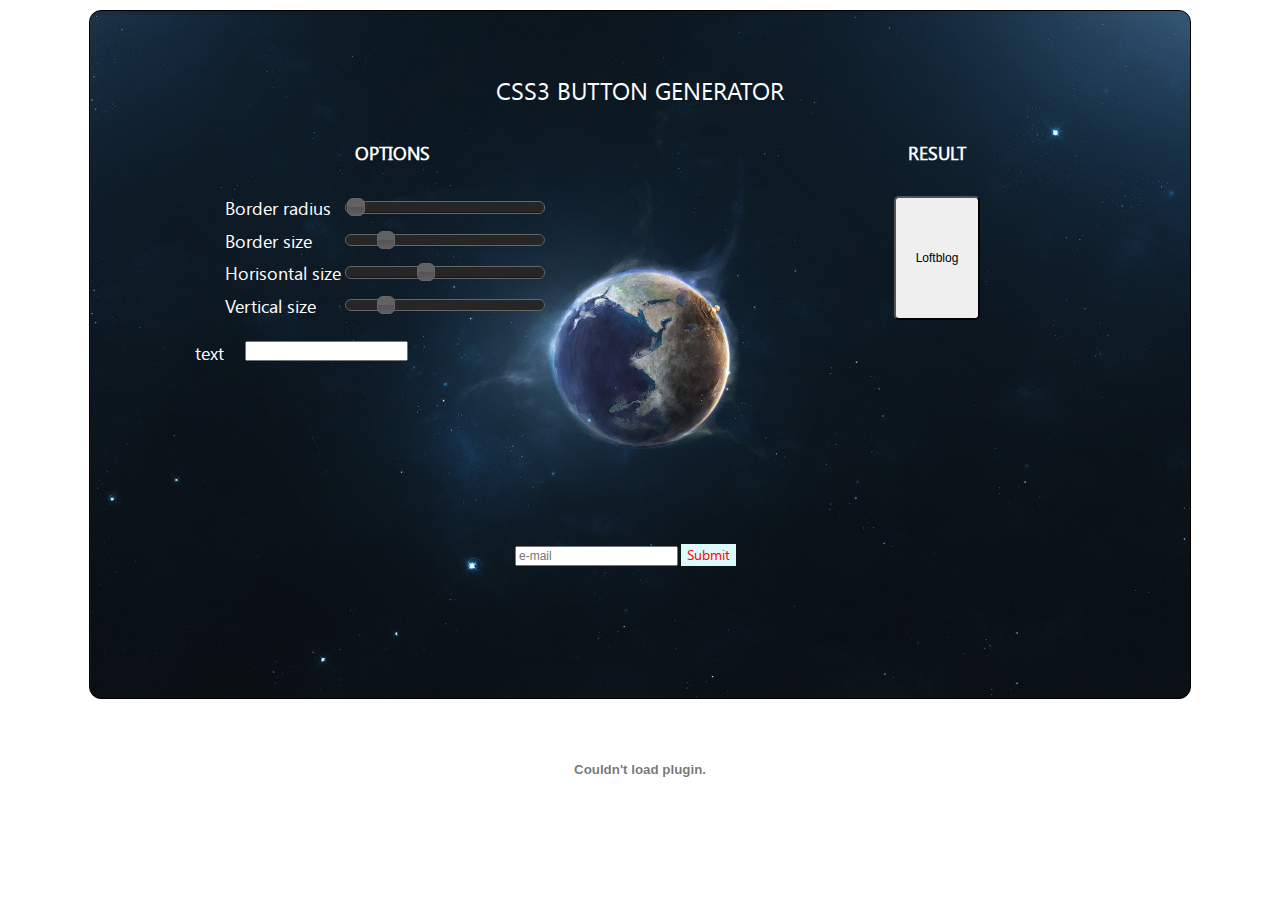
<file: index.html>
<!DOCTYPE html>
<!--[if IE 8]><html class="ie ie8 lte9 lte8"><![endif]-->
<!--[if IE 9]><html class="ie ie9 lte9"><![endif]-->
<!--[if (gt IE 9)|!(IE)]><!--><html lang="en"><!--<![endif]-->
<head>
	<meta charset="UTF-8">
	<meta http-equiv ="X-UA-Compatible" contenr="IE=edge">
	<meta name="viewport" content="width=device-width" initial-scale="1.0">
	<meta name="description" content="">
	<meta name="author" content="">
	<link rel="shortcut icon" href="./favicon.ico" type="image/x-icon">
	<link rel="icon" href="./favicon.ico" type="image/x-icon">
	<link rel="stylesheet" href="dest/css/main.css" media="screen">
	<link rel="stylesheet" href="dest/css/normalize.min.css">
	<link rel="stylesheet" href="dest/css/ui-darkness/jquery-ui-1.9.2.custom.css">
	

	<!-- HTML5 Shim and Respond.js IE8 support of HTML5 elements and media queries -->
    <!-- WARNING: Respond.js doesn't work if you view the page via file:// -->
    <!--[if lt IE 9]>
      <script src="https://oss.maxcdn.com/libs/html5shiv/3.7.0/html5shiv.js"></script>
      <script src="https://oss.maxcdn.com/libs/respond.js/1.3.0/respond.min.js"></script>
    <![endif]-->

	<title>web application</title>
</head>
<body>
	<div class="main">
		<div class="position">
			<header>
				<div class="wrapp">
					<div class="title">
						Css3 button generator
					</div>
				</div>
			</header>
			<section class="app">
				<div class="wrapp">
					<div class="app__left">
						<div class="app__title">
							Options
						</div>
						<div class="app__left-option">
							<div class="app__left-option_box">
								<div class="app__left-option_name">
									Border radius
								</div>
								<div class="app__left-option_control">
									<div id="border-radius"></div>
								</div>
							</div>
							<div class="app__left-option_box">
								<div class="app__left-option_name">
									Border size
								</div>
								<div class="app__left-option_control">
									<div id="border-size"></div>
								</div>
							</div>
							<div class="app__left-option_box">
								<div class="app__left-option_name">
									Horisontal size
								</div>
								<div class="app__left-option_control">
									<div id="horisontal"></div>
								</div>
							</div>
							<div class="app__left-option-box">
								<div class="app__left-option_name">
									Vertical size
								</div>
								<div class="app__left-option_control">
									<div id="vertical"></div>
								</div>
							</div>
						</div>
						<div class="app__left-name_button">
							<div class="app__left-name_button-text">
								text
							</div>
							<div class="app__left-name_button-input">
								<input id="buttonText" class="app__input-text" type="text" >
							</div>
						</div>
					</div>
					<div class="app__right">
						<div class="app__title">
							Result
						</div>
						<div class="app__right-element">
							<div class="app__right-box">
								<button id="app-element">
									Loftblog
								</button>
							</div>
						</div>
					</div>
				</div>
			</section>
			<section class="app-code">
				<div class="wrapp">
					<div class="app-code__output">
						<div class="app-resultHtml">
							<pre>
								
							</pre>
						</div>
						<div class="app-resultCss">
							<pre>
								
							</pre>
						</div>
					</div>
				</div>
			</section>
			<section class="mail">
				<div class="app-code__mail">
					<form id="send" action="send.php" method="post">
						<input type="text" name="email" placeholder="e-mail">
						<input type="submit" >
					</form>
				</div>
			</section>
		</div>
		<div id="player">
			<object height="100" width="100%" id="sound" classid="clsid:D27CDB6E-AE6D-11cf-96B8-444553540000">
			    
			    <param name="allowscriptaccess" value="always"></param>
			    <embed allowscriptaccess="always" height="81" src="http://player.soundcloud.com/player.swf?url=http://soundcloud.com/draeko/draeko-mortus-drum-bass&enable_api=true&object_id=sound&show_artwork=true&download=true" type="application/x-shockwave-flash" width="100%" name="sound"></embed>
			</object>
		</div>
		 
	</div>
	<script type="text/javascript" src="dest/js/soundcloud.player.api.js"></script>
	<script src='dest/js/jquery-1.8.3.js'></script>
	<script src='dest/js/jquery-ui-1.9.2.custom.js'></script>
	<script src='dest/js/main.js'></script>
	<script src="dest/js/soundInit.js"></script>
</body>
</html>
</file>
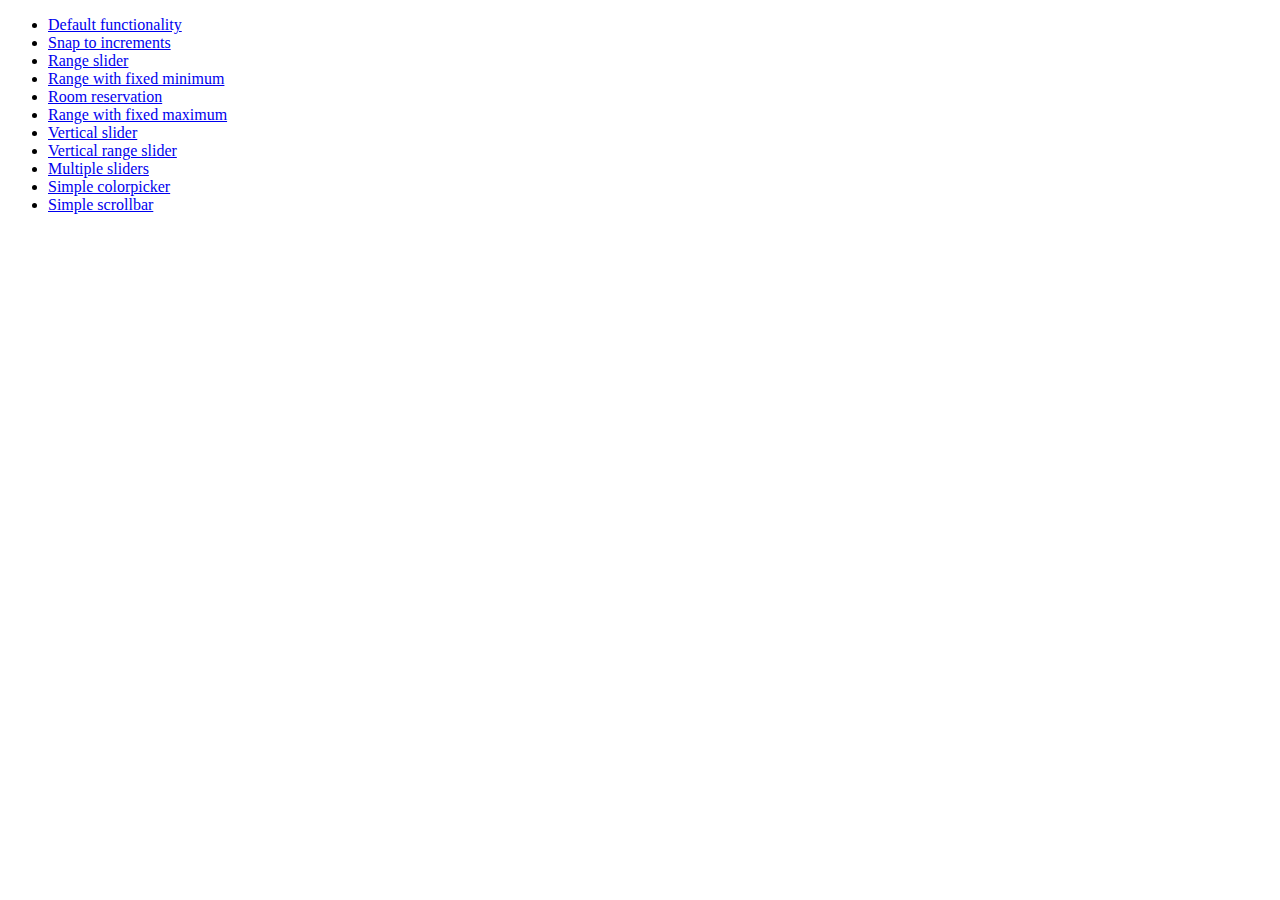
<file: jquery-ui-1.9.2.custom/development-bundle/demos/slider/index.html>
<!doctype html>
<html lang="en">
<head>
	<meta charset="utf-8">
	<title>jQuery UI Slider Demos</title>
</head>
<body>

<ul>
	<li><a href="default.html">Default functionality</a></li>
	<li><a href="steps.html">Snap to increments</a></li>
	<li><a href="range.html">Range slider</a></li>
	<li><a href="rangemin.html">Range with fixed minimum</a></li>
	<li><a href="hotelrooms.html">Room reservation</a></li>
	<li><a href="rangemax.html">Range with fixed maximum</a></li>
	<li><a href="slider-vertical.html">Vertical slider</a></li>
	<li><a href="range-vertical.html">Vertical range slider</a></li>
	<li><a href="multiple-vertical.html">Multiple sliders</a></li>
	<li><a href="colorpicker.html">Simple colorpicker</a></li>
	<li><a href="side-scroll.html">Simple scrollbar</a></li>
</ul>

</body>
</html>
</file>
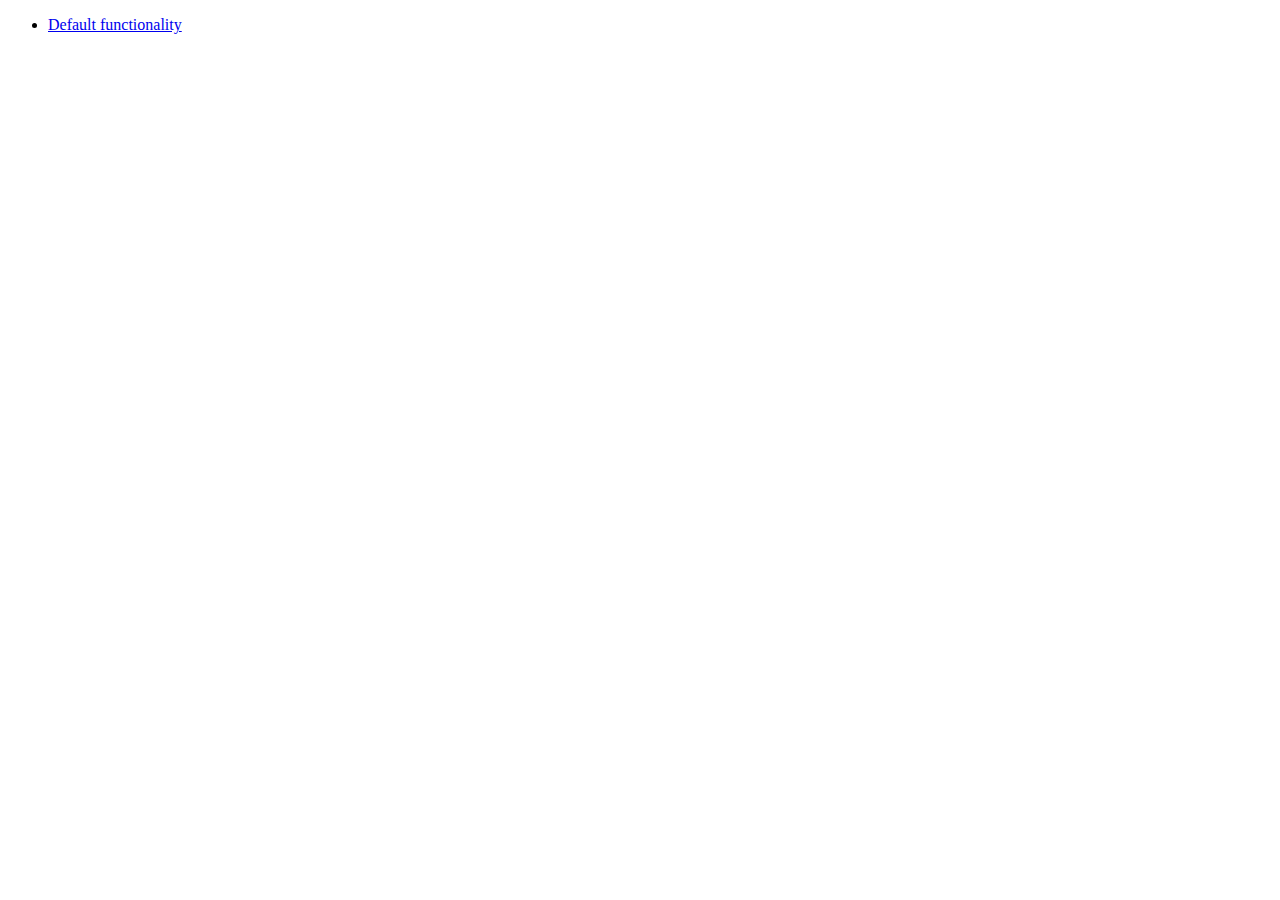
<file: jquery-ui-1.9.2.custom/development-bundle/demos/widget/index.html>
<!doctype html>
<html lang="en">
<head>
	<meta charset="utf-8">
	<title>jQuery UI Widget Demo</title>
</head>
<body>

<ul>
	<li><a href="default.html">Default functionality</a></li>
</ul>

</body>
</html>
</file>
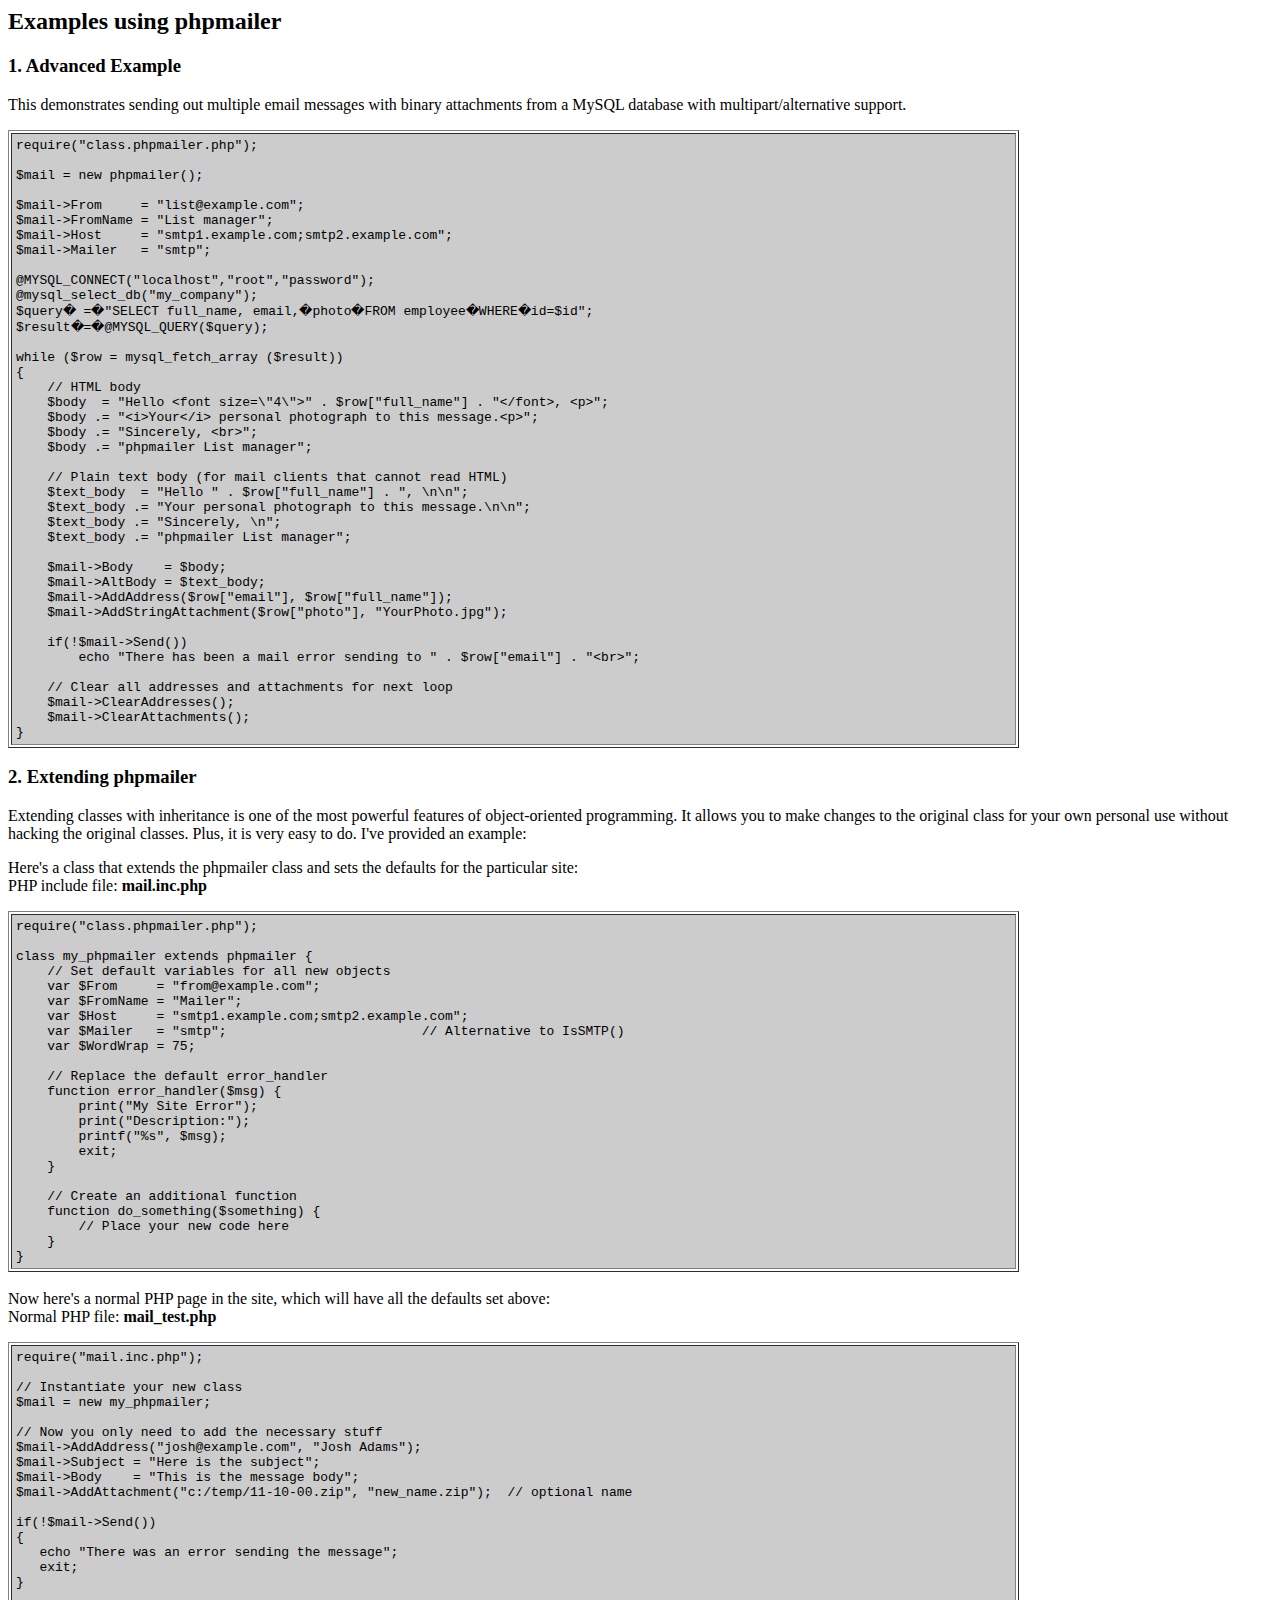
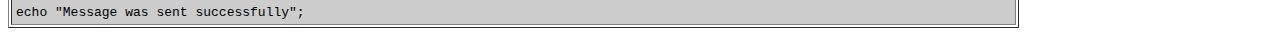
<file: phpmailer/docs/extending.html>
<html>
<head>
<title>Examples using phpmailer</title>
</head>

<body bgcolor="#FFFFFF">

<h2>Examples using phpmailer</h2>

<h3>1. Advanced Example</h3>
<p>

This demonstrates sending out multiple email messages with binary attachments
from a MySQL database with multipart/alternative support.<p>
<table cellpadding="4" border="1" width="80%">
<tr>
<td bgcolor="#CCCCCC">
<pre>
require("class.phpmailer.php");

$mail = new phpmailer();

$mail->From     = "list@example.com";
$mail->FromName = "List manager";
$mail->Host     = "smtp1.example.com;smtp2.example.com";
$mail->Mailer   = "smtp";

@MYSQL_CONNECT("localhost","root","password");
@mysql_select_db("my_company");
$query� =�"SELECT full_name, email,�photo�FROM employee�WHERE�id=$id";
$result�=�@MYSQL_QUERY($query);

while ($row = mysql_fetch_array ($result))
{
    // HTML body
    $body  = "Hello &lt;font size=\"4\"&gt;" . $row["full_name"] . "&lt;/font&gt;, &lt;p&gt;";
    $body .= "&lt;i&gt;Your&lt;/i&gt; personal photograph to this message.&lt;p&gt;";
    $body .= "Sincerely, &lt;br&gt;";
    $body .= "phpmailer List manager";

    // Plain text body (for mail clients that cannot read HTML)
    $text_body  = "Hello " . $row["full_name"] . ", \n\n";
    $text_body .= "Your personal photograph to this message.\n\n";
    $text_body .= "Sincerely, \n";
    $text_body .= "phpmailer List manager";

    $mail->Body    = $body;
    $mail->AltBody = $text_body;
    $mail->AddAddress($row["email"], $row["full_name"]);
    $mail->AddStringAttachment($row["photo"], "YourPhoto.jpg");

    if(!$mail->Send())
        echo "There has been a mail error sending to " . $row["email"] . "&lt;br&gt;";

    // Clear all addresses and attachments for next loop
    $mail->ClearAddresses();
    $mail->ClearAttachments();
}
</pre>
</td>
</tr>
</table>
<p>

<h3>2. Extending phpmailer</h3>
<p>

Extending classes with inheritance is one of the most
powerful features of object-oriented
programming.  It allows you to make changes to the
original class for your
own personal use without hacking the original
classes.  Plus, it is very
easy to do. I've provided an example:

<p>
Here's a class that extends the phpmailer class and sets the defaults
for the particular site:<br>
PHP include file: <b>mail.inc.php</b>
<p>

<table cellpadding="4" border="1" width="80%">
<tr>
<td bgcolor="#CCCCCC">
<pre>
require("class.phpmailer.php");

class my_phpmailer extends phpmailer {
    // Set default variables for all new objects
    var $From     = "from@example.com";
    var $FromName = "Mailer";
    var $Host     = "smtp1.example.com;smtp2.example.com";
    var $Mailer   = "smtp";                         // Alternative to IsSMTP()
    var $WordWrap = 75;

    // Replace the default error_handler
    function error_handler($msg) {
        print("My Site Error");
        print("Description:");
        printf("%s", $msg);
        exit;
    }

    // Create an additional function
    function do_something($something) {
        // Place your new code here
    }
}
</td>
</tr>
</table>
<br>

Now here's a normal PHP page in the site, which will have all the defaults set
above:<br>
Normal PHP file: <b>mail_test.php</b>
<p>

<table cellpadding="4" border="1" width="80%">
<tr>
<td bgcolor="#CCCCCC">
<pre>
require("mail.inc.php");

// Instantiate your new class
$mail = new my_phpmailer;

// Now you only need to add the necessary stuff
$mail->AddAddress("josh@example.com", "Josh Adams");
$mail->Subject = "Here is the subject";
$mail->Body    = "This is the message body";
$mail->AddAttachment("c:/temp/11-10-00.zip", "new_name.zip");  // optional name

if(!$mail->Send())
{
   echo "There was an error sending the message";
   exit;
}

echo "Message was sent successfully";
</pre>
</td>
</tr>
</table>
</p>

</body>
</html>
</file>
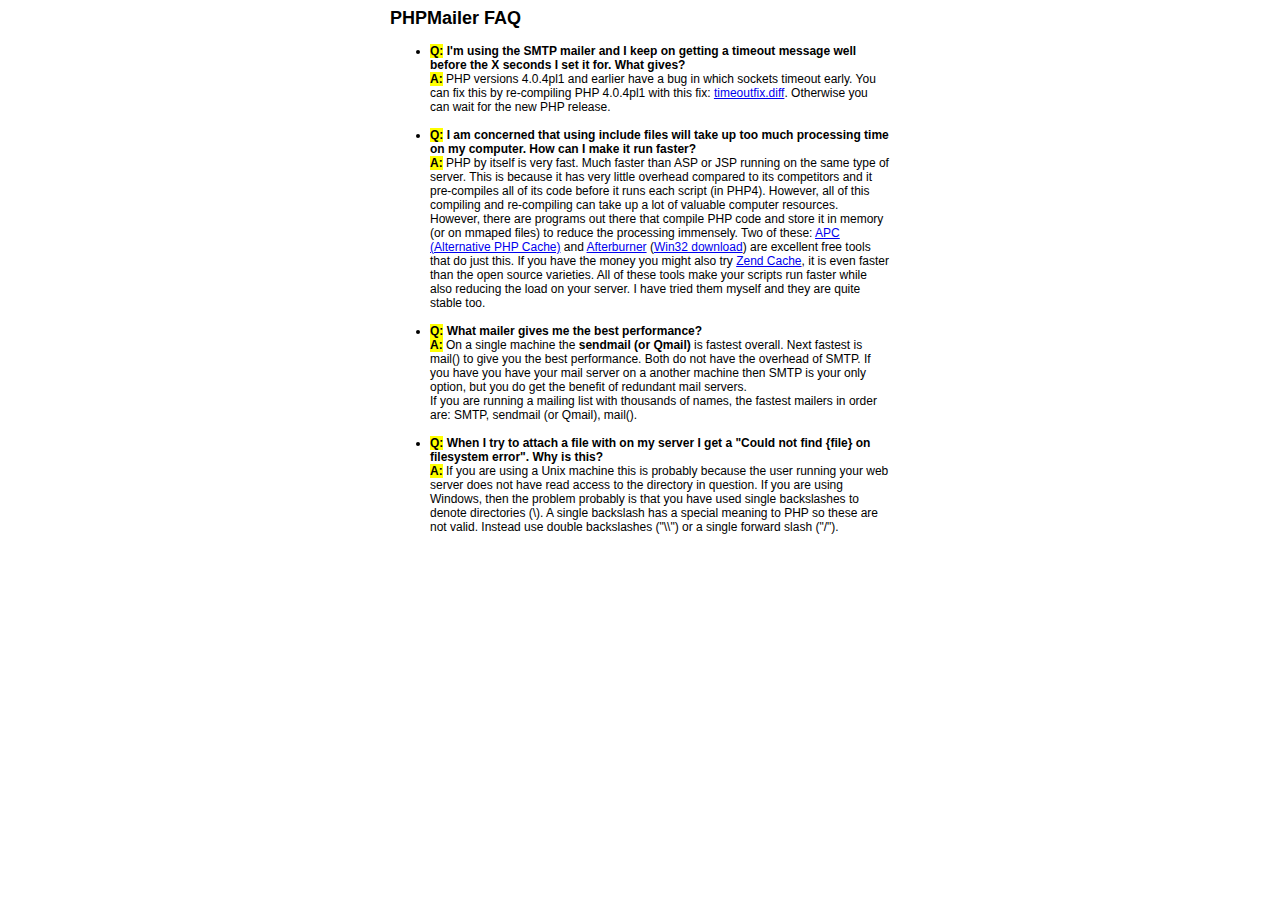
<file: phpmailer/docs/faq.html>
﻿<html>
<head>
<title>PHPMailer FAQ</title>
<style>
body, p {
  font-family: Arial, Helvetica, sans-serif;
  font-size: 12px;
}
div.width {
  width: 500px;
  text-align: left;
}
</style>
</head>
<body bgcolor="#FFFFFF">
<center>
<div class="width">
<h2>PHPMailer FAQ</h2>
<ul>

  <li><b style="background-color: #FFFF00">Q:</b> <b>I&#039;m using the SMTP mailer and I keep on getting a timeout message
  well before the X seconds I set it for.  What gives?</b><br />
  <b style="background-color: #FFFF00">A:</b> PHP versions 4.0.4pl1 and earlier have a bug in which sockets timeout
  early.  You can fix this by re-compiling PHP 4.0.4pl1 with this fix:
  <a href="timeoutfix.diff">timeoutfix.diff</a>. Otherwise you can wait for the new PHP release.<br /><br /></li>

  <li><b style="background-color: #FFFF00">Q:</b> <b>I am concerned that using include files will take up too much
  processing time on my computer.  How can I make it run faster?</b><br />
  <b style="background-color: #FFFF00">A:</b>  PHP by itself is very fast.  Much faster than ASP or JSP running on
  the same type of server.  This is because it has very little overhead compared
  to its competitors and it pre-compiles all of
  its code before it runs each script (in PHP4).  However, all of
  this compiling and re-compiling can take up a lot of valuable
  computer resources.  However, there are programs out there that compile
  PHP code and store it in memory (or on mmaped files) to reduce the
  processing immensely.  Two of these: <a href="http://apc.communityconnect.com">APC
  (Alternative PHP Cache)</a> and <a href="http://bwcache.bware.it/index.htm">Afterburner</a>
  (<a href="http://www.mm4.de/php4win/mod_php4_win32/">Win32 download</a>)
  are excellent free tools that do just this.  If you have the money
  you might also try <a href="http://www.zend.com">Zend Cache</a>, it is
  even faster than the open source varieties.  All of these tools make your
  scripts run faster while also reducing the load on your server. I have tried
  them myself and they are quite stable too.<br /><br /></li>

  <li><b style="background-color: #FFFF00">Q:</b> <b>What mailer gives me the best performance?</b><br />
  <b style="background-color: #FFFF00">A:</b> On a single machine the <b>sendmail (or Qmail)</b> is fastest overall.
  Next fastest is mail() to give you the best performance. Both do not have the overhead of SMTP.
  If you have you have your mail server on a another machine then
  SMTP is your only option, but you do get the benefit of redundant mail servers.<br />
  If you are running a mailing list with thousands of names, the fastest mailers in order are: SMTP, sendmail (or Qmail), mail().<br /><br /></li>

  <li><b style="background-color: #FFFF00">Q:</b> <b>When I try to attach a file with on my server I get a
  "Could not find {file} on filesystem error".  Why is this?</b><br />
  <b style="background-color: #FFFF00">A:</b> If you are using a Unix machine this is probably because the user
  running your web server does not have read access to the directory in question.  If you are using Windows,
  then the problem probably is that you have used single backslashes to denote directories (\).
  A single backslash has a special meaning to PHP so these are not
  valid.  Instead use double backslashes ("\\") or a single forward
  slash ("/").<br /><br /></li>

</ul>

</div>
</center>

</body>
</html>
</file>
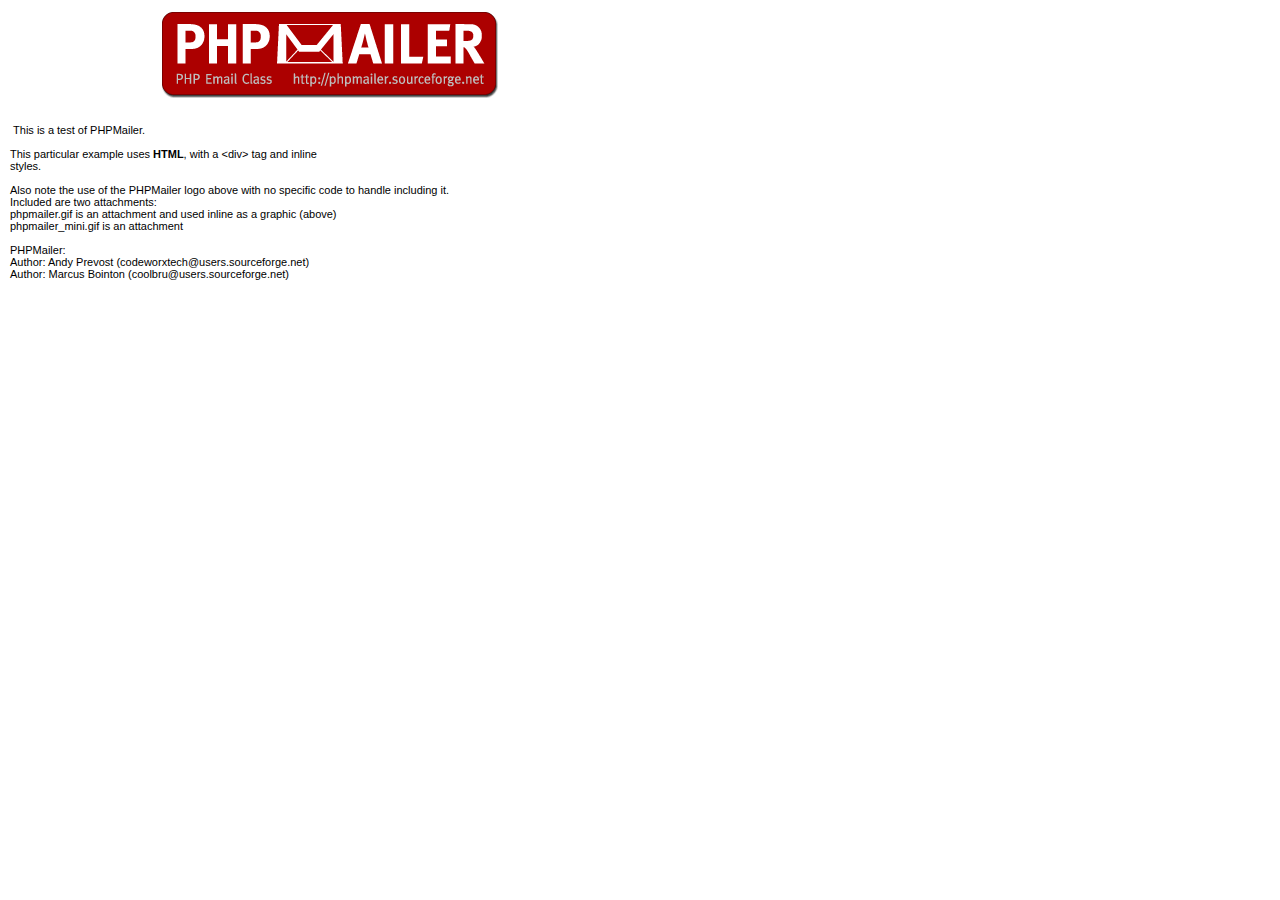
<file: phpmailer/examples/contents.html>
<body style="margin: 10px;">
<div style="width: 640px; font-family: Arial, Helvetica, sans-serif; font-size: 11px;">
<div align="center"><img src="images/phpmailer.gif" style="height: 90px; width: 340px"></div><br>
<br>
&nbsp;This is a test of PHPMailer.<br>
<br>
This particular example uses <strong>HTML</strong>, with a &lt;div&gt; tag and inline<br>
styles.<br>
<br>
Also note the use of the PHPMailer logo above with no specific code to handle
including it.<br />
Included are two attachments:<br />
phpmailer.gif is an attachment and used inline as a graphic (above)<br />
phpmailer_mini.gif is an attachment<br />
<br />
PHPMailer:<br />
Author: Andy Prevost (codeworxtech@users.sourceforge.net)<br />
Author: Marcus Bointon (coolbru@users.sourceforge.net)<br />
</div>
</body>
</file>
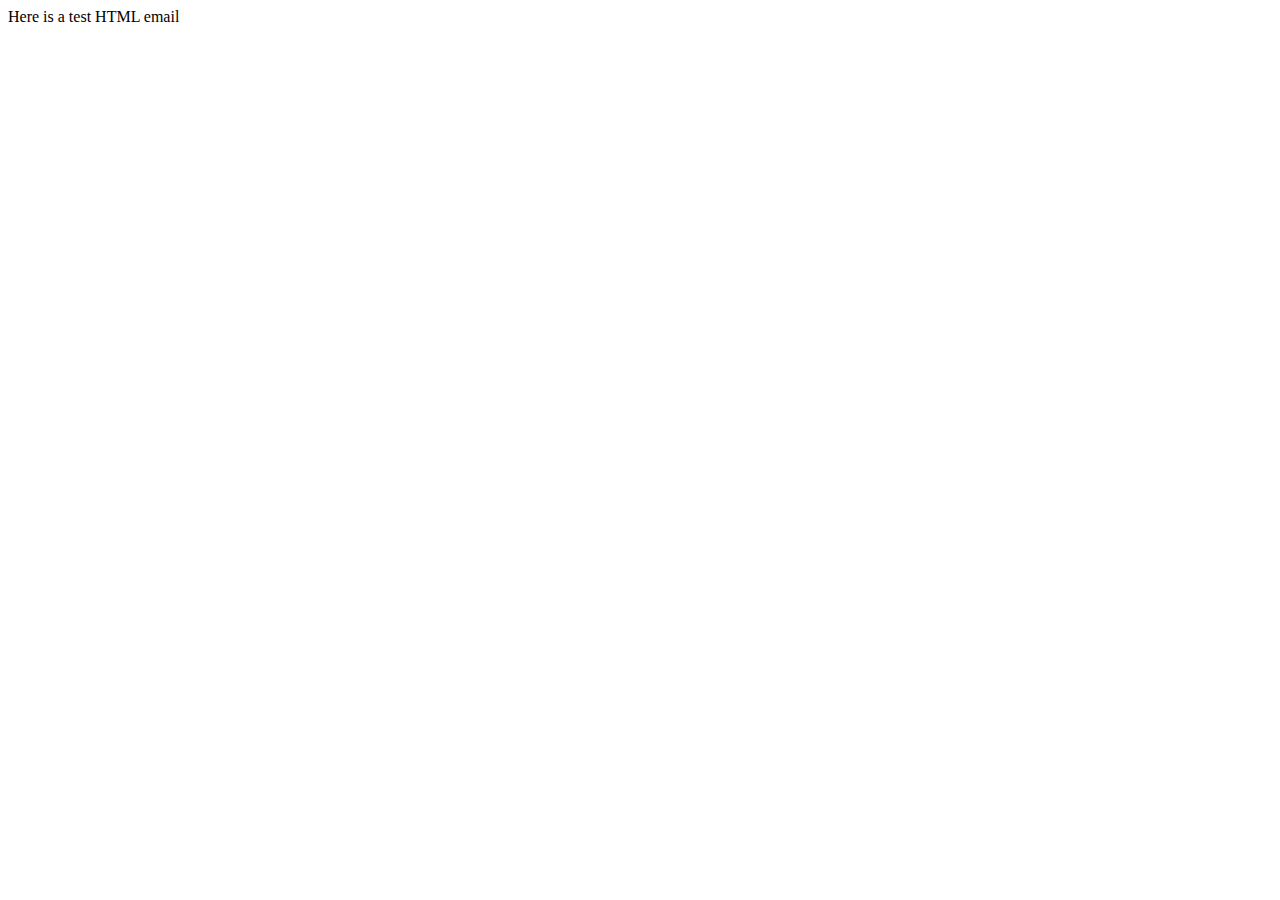
<file: phpmailer/test/contents.html>
<!DOCTYPE HTML PUBLIC "-//W3C//DTD HTML 4.01 Transitional//EN">
<html>
  <head>
    <title>Email test</title>
    <meta http-equiv="Content-Type" content="text/html; charset=UTF-8">
  </head>
  <body>
	<p>Here is a test HTML email</p>
  </body>
</html>
</file>
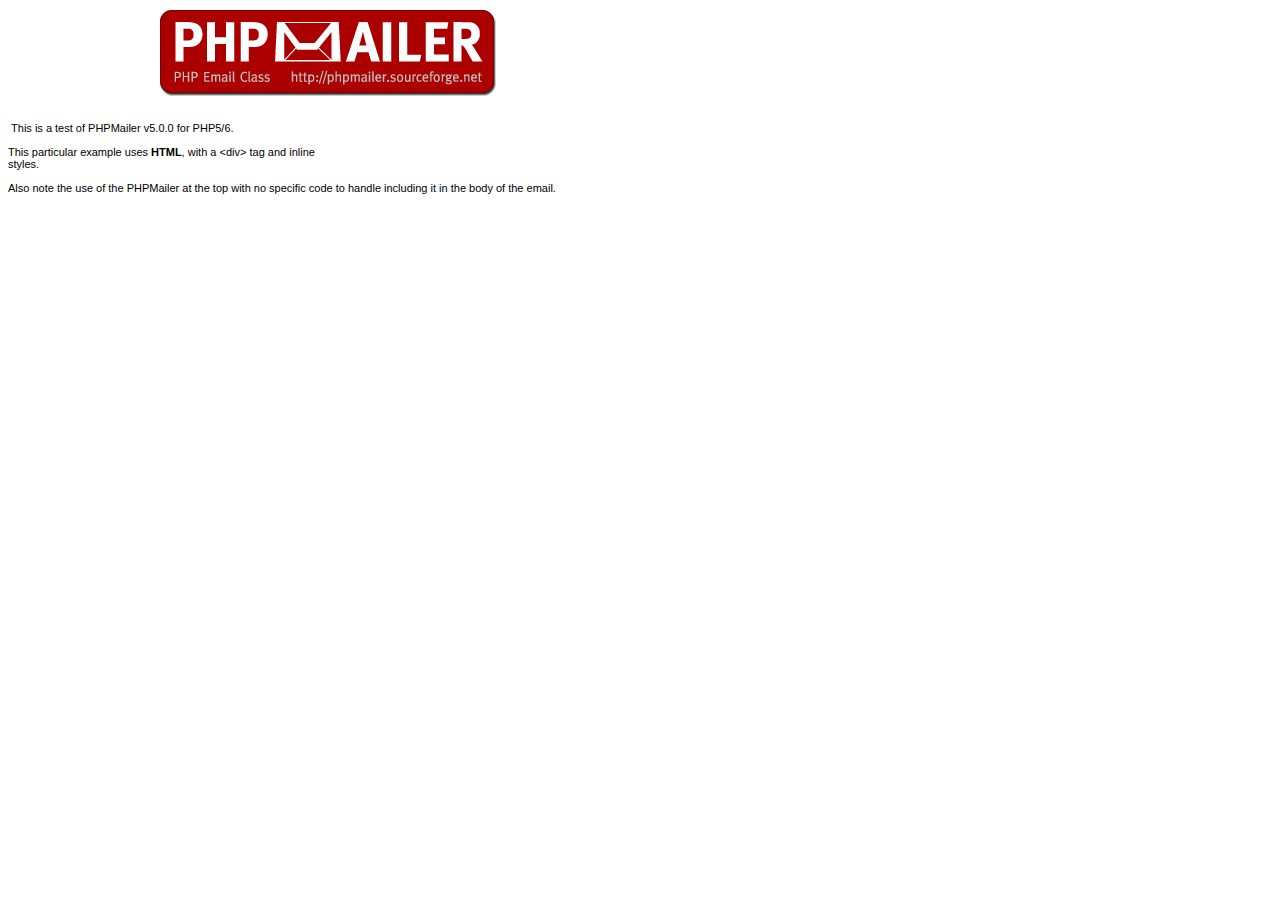
<file: phpmailer/test_script/contents.html>
<body>
<div style="width: 640px; font-family: Arial, Helvetica, sans-serif; font-size: 11px;">
<div align="center"><img src="images/phpmailer.gif" style="height: 90px; width: 340px"></div><br />
<br />
&nbsp;This is a test of PHPMailer v5.0.0 for PHP5/6.<br />
<br />
This particular example uses <strong>HTML</strong>, with a &lt;div&gt; tag and inline<br />
styles.<br />
<br />
Also note the use of the PHPMailer at the top with no specific code to handle
including it in the body of the email.</div>


</body>
</file>
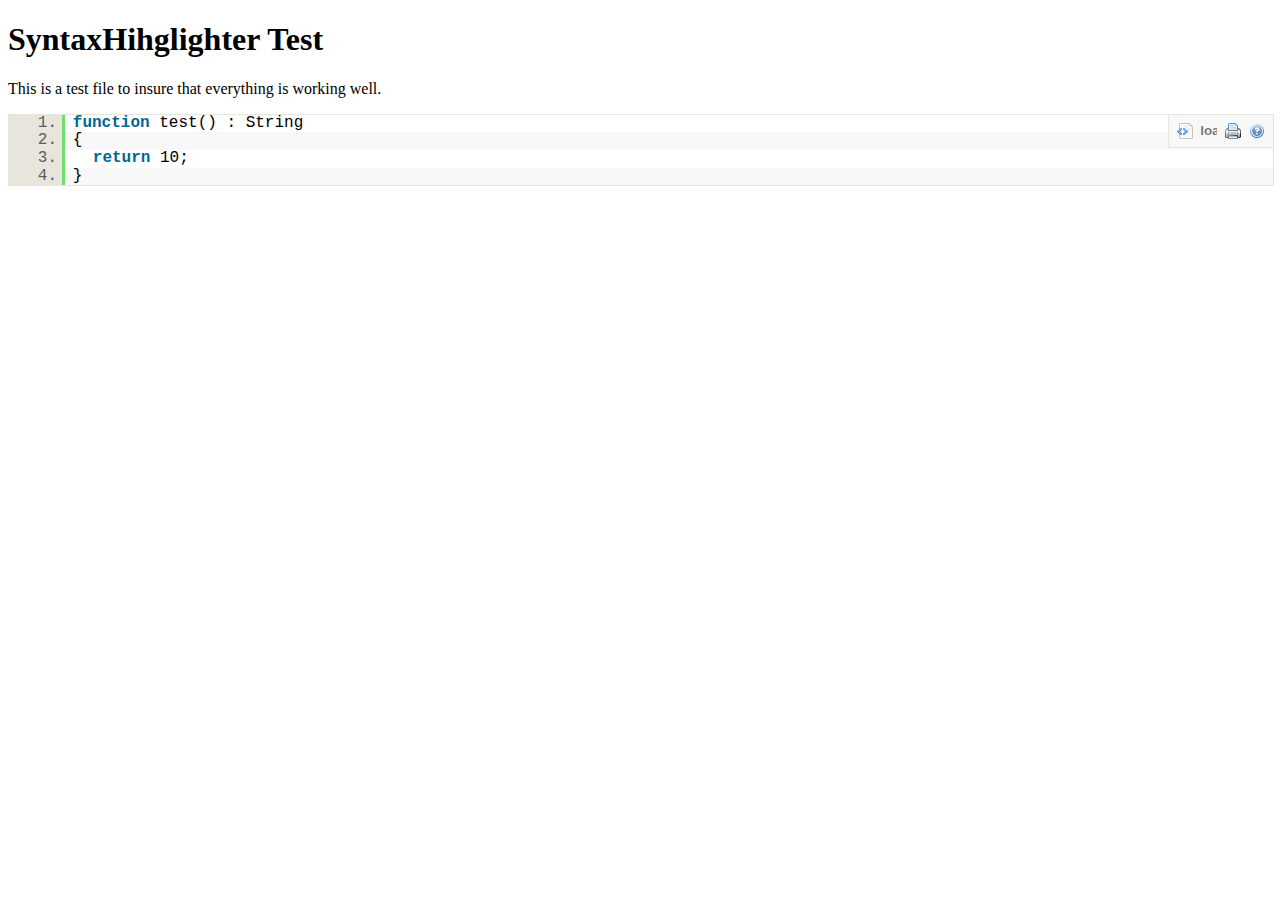
<file: phpmailer/test_script/test.html>
<!DOCTYPE html PUBLIC "-//W3C//DTD XHTML 1.0 Strict//EN" "http://www.w3.org/TR/xhtml1/DTD/xhtml1-strict.dtd">
<html xmlns="http://www.w3.org/1999/xhtml" xml:lang="en" lang="en">
<head>
  <meta http-equiv="Content-Type" content="text/html; charset=UTF-8" />
  <title>SyntaxHighlighter Build Test Page</title>
  <script type="text/javascript" src="scripts/shCore.js"></script>
  <!--
  <script type="text/javascript" src="scripts/shBrushBash.js"></script>
  <script type="text/javascript" src="scripts/shBrushCpp.js"></script>
  <script type="text/javascript" src="scripts/shBrushCSharp.js"></script>
  <script type="text/javascript" src="scripts/shBrushCss.js"></script>
  <script type="text/javascript" src="scripts/shBrushDelphi.js"></script>
  <script type="text/javascript" src="scripts/shBrushDiff.js"></script>
  <script type="text/javascript" src="scripts/shBrushGroovy.js"></script>
  <script type="text/javascript" src="scripts/shBrushJava.js"></script>
  <script type="text/javascript" src="scripts/shBrushJScript.js"></script>
  -->
  <script type="text/javascript" src="scripts/shBrushPhp.js"></script>
  <!--
  <script type="text/javascript" src="scripts/shBrushPlain.js"></script>
  <script type="text/javascript" src="scripts/shBrushPython.js"></script>
  <script type="text/javascript" src="scripts/shBrushRuby.js"></script>
  <script type="text/javascript" src="scripts/shBrushScala.js"></script>
  <script type="text/javascript" src="scripts/shBrushSql.js"></script>
  <script type="text/javascript" src="scripts/shBrushVb.js"></script>
  <script type="text/javascript" src="scripts/shBrushXml.js"></script>
  -->
  <link type="text/css" rel="stylesheet" href="styles/shCore.css"/>
  <link type="text/css" rel="stylesheet" href="styles/shThemeDefault.css"/>
  <script type="text/javascript">
    SyntaxHighlighter.config.clipboardSwf = 'scripts/clipboard.swf';
    SyntaxHighlighter.all();
  </script>
</head>

<body >
<h1>SyntaxHihglighter Test</h1>
<p>This is a test file to insure that everything is working well.</p>

<pre class="brush: php;">
function test() : String
{
  return 10;
}
</pre>
</html>
</file>
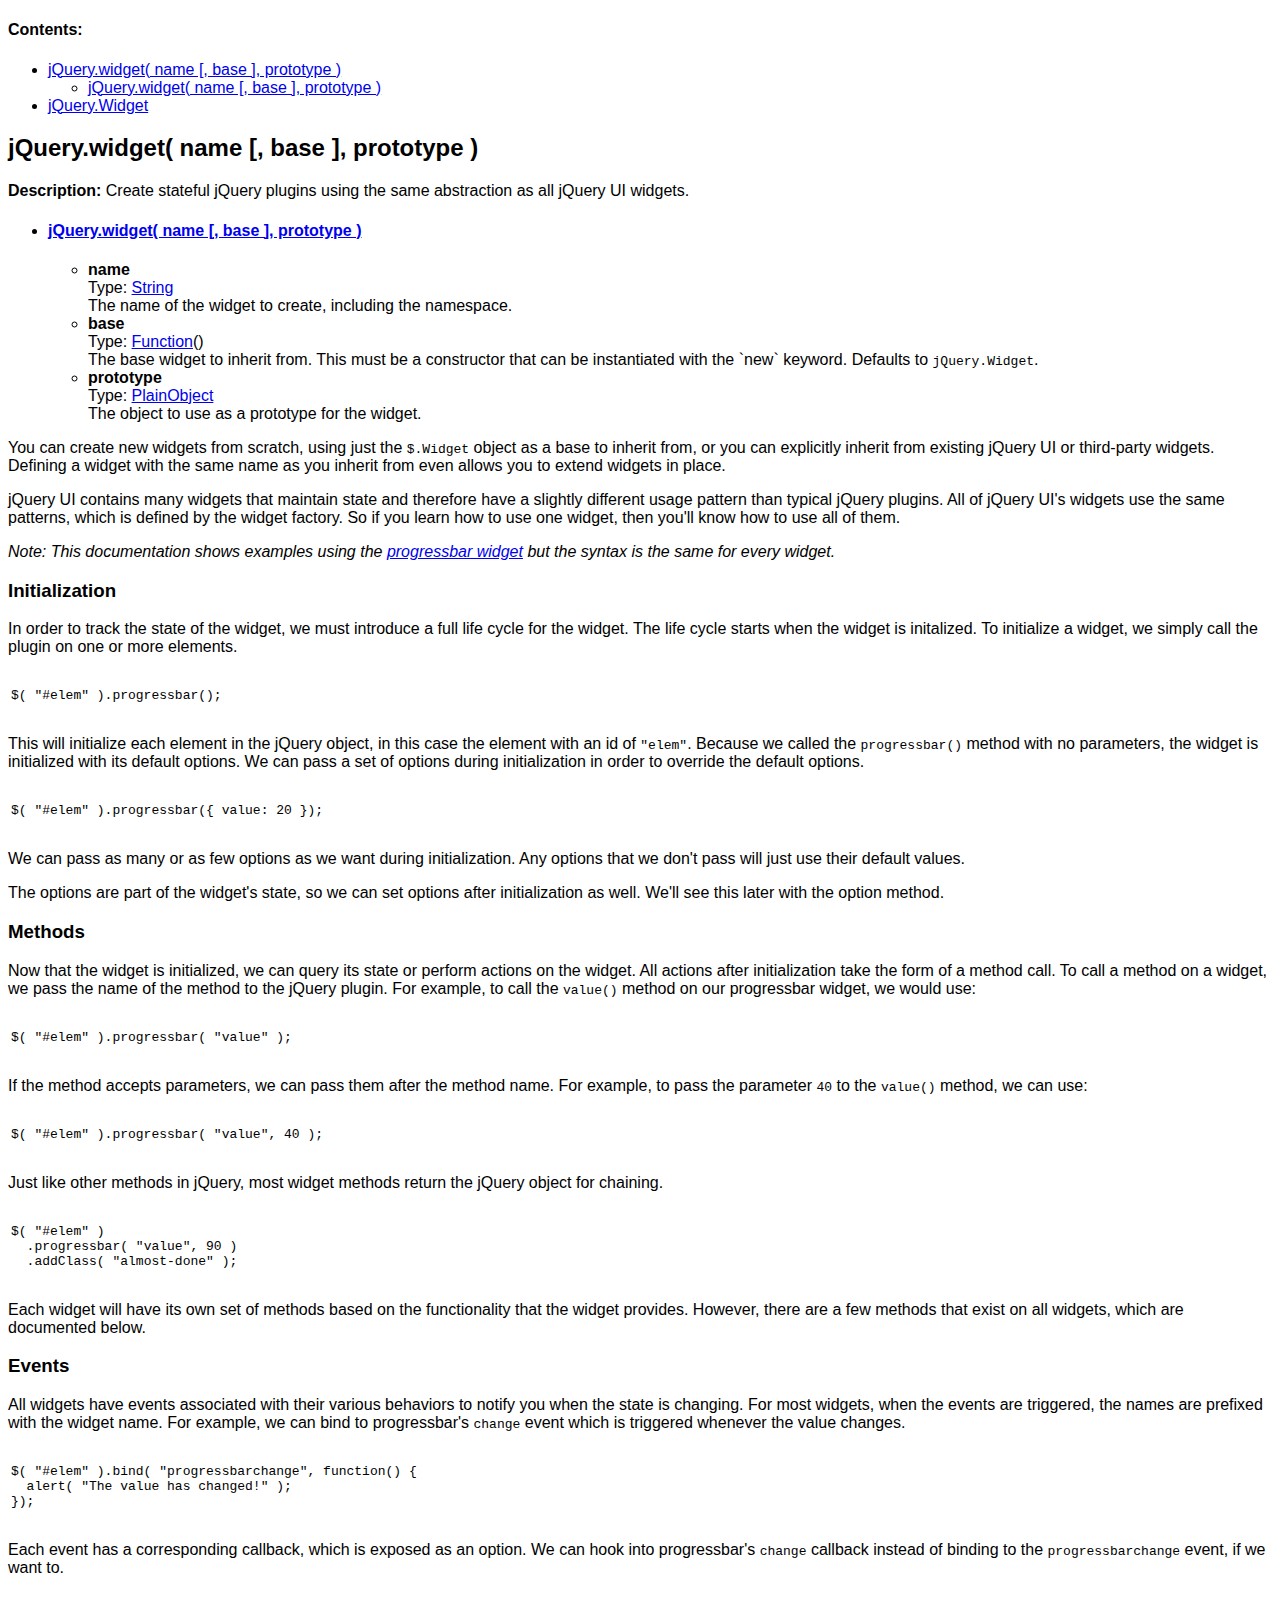
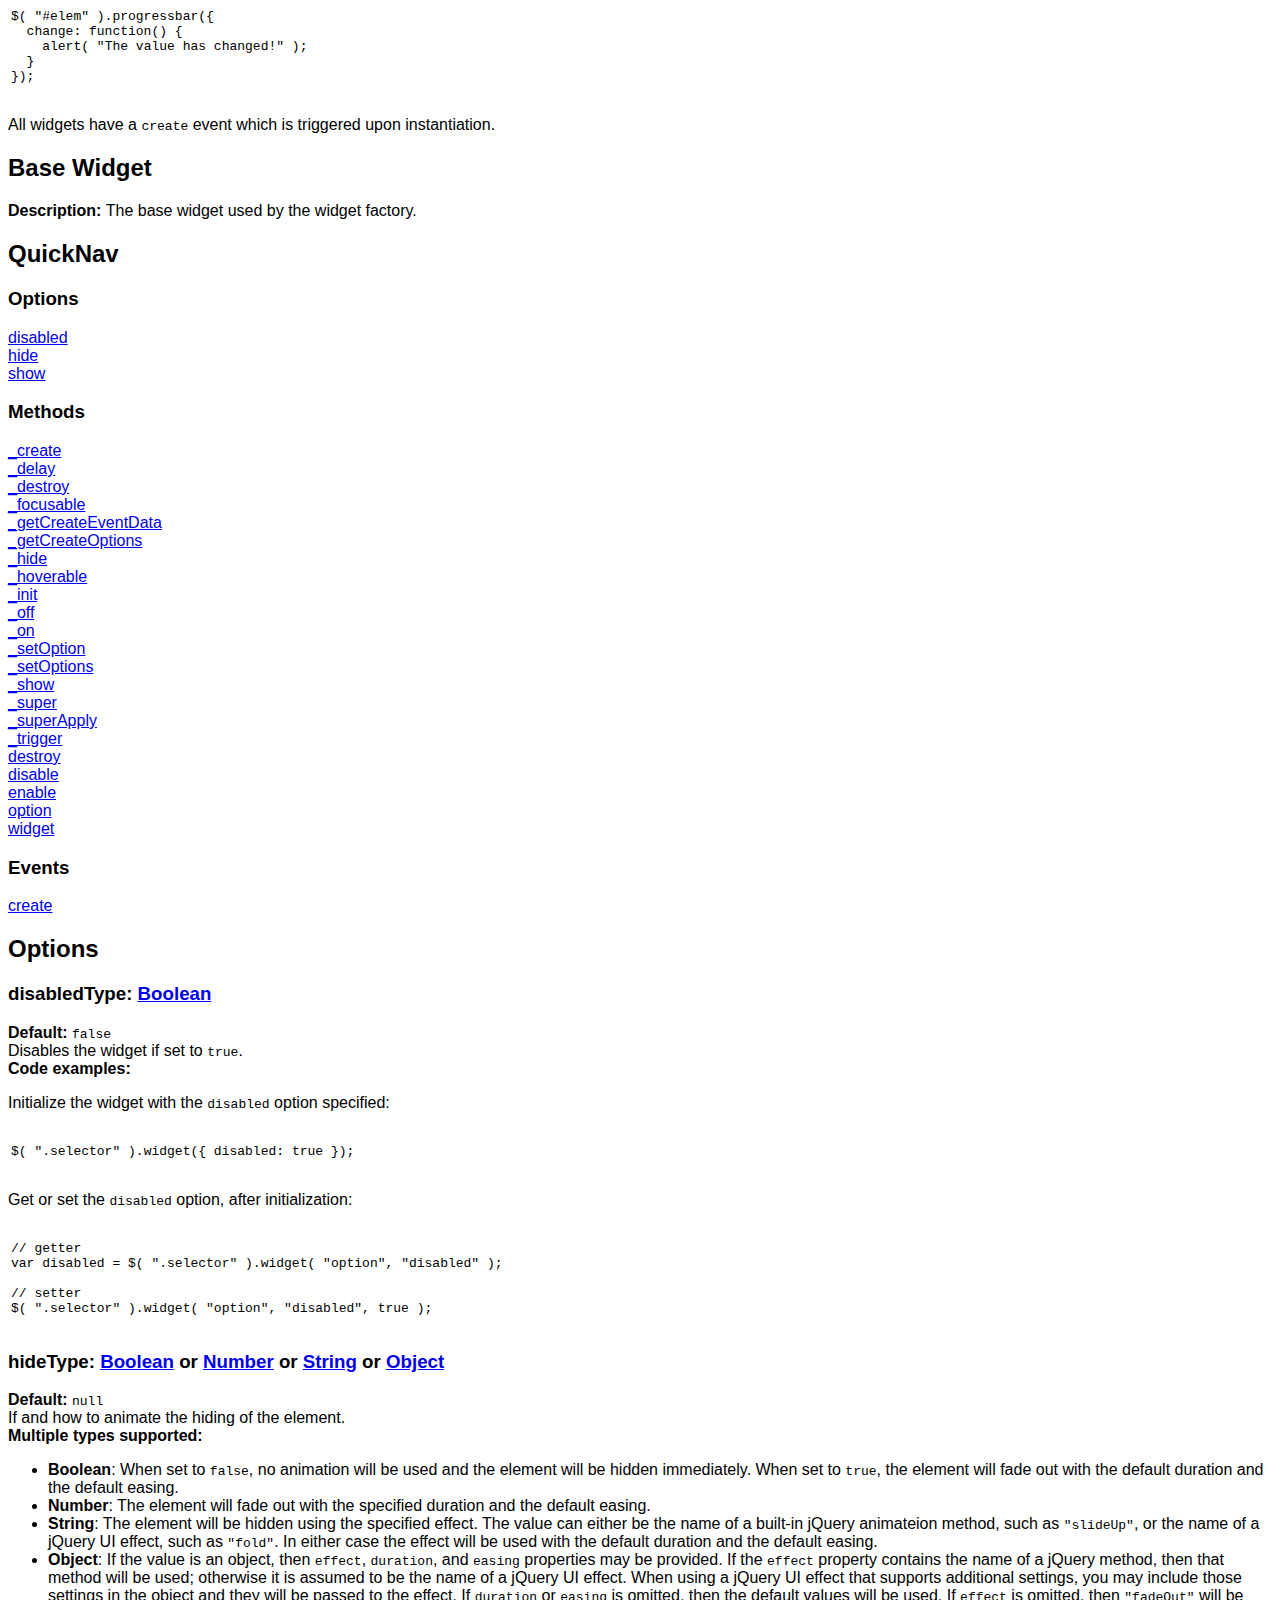
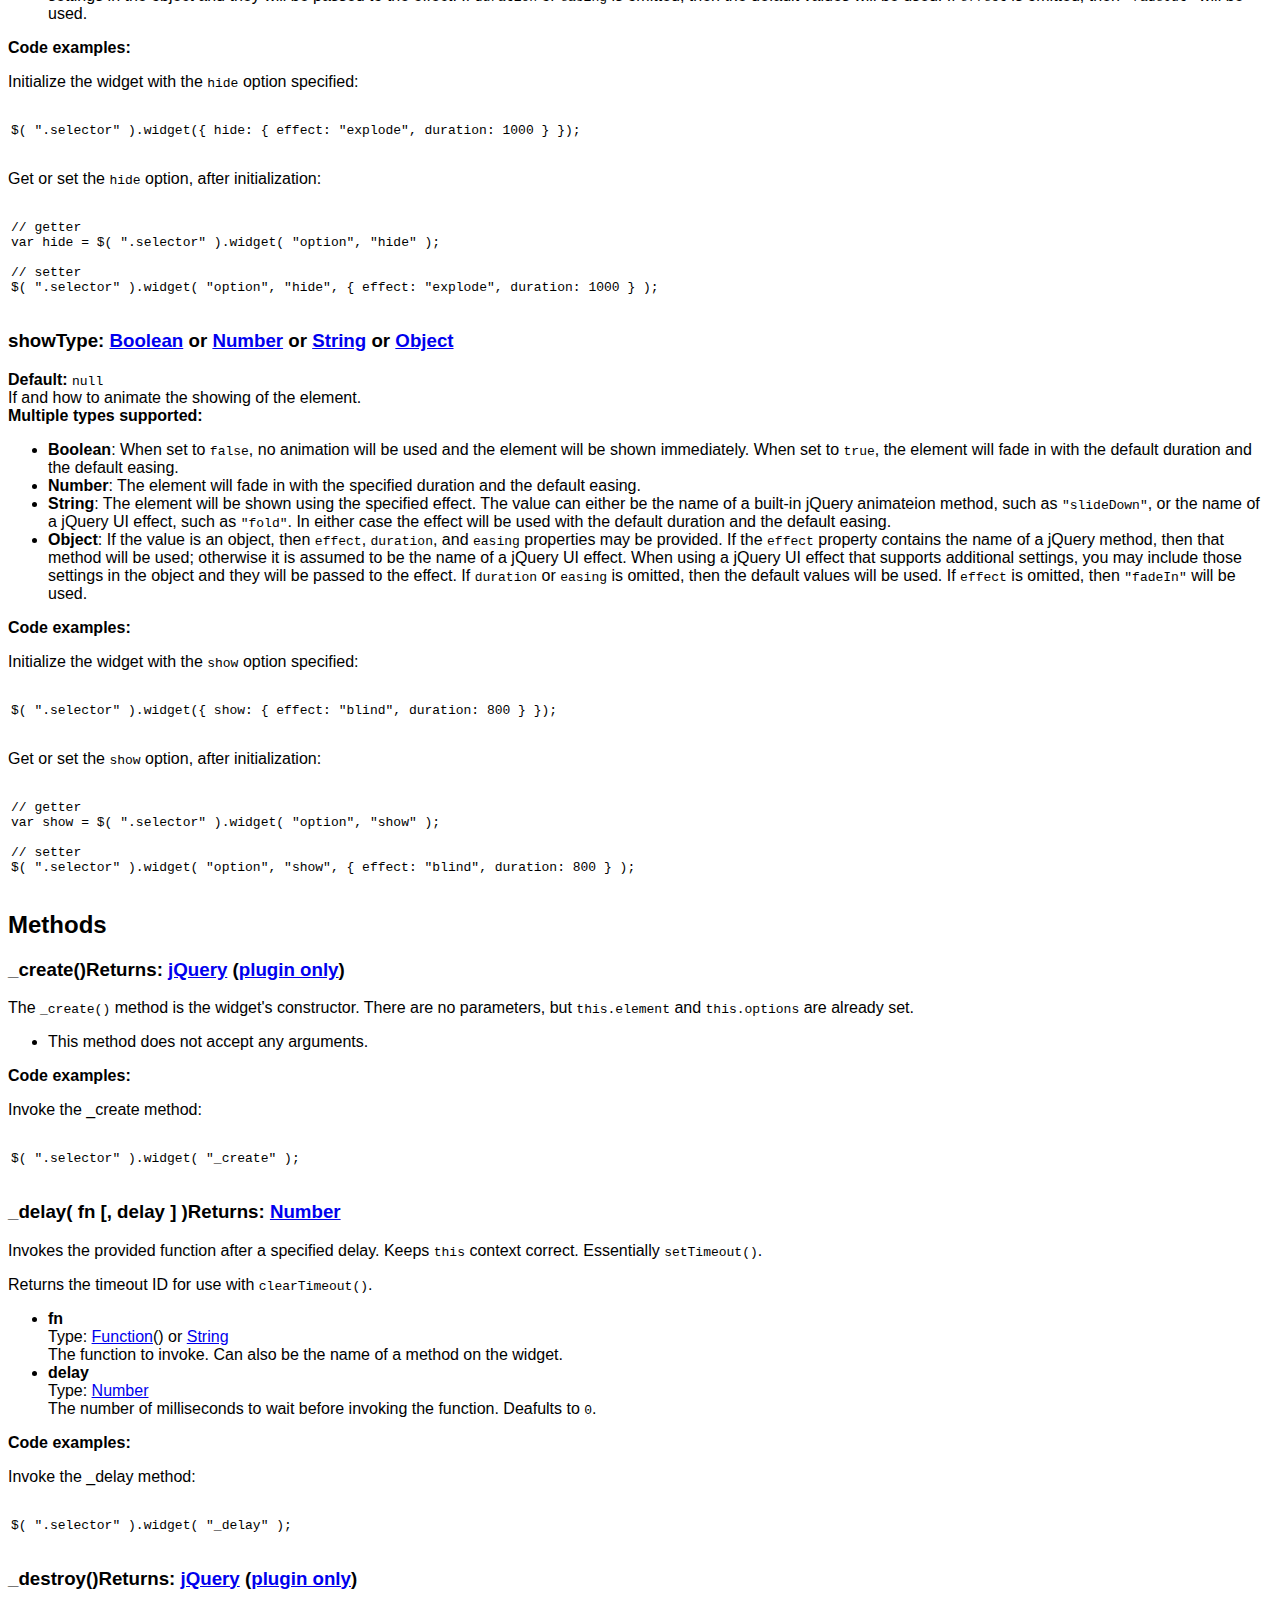
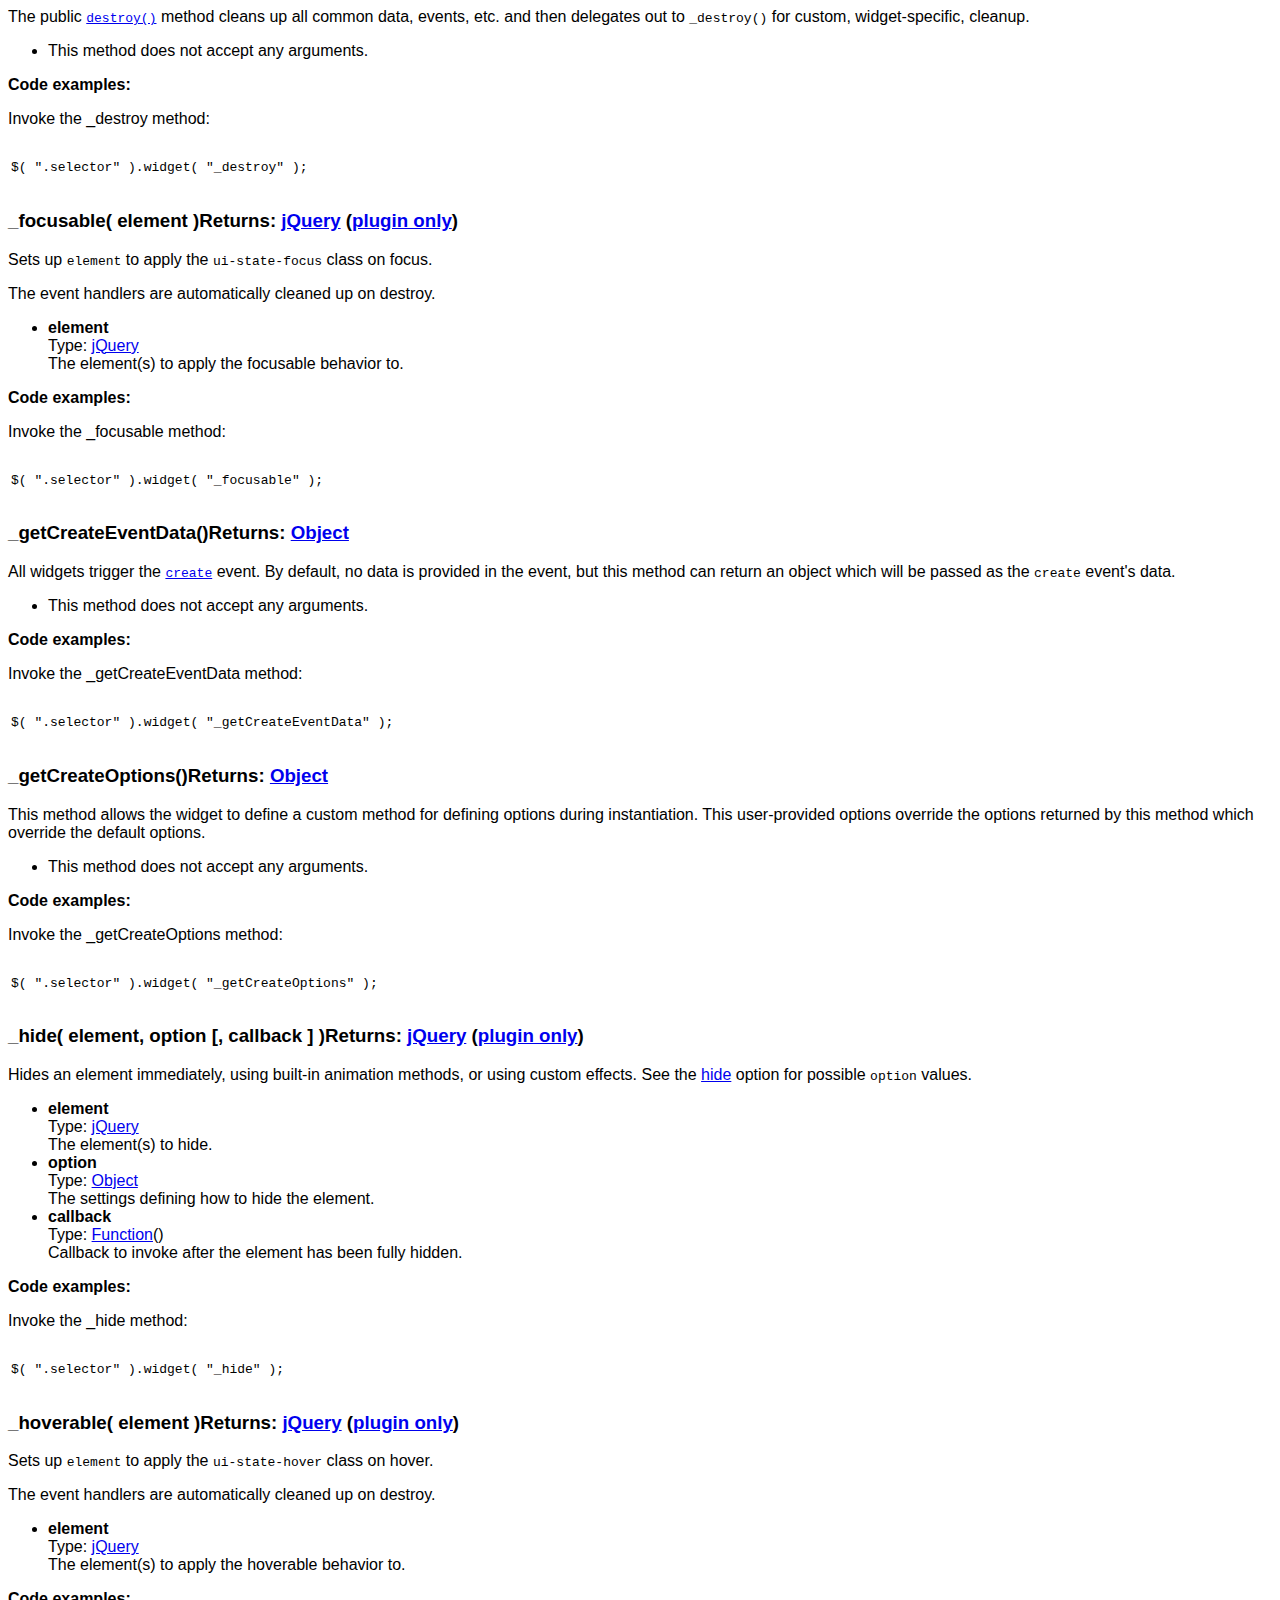
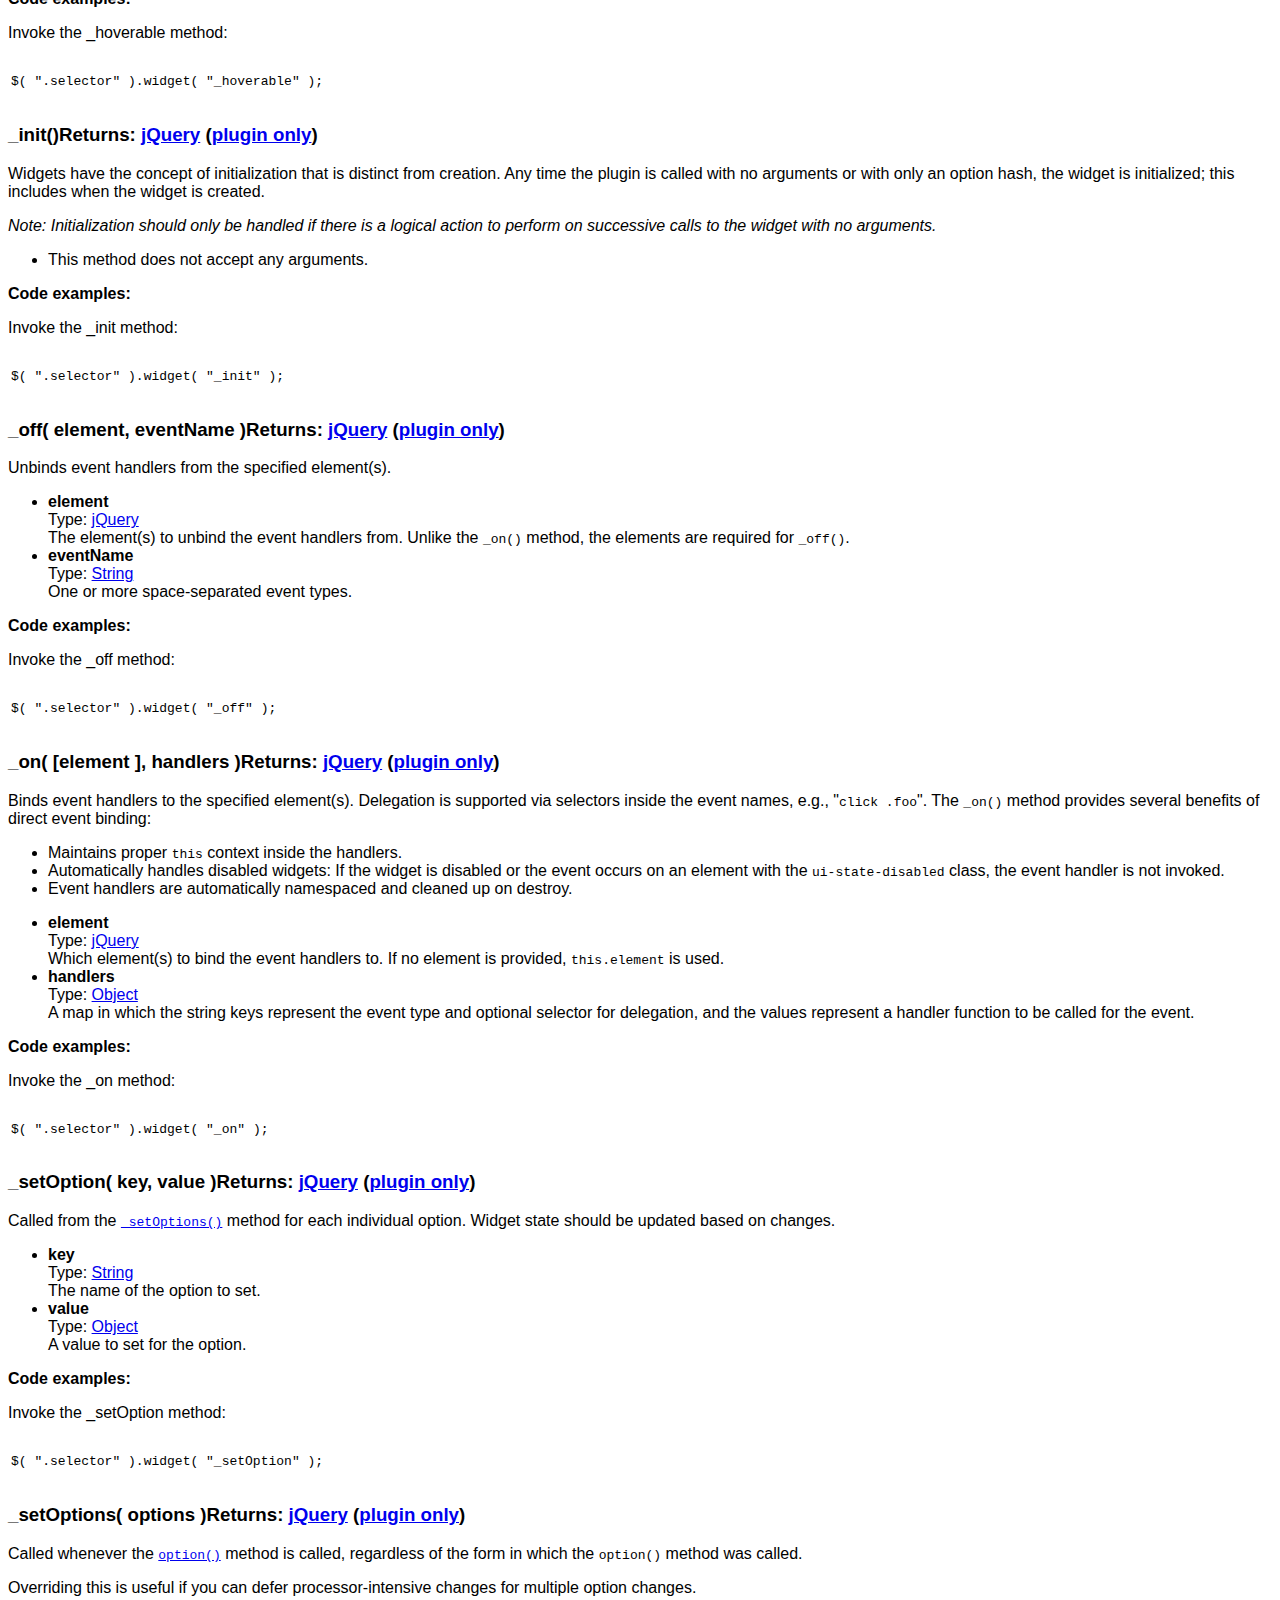
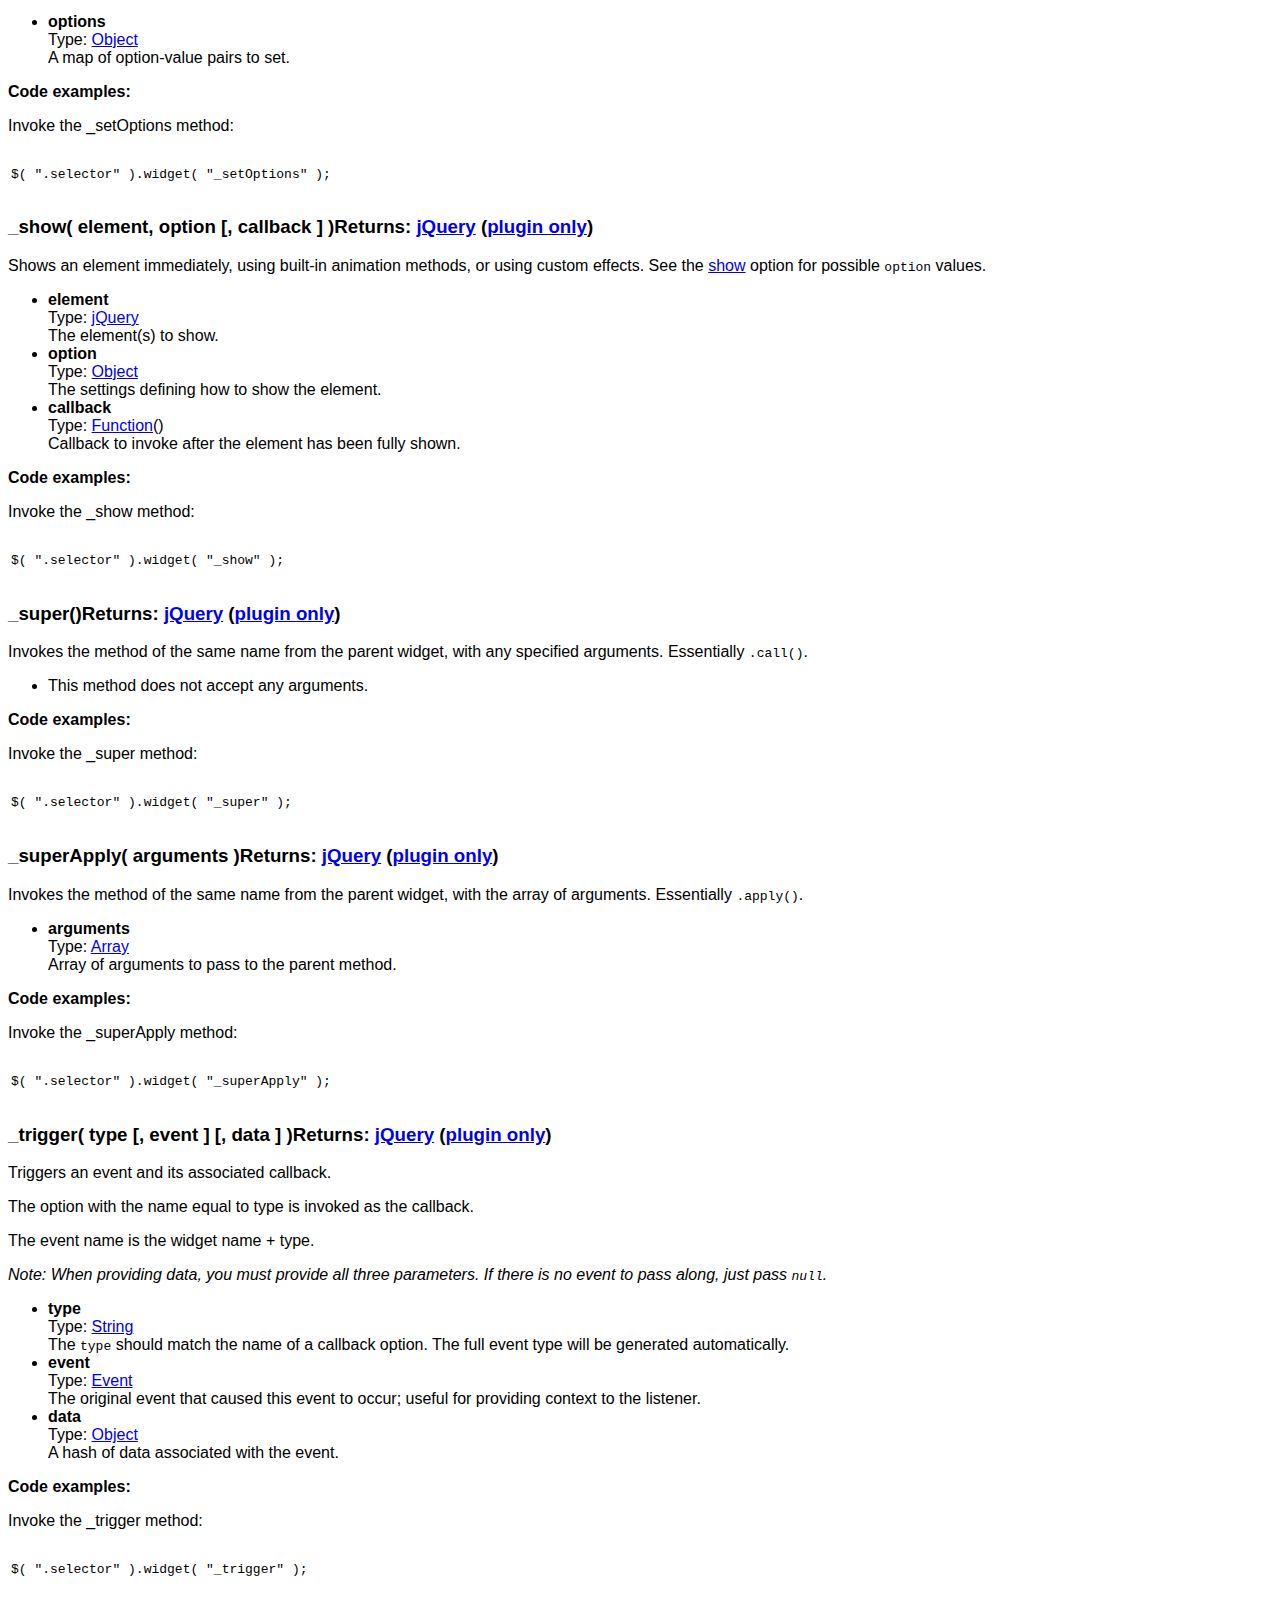
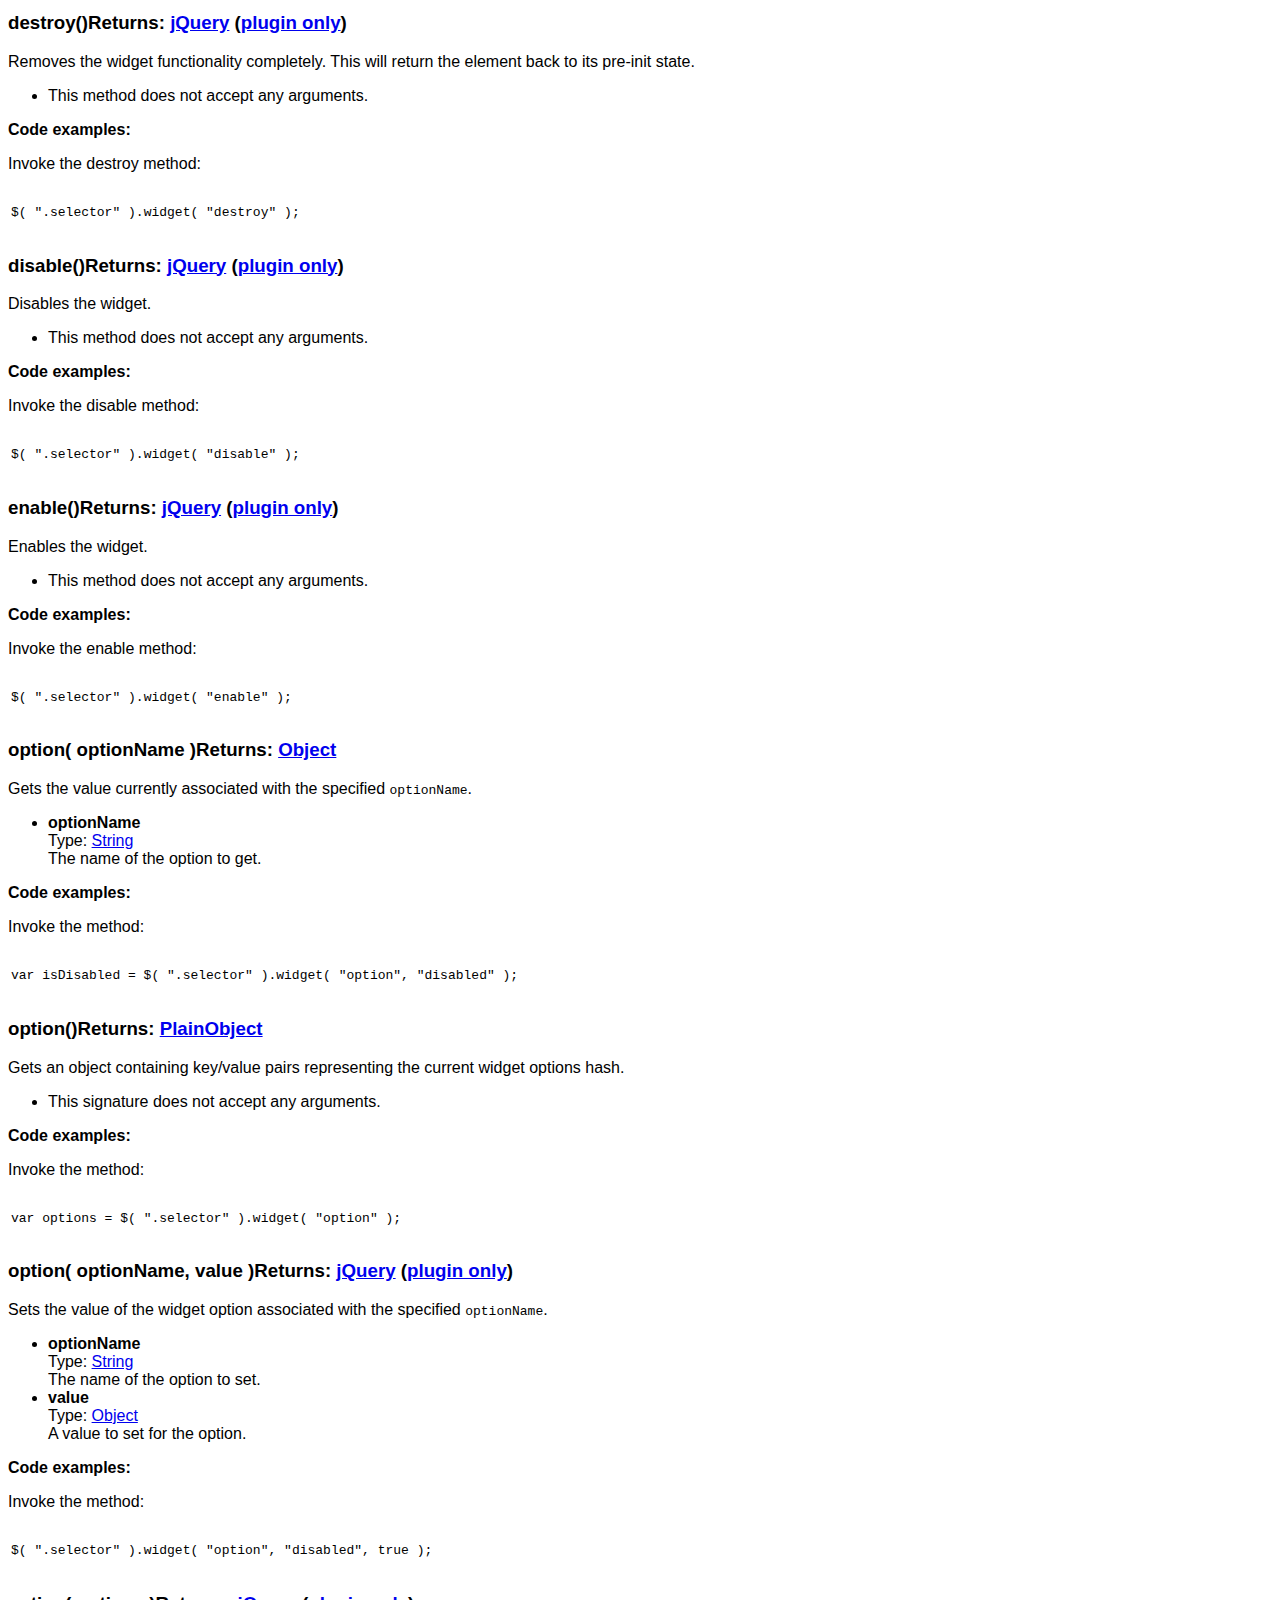
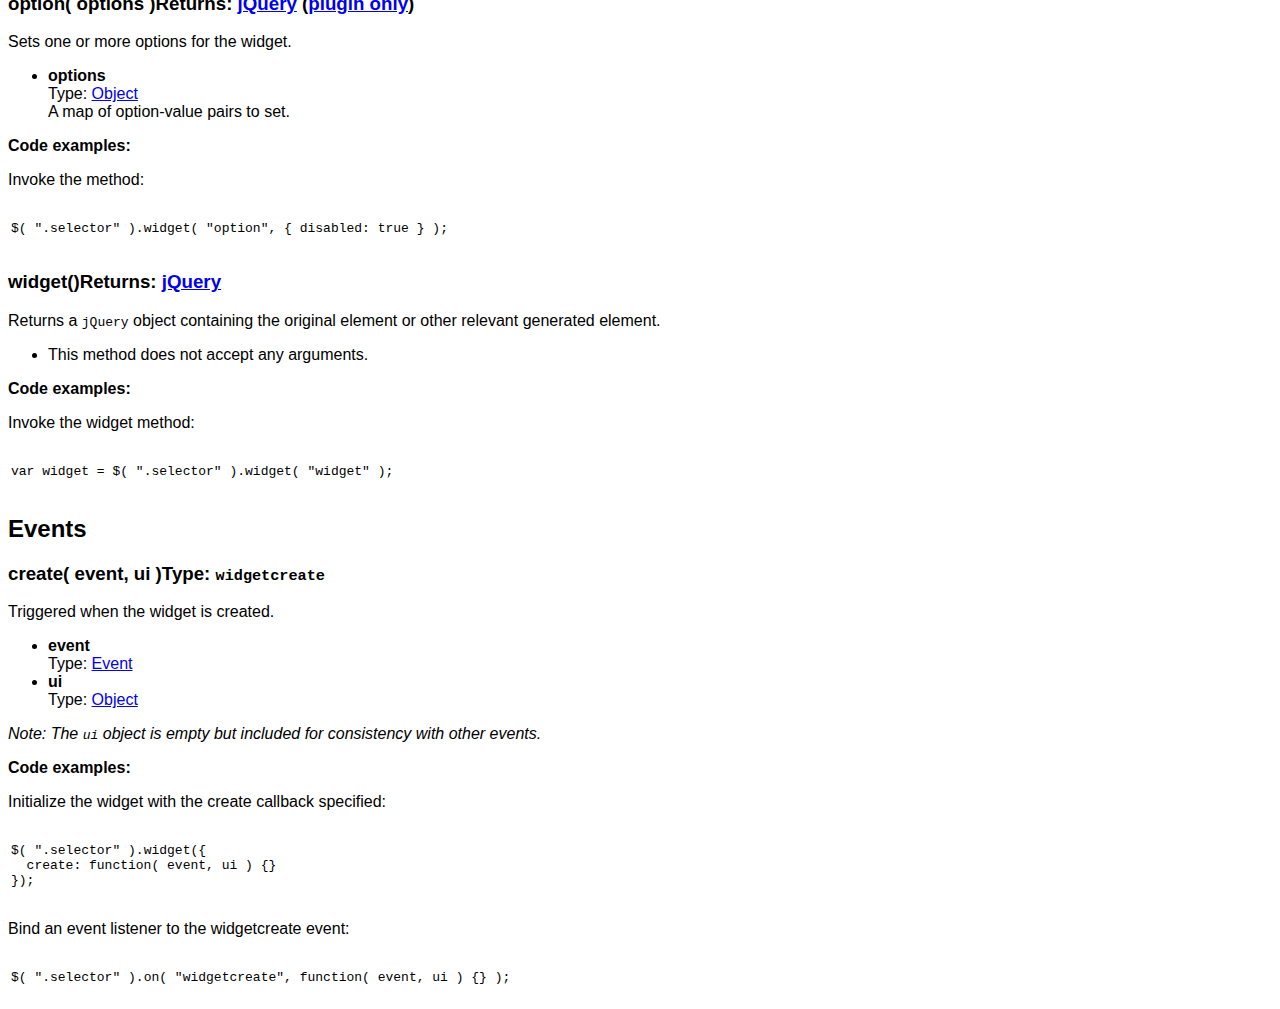
<file: jquery-ui-1.9.2.custom/development-bundle/docs/jQuery.widget.html>
<!doctype html>
<html lang="en">
<head>
	<meta charset="utf-8">
	<title>jQuery UI jQuery documentation</title>

	<style>
	body {
		font-family: "Trebuchet MS", "Arial", "Helvetica", "Verdana", "sans-serif"
	}
	.gutter {
		display: none;
	}
	</style>
</head>
<body>

<script>{
		"title":
			"Widget Factory",
		"excerpt":
			"Create stateful jQuery plugins using the same abstraction as all jQuery UI widgets.",
		"termSlugs": {
			"category": [
				"utilities"
			]
		}
	}</script><div class="toc">
<h4><span>Contents:</span></h4>
<ul class="toc-list">
<li>
<a href="#jQuery-widget1">jQuery.widget( name [, base ], prototype )</a><ul><li><a href="#jQuery-widget-name-base-prototype">jQuery.widget( name [, base ], prototype )</a></li></ul>
</li>
<li><a href="#jQuery-Widget2">jQuery.Widget</a></li>
</ul>
</div><article id="jQuery-widget1" class="entry method"><h2 class="section-title"><span class="name">jQuery.widget( name [, base ], prototype )</span></h2>
<div class="entry-wrapper">
<p class="desc"><strong>Description: </strong>Create stateful jQuery plugins using the same abstraction as all jQuery UI widgets.</p>
<ul class="signatures"><li class="signature">
<h4 class="name"><a id="jQuery-widget-name-base-prototype" href="#jQuery-widget-name-base-prototype"><span class="icon-link"></span>jQuery.widget( name [, base ], prototype )</a></h4>
<ul>
<li>
<div><strong>name</strong></div>
<div>Type: <a href="http://api.jquery.com/Types/#String">String</a>
</div>
<div>The name of the widget to create, including the namespace.</div>
</li>
<li>
<div><strong>base</strong></div>
<div>Type: <a href="http://api.jquery.com/Types/#Function">Function</a>()</div>
<div>The base widget to inherit from. This must be a constructor that can be instantiated with the `new` keyword. Defaults to <code>jQuery.Widget</code>.</div>
</li>
<li>
<div><strong>prototype</strong></div>
<div>Type: <a href="http://api.jquery.com/Types/#PlainObject">PlainObject</a>
</div>
<div>The object to use as a prototype for the widget.</div>
</li>
</ul>
</li></ul>
<div class="longdesc" id="entry-longdesc">
			<p>You can create new widgets from scratch, using just the <code>$.Widget</code> object as a base to inherit from, or you can explicitly inherit from existing jQuery UI or third-party widgets. Defining a widget with the same name as you inherit from even allows you to extend widgets in place.</p>

			<p>jQuery UI contains many widgets that maintain state and therefore have a slightly different usage pattern than typical jQuery plugins. All of jQuery UI's widgets use the same patterns, which is defined by the widget factory. So if you learn how to use one widget, then you'll know how to use all of them.</p>

			<p><em>Note: This documentation shows examples using the <a href="/progressbar">progressbar widget</a> but the syntax is the same for every widget.</em></p>

			<h3>Initialization</h3>

			<p>In order to track the state of the widget, we must introduce a full life cycle for the widget. The life cycle starts when the widget is initalized. To initialize a widget, we simply call the plugin on one or more elements.</p>

			<div class="syntaxhighlighter javascript nogutter">
	<table>
		<tbody>
			<tr>
				<td class="gutter">
					
						<div class="line n1">1</div>
					
				</td>
				<td class="code">
					<pre><div class="container"><div class="line"><code>$( <span class="string">"#elem"</span> ).progressbar();</code></div></div></pre>
				</td>
			</tr>
		</tbody>
	</table>
</div>


			<p>This will initialize each element in the jQuery object, in this case the element with an id of <code>"elem"</code>. Because we called the <code>progressbar()</code> method with no parameters, the widget is initialized with its default options. We can pass a set of options during initialization in order to override the default options.</p>

			<div class="syntaxhighlighter javascript nogutter">
	<table>
		<tbody>
			<tr>
				<td class="gutter">
					
						<div class="line n1">1</div>
					
				</td>
				<td class="code">
					<pre><div class="container"><div class="line"><code>$( <span class="string">"#elem"</span> ).progressbar({ value: <span class="number">20</span> });</code></div></div></pre>
				</td>
			</tr>
		</tbody>
	</table>
</div>


			<p>We can pass as many or as few options as we want during initialization. Any options that we don't pass will just use their default values.</p>

			<p>The options are part of the widget's state, so we can set options after initialization as well. We'll see this later with the option method.</p>

			<h3>Methods</h3>

			<p>Now that the widget is initialized, we can query its state or perform actions on the widget. All actions after initialization take the form of a method call. To call a method on a widget, we pass the name of the method to the jQuery plugin. For example, to call the <code>value()</code> method on our progressbar widget, we would use:</p>

			<div class="syntaxhighlighter javascript nogutter">
	<table>
		<tbody>
			<tr>
				<td class="gutter">
					
						<div class="line n1">1</div>
					
				</td>
				<td class="code">
					<pre><div class="container"><div class="line"><code>$( <span class="string">"#elem"</span> ).progressbar( <span class="string">"value"</span> );</code></div></div></pre>
				</td>
			</tr>
		</tbody>
	</table>
</div>


			<p>If the method accepts parameters, we can pass them after the method name. For example, to pass the parameter <code>40</code> to the <code>value()</code> method, we can use:</p>

			<div class="syntaxhighlighter javascript nogutter">
	<table>
		<tbody>
			<tr>
				<td class="gutter">
					
						<div class="line n1">1</div>
					
				</td>
				<td class="code">
					<pre><div class="container"><div class="line"><code>$( <span class="string">"#elem"</span> ).progressbar( <span class="string">"value"</span>, <span class="number">40</span> );</code></div></div></pre>
				</td>
			</tr>
		</tbody>
	</table>
</div>


			<p>Just like other methods in jQuery, most widget methods return the jQuery object for chaining.</p>

			<div class="syntaxhighlighter javascript nogutter">
	<table>
		<tbody>
			<tr>
				<td class="gutter">
					
						<div class="line n1">1</div>
					
						<div class="line n2">2</div>
					
						<div class="line n3">3</div>
					
				</td>
				<td class="code">
					<pre><div class="container"><div class="line"><code>$( <span class="string">"#elem"</span> )</code></div></div><div class="container"><div class="line"><code>  .progressbar( <span class="string">"value"</span>, <span class="number">90</span> )</code></div></div><div class="container"><div class="line"><code>  .addClass( <span class="string">"almost-done"</span> );</code></div></div></pre>
				</td>
			</tr>
		</tbody>
	</table>
</div>


			<p>Each widget will have its own set of methods based on the functionality that the widget provides. However, there are a few methods that exist on all widgets, which are documented below.</p>

			<h3>Events</h3>

			<p>All widgets have events associated with their various behaviors to notify you when the state is changing. For most widgets, when the events are triggered, the names are prefixed with the widget name. For example, we can bind to progressbar's <code>change</code> event which is triggered whenever the value changes.</p>

			<div class="syntaxhighlighter javascript nogutter">
	<table>
		<tbody>
			<tr>
				<td class="gutter">
					
						<div class="line n1">1</div>
					
						<div class="line n2">2</div>
					
						<div class="line n3">3</div>
					
				</td>
				<td class="code">
					<pre><div class="container"><div class="line"><code>$( <span class="string">"#elem"</span> ).bind( <span class="string">"progressbarchange"</span>, <span class="keyword">function</span>() {</code></div></div><div class="container"><div class="line"><code>  alert( <span class="string">"The value has changed!"</span> );</code></div></div><div class="container"><div class="line"><code>});</code></div></div></pre>
				</td>
			</tr>
		</tbody>
	</table>
</div>


			<p>Each event has a corresponding callback, which is exposed as an option. We can hook into progressbar's <code>change</code> callback instead of binding to the <code>progressbarchange</code> event, if we want to.</p>

			<div class="syntaxhighlighter javascript nogutter">
	<table>
		<tbody>
			<tr>
				<td class="gutter">
					
						<div class="line n1">1</div>
					
						<div class="line n2">2</div>
					
						<div class="line n3">3</div>
					
						<div class="line n4">4</div>
					
						<div class="line n5">5</div>
					
				</td>
				<td class="code">
					<pre><div class="container"><div class="line"><code>$( <span class="string">"#elem"</span> ).progressbar({</code></div></div><div class="container"><div class="line"><code>  change: <span class="keyword">function</span>() {</code></div></div><div class="container"><div class="line"><code>    alert( <span class="string">"The value has changed!"</span> );</code></div></div><div class="container"><div class="line"><code>  }</code></div></div><div class="container"><div class="line"><code>});</code></div></div></pre>
				</td>
			</tr>
		</tbody>
	</table>
</div>


			<p>All widgets have a <code>create</code> event which is triggered upon instantiation.</p>
		</div>
</div></article><article id="jQuery-Widget2" class="entry widget"><h2 class="section-title"><span>Base Widget</span></h2>
<div class="entry-wrapper">
<p class="desc"><strong>Description: </strong>The base widget used by the widget factory.</p>
<section id="quick-nav"><header><h2>QuickNav</h2></header><div class="quick-nav-section">
<h3>Options</h3>
<div><a href="#option-disabled">disabled</a></div>
<div><a href="#option-hide">hide</a></div>
<div><a href="#option-show">show</a></div>
</div>
<div class="quick-nav-section">
<h3>Methods</h3>
<div><a href="#method-_create">_create</a></div>
<div><a href="#method-_delay">_delay</a></div>
<div><a href="#method-_destroy">_destroy</a></div>
<div><a href="#method-_focusable">_focusable</a></div>
<div><a href="#method-_getCreateEventData">_getCreateEventData</a></div>
<div><a href="#method-_getCreateOptions">_getCreateOptions</a></div>
<div><a href="#method-_hide">_hide</a></div>
<div><a href="#method-_hoverable">_hoverable</a></div>
<div><a href="#method-_init">_init</a></div>
<div><a href="#method-_off">_off</a></div>
<div><a href="#method-_on">_on</a></div>
<div><a href="#method-_setOption">_setOption</a></div>
<div><a href="#method-_setOptions">_setOptions</a></div>
<div><a href="#method-_show">_show</a></div>
<div><a href="#method-_super">_super</a></div>
<div><a href="#method-_superApply">_superApply</a></div>
<div><a href="#method-_trigger">_trigger</a></div>
<div><a href="#method-destroy">destroy</a></div>
<div><a href="#method-disable">disable</a></div>
<div><a href="#method-enable">enable</a></div>
<div><a href="#method-option">option</a></div>
<div><a href="#method-widget">widget</a></div>
</div>
<div class="quick-nav-section">
<h3>Events</h3>
<div><a href="#event-create">create</a></div>
</div></section><section id="options"><header><h2>Options</h2></header><div id="option-disabled" class="api-item first-item">
<h3>disabled<span class="option-type"><strong>Type: </strong><a href="http://api.jquery.com/Types/#Boolean">Boolean</a></span>
</h3>
<div class="default">
<strong>Default: </strong><code>false</code>
</div>
<div>Disables the widget if set to <code>true</code>.</div>
<strong>Code examples:</strong><p>Initialize the widget with the <code>disabled</code> option specified:</p>
<div class="syntaxhighlighter javascript nogutter">
	<table>
		<tbody>
			<tr>
				<td class="gutter">
					
						<div class="line n1">1</div>
					
				</td>
				<td class="code">
					<pre><div class="container"><div class="line"><code>$( <span class="string">".selector"</span> ).widget({ disabled: <span class="literal">true</span> });</code></div></div></pre>
				</td>
			</tr>
		</tbody>
	</table>
</div>

<p>Get or set the <code>disabled</code> option, after initialization:</p>
<div class="syntaxhighlighter javascript nogutter">
	<table>
		<tbody>
			<tr>
				<td class="gutter">
					
						<div class="line n1">1</div>
					
						<div class="line n2">2</div>
					
						<div class="line n3">3</div>
					
						<div class="line n4">4</div>
					
						<div class="line n5">5</div>
					
				</td>
				<td class="code">
					<pre><div class="container"><div class="line"><code><span class="comment">// getter</span></code></div></div><div class="container"><div class="line"><code><span class="keyword">var</span> disabled = $( <span class="string">".selector"</span> ).widget( <span class="string">"option"</span>, <span class="string">"disabled"</span> );</code></div></div><div class="container"><div class="line"><code> </code></div></div><div class="container"><div class="line"><code><span class="comment">// setter</span></code></div></div><div class="container"><div class="line"><code>$( <span class="string">".selector"</span> ).widget( <span class="string">"option"</span>, <span class="string">"disabled"</span>, <span class="literal">true</span> );</code></div></div></pre>
				</td>
			</tr>
		</tbody>
	</table>
</div>

</div>
<div id="option-hide" class="api-item">
<h3>hide<span class="option-type"><strong>Type: </strong><a href="http://api.jquery.com/Types/#Boolean">Boolean</a> or <a href="http://api.jquery.com/Types/#Number">Number</a> or <a href="http://api.jquery.com/Types/#String">String</a> or <a href="http://api.jquery.com/Types/#Object">Object</a></span>
</h3>
<div class="default">
<strong>Default: </strong><code>null</code>
</div>
<div>If and how to animate the hiding of the element.</div>
<strong>Multiple types supported:</strong><ul>
<li>
<strong>Boolean</strong>: 
			When set to <code>false</code>, no animation will be used and the element will be hidden immediately.
			When set to <code>true</code>, the element will fade out with the default duration and the default easing.
		</li>
<li>
<strong>Number</strong>: 
			The element will fade out with the specified duration and the default easing.
		</li>
<li>
<strong>String</strong>: 
			The element will be hidden using the specified effect.
			The value can either be the name of a built-in jQuery animateion method, such as <code>"slideUp"</code>, or the name of a jQuery UI effect, such as <code>"fold"</code>.
			In either case the effect will be used with the default duration and the default easing.
		</li>
<li>
<strong>Object</strong>: If the value is an object, then <code>effect</code>, <code>duration</code>, and <code>easing</code> properties may be provided. If the <code>effect</code> property contains the name of a jQuery method, then that method will be used; otherwise it is assumed to be the name of a jQuery UI effect. When using a jQuery UI effect that supports additional settings, you may include those settings in the object and they will be passed to the effect. If <code>duration</code> or <code>easing</code> is omitted, then the default values will be used. If <code>effect</code> is omitted, then <code>"fadeOut"</code> will be used.</li>
</ul>
<strong>Code examples:</strong><p>Initialize the widget with the <code>hide</code> option specified:</p>
<div class="syntaxhighlighter javascript nogutter">
	<table>
		<tbody>
			<tr>
				<td class="gutter">
					
						<div class="line n1">1</div>
					
				</td>
				<td class="code">
					<pre><div class="container"><div class="line"><code>$( <span class="string">".selector"</span> ).widget({ hide: { effect: <span class="string">"explode"</span>, duration: <span class="number">1000</span> } });</code></div></div></pre>
				</td>
			</tr>
		</tbody>
	</table>
</div>

<p>Get or set the <code>hide</code> option, after initialization:</p>
<div class="syntaxhighlighter javascript nogutter">
	<table>
		<tbody>
			<tr>
				<td class="gutter">
					
						<div class="line n1">1</div>
					
						<div class="line n2">2</div>
					
						<div class="line n3">3</div>
					
						<div class="line n4">4</div>
					
						<div class="line n5">5</div>
					
				</td>
				<td class="code">
					<pre><div class="container"><div class="line"><code><span class="comment">// getter</span></code></div></div><div class="container"><div class="line"><code><span class="keyword">var</span> hide = $( <span class="string">".selector"</span> ).widget( <span class="string">"option"</span>, <span class="string">"hide"</span> );</code></div></div><div class="container"><div class="line"><code> </code></div></div><div class="container"><div class="line"><code><span class="comment">// setter</span></code></div></div><div class="container"><div class="line"><code>$( <span class="string">".selector"</span> ).widget( <span class="string">"option"</span>, <span class="string">"hide"</span>, { effect: <span class="string">"explode"</span>, duration: <span class="number">1000</span> } );</code></div></div></pre>
				</td>
			</tr>
		</tbody>
	</table>
</div>

</div>
<div id="option-show" class="api-item">
<h3>show<span class="option-type"><strong>Type: </strong><a href="http://api.jquery.com/Types/#Boolean">Boolean</a> or <a href="http://api.jquery.com/Types/#Number">Number</a> or <a href="http://api.jquery.com/Types/#String">String</a> or <a href="http://api.jquery.com/Types/#Object">Object</a></span>
</h3>
<div class="default">
<strong>Default: </strong><code>null</code>
</div>
<div>If and how to animate the showing of the element.</div>
<strong>Multiple types supported:</strong><ul>
<li>
<strong>Boolean</strong>: 
			When set to <code>false</code>, no animation will be used and the element will be shown immediately.
			When set to <code>true</code>, the element will fade in with the default duration and the default easing.
		</li>
<li>
<strong>Number</strong>: 
			The element will fade in with the specified duration and the default easing.
		</li>
<li>
<strong>String</strong>: 
			The element will be shown using the specified effect.
			The value can either be the name of a built-in jQuery animateion method, such as <code>"slideDown"</code>, or the name of a jQuery UI effect, such as <code>"fold"</code>.
			In either case the effect will be used with the default duration and the default easing.
		</li>
<li>
<strong>Object</strong>: If the value is an object, then <code>effect</code>, <code>duration</code>, and <code>easing</code> properties may be provided. If the <code>effect</code> property contains the name of a jQuery method, then that method will be used; otherwise it is assumed to be the name of a jQuery UI effect. When using a jQuery UI effect that supports additional settings, you may include those settings in the object and they will be passed to the effect. If <code>duration</code> or <code>easing</code> is omitted, then the default values will be used. If <code>effect</code> is omitted, then <code>"fadeIn"</code> will be used.</li>
</ul>
<strong>Code examples:</strong><p>Initialize the widget with the <code>show</code> option specified:</p>
<div class="syntaxhighlighter javascript nogutter">
	<table>
		<tbody>
			<tr>
				<td class="gutter">
					
						<div class="line n1">1</div>
					
				</td>
				<td class="code">
					<pre><div class="container"><div class="line"><code>$( <span class="string">".selector"</span> ).widget({ show: { effect: <span class="string">"blind"</span>, duration: <span class="number">800</span> } });</code></div></div></pre>
				</td>
			</tr>
		</tbody>
	</table>
</div>

<p>Get or set the <code>show</code> option, after initialization:</p>
<div class="syntaxhighlighter javascript nogutter">
	<table>
		<tbody>
			<tr>
				<td class="gutter">
					
						<div class="line n1">1</div>
					
						<div class="line n2">2</div>
					
						<div class="line n3">3</div>
					
						<div class="line n4">4</div>
					
						<div class="line n5">5</div>
					
				</td>
				<td class="code">
					<pre><div class="container"><div class="line"><code><span class="comment">// getter</span></code></div></div><div class="container"><div class="line"><code><span class="keyword">var</span> show = $( <span class="string">".selector"</span> ).widget( <span class="string">"option"</span>, <span class="string">"show"</span> );</code></div></div><div class="container"><div class="line"><code> </code></div></div><div class="container"><div class="line"><code><span class="comment">// setter</span></code></div></div><div class="container"><div class="line"><code>$( <span class="string">".selector"</span> ).widget( <span class="string">"option"</span>, <span class="string">"show"</span>, { effect: <span class="string">"blind"</span>, duration: <span class="number">800</span> } );</code></div></div></pre>
				</td>
			</tr>
		</tbody>
	</table>
</div>

</div></section><section id="methods"><header><h2>Methods</h2></header><div id="method-_create"><div class="api-item first-item">
<h3>_create()<span class="returns">Returns: <a href="http://api.jquery.com/Types/#jQuery">jQuery</a> (<a href="http://learn.jquery.com/jquery-ui/widget-factory/widget-method-invocation/">plugin only</a>)</span>
</h3>
<div>
					The <code>_create()</code> method is the widget's constructor.
					There are no parameters, but <code>this.element</code> and <code>this.options</code> are already set.
				</div>
<ul><li><div class="null-signature">This method does not accept any arguments.</div></li></ul>
<div>
<strong>Code examples:</strong><p>Invoke the _create method:</p>
<div class="syntaxhighlighter javascript nogutter">
	<table>
		<tbody>
			<tr>
				<td class="gutter">
					
						<div class="line n1">1</div>
					
				</td>
				<td class="code">
					<pre><div class="container"><div class="line"><code>$( <span class="string">".selector"</span> ).widget( <span class="string">"_create"</span> );</code></div></div></pre>
				</td>
			</tr>
		</tbody>
	</table>
</div>

</div>
</div></div>
<div id="method-_delay"><div class="api-item">
<h3>_delay( fn [, delay ] )<span class="returns">Returns: <a href="http://api.jquery.com/Types/#Number">Number</a></span>
</h3>
<div>
					Invokes the provided function after a specified delay. Keeps <code>this</code> context correct. Essentially <code>setTimeout()</code>.
					<p>Returns the timeout ID for use with <code>clearTimeout()</code>.</p>
				</div>
<ul>
<li>
<div><strong>fn</strong></div>
<div>Type: <a href="http://api.jquery.com/Types/#Function">Function</a>() or <a href="http://api.jquery.com/Types/#String">String</a>
</div>
<div>The function to invoke. Can also be the name of a method on the widget.</div>
</li>
<li>
<div><strong>delay</strong></div>
<div>Type: <a href="http://api.jquery.com/Types/#Number">Number</a>
</div>
<div>The number of milliseconds to wait before invoking the function. Deafults to <code>0</code>.</div>
</li>
</ul>
<div>
<strong>Code examples:</strong><p>Invoke the _delay method:</p>
<div class="syntaxhighlighter javascript nogutter">
	<table>
		<tbody>
			<tr>
				<td class="gutter">
					
						<div class="line n1">1</div>
					
				</td>
				<td class="code">
					<pre><div class="container"><div class="line"><code>$( <span class="string">".selector"</span> ).widget( <span class="string">"_delay"</span> );</code></div></div></pre>
				</td>
			</tr>
		</tbody>
	</table>
</div>

</div>
</div></div>
<div id="method-_destroy"><div class="api-item">
<h3>_destroy()<span class="returns">Returns: <a href="http://api.jquery.com/Types/#jQuery">jQuery</a> (<a href="http://learn.jquery.com/jquery-ui/widget-factory/widget-method-invocation/">plugin only</a>)</span>
</h3>
<div>
					The public <a href="#method-destroy"><code>destroy()</code></a> method cleans up all common data, events, etc. and then delegates out to <code>_destroy()</code> for custom, widget-specific, cleanup.
				</div>
<ul><li><div class="null-signature">This method does not accept any arguments.</div></li></ul>
<div>
<strong>Code examples:</strong><p>Invoke the _destroy method:</p>
<div class="syntaxhighlighter javascript nogutter">
	<table>
		<tbody>
			<tr>
				<td class="gutter">
					
						<div class="line n1">1</div>
					
				</td>
				<td class="code">
					<pre><div class="container"><div class="line"><code>$( <span class="string">".selector"</span> ).widget( <span class="string">"_destroy"</span> );</code></div></div></pre>
				</td>
			</tr>
		</tbody>
	</table>
</div>

</div>
</div></div>
<div id="method-_focusable"><div class="api-item">
<h3>_focusable( element )<span class="returns">Returns: <a href="http://api.jquery.com/Types/#jQuery">jQuery</a> (<a href="http://learn.jquery.com/jquery-ui/widget-factory/widget-method-invocation/">plugin only</a>)</span>
</h3>
<div>
					Sets up <code>element</code> to apply the <code>ui-state-focus</code> class on focus.
					<p>The event handlers are automatically cleaned up on destroy.</p>
				</div>
<ul><li>
<div><strong>element</strong></div>
<div>Type: <a href="http://api.jquery.com/Types/#jQuery">jQuery</a>
</div>
<div>The element(s) to apply the focusable behavior to.</div>
</li></ul>
<div>
<strong>Code examples:</strong><p>Invoke the _focusable method:</p>
<div class="syntaxhighlighter javascript nogutter">
	<table>
		<tbody>
			<tr>
				<td class="gutter">
					
						<div class="line n1">1</div>
					
				</td>
				<td class="code">
					<pre><div class="container"><div class="line"><code>$( <span class="string">".selector"</span> ).widget( <span class="string">"_focusable"</span> );</code></div></div></pre>
				</td>
			</tr>
		</tbody>
	</table>
</div>

</div>
</div></div>
<div id="method-_getCreateEventData"><div class="api-item">
<h3>_getCreateEventData()<span class="returns">Returns: <a href="http://api.jquery.com/Types/#Object">Object</a></span>
</h3>
<div>
					All widgets trigger the <a href="#event-create"><code>create</code></a> event. By default, no data is provided in the event, but this method can return an object which will be passed as the <code>create</code> event's data.
				</div>
<ul><li><div class="null-signature">This method does not accept any arguments.</div></li></ul>
<div>
<strong>Code examples:</strong><p>Invoke the _getCreateEventData method:</p>
<div class="syntaxhighlighter javascript nogutter">
	<table>
		<tbody>
			<tr>
				<td class="gutter">
					
						<div class="line n1">1</div>
					
				</td>
				<td class="code">
					<pre><div class="container"><div class="line"><code>$( <span class="string">".selector"</span> ).widget( <span class="string">"_getCreateEventData"</span> );</code></div></div></pre>
				</td>
			</tr>
		</tbody>
	</table>
</div>

</div>
</div></div>
<div id="method-_getCreateOptions"><div class="api-item">
<h3>_getCreateOptions()<span class="returns">Returns: <a href="http://api.jquery.com/Types/#Object">Object</a></span>
</h3>
<div>
					This method allows the widget to define a custom method for defining options during instantiation. This user-provided options override the options returned by this method which override the default options.
				</div>
<ul><li><div class="null-signature">This method does not accept any arguments.</div></li></ul>
<div>
<strong>Code examples:</strong><p>Invoke the _getCreateOptions method:</p>
<div class="syntaxhighlighter javascript nogutter">
	<table>
		<tbody>
			<tr>
				<td class="gutter">
					
						<div class="line n1">1</div>
					
				</td>
				<td class="code">
					<pre><div class="container"><div class="line"><code>$( <span class="string">".selector"</span> ).widget( <span class="string">"_getCreateOptions"</span> );</code></div></div></pre>
				</td>
			</tr>
		</tbody>
	</table>
</div>

</div>
</div></div>
<div id="method-_hide"><div class="api-item">
<h3>_hide( element, option [, callback ] )<span class="returns">Returns: <a href="http://api.jquery.com/Types/#jQuery">jQuery</a> (<a href="http://learn.jquery.com/jquery-ui/widget-factory/widget-method-invocation/">plugin only</a>)</span>
</h3>
<div>
					Hides an element immediately, using built-in animation methods, or using custom effects.
					See the <a href="#option-hide">hide</a> option for possible <code>option</code> values.
				</div>
<ul>
<li>
<div><strong>element</strong></div>
<div>Type: <a href="http://api.jquery.com/Types/#jQuery">jQuery</a>
</div>
<div>The element(s) to hide.</div>
</li>
<li>
<div><strong>option</strong></div>
<div>Type: <a href="http://api.jquery.com/Types/#Object">Object</a>
</div>
<div>The settings defining how to hide the element.</div>
</li>
<li>
<div><strong>callback</strong></div>
<div>Type: <a href="http://api.jquery.com/Types/#Function">Function</a>()</div>
<div>Callback to invoke after the element has been fully hidden.</div>
</li>
</ul>
<div>
<strong>Code examples:</strong><p>Invoke the _hide method:</p>
<div class="syntaxhighlighter javascript nogutter">
	<table>
		<tbody>
			<tr>
				<td class="gutter">
					
						<div class="line n1">1</div>
					
				</td>
				<td class="code">
					<pre><div class="container"><div class="line"><code>$( <span class="string">".selector"</span> ).widget( <span class="string">"_hide"</span> );</code></div></div></pre>
				</td>
			</tr>
		</tbody>
	</table>
</div>

</div>
</div></div>
<div id="method-_hoverable"><div class="api-item">
<h3>_hoverable( element )<span class="returns">Returns: <a href="http://api.jquery.com/Types/#jQuery">jQuery</a> (<a href="http://learn.jquery.com/jquery-ui/widget-factory/widget-method-invocation/">plugin only</a>)</span>
</h3>
<div>
					Sets up <code>element</code> to apply the <code>ui-state-hover</code> class on hover.
					<p>The event handlers are automatically cleaned up on destroy.</p>
				</div>
<ul><li>
<div><strong>element</strong></div>
<div>Type: <a href="http://api.jquery.com/Types/#jQuery">jQuery</a>
</div>
<div>The element(s) to apply the hoverable behavior to.</div>
</li></ul>
<div>
<strong>Code examples:</strong><p>Invoke the _hoverable method:</p>
<div class="syntaxhighlighter javascript nogutter">
	<table>
		<tbody>
			<tr>
				<td class="gutter">
					
						<div class="line n1">1</div>
					
				</td>
				<td class="code">
					<pre><div class="container"><div class="line"><code>$( <span class="string">".selector"</span> ).widget( <span class="string">"_hoverable"</span> );</code></div></div></pre>
				</td>
			</tr>
		</tbody>
	</table>
</div>

</div>
</div></div>
<div id="method-_init"><div class="api-item">
<h3>_init()<span class="returns">Returns: <a href="http://api.jquery.com/Types/#jQuery">jQuery</a> (<a href="http://learn.jquery.com/jquery-ui/widget-factory/widget-method-invocation/">plugin only</a>)</span>
</h3>
<div>
					Widgets have the concept of initialization that is distinct from creation. Any time the plugin is called with no arguments or with only an option hash, the widget is initialized; this includes when the widget is created.

					<p><em>Note: Initialization should only be handled if there is a logical action to perform on successive calls to the widget with no arguments.</em></p>
				</div>
<ul><li><div class="null-signature">This method does not accept any arguments.</div></li></ul>
<div>
<strong>Code examples:</strong><p>Invoke the _init method:</p>
<div class="syntaxhighlighter javascript nogutter">
	<table>
		<tbody>
			<tr>
				<td class="gutter">
					
						<div class="line n1">1</div>
					
				</td>
				<td class="code">
					<pre><div class="container"><div class="line"><code>$( <span class="string">".selector"</span> ).widget( <span class="string">"_init"</span> );</code></div></div></pre>
				</td>
			</tr>
		</tbody>
	</table>
</div>

</div>
</div></div>
<div id="method-_off"><div class="api-item">
<h3>_off( element, eventName )<span class="returns">Returns: <a href="http://api.jquery.com/Types/#jQuery">jQuery</a> (<a href="http://learn.jquery.com/jquery-ui/widget-factory/widget-method-invocation/">plugin only</a>)</span>
</h3>
<div>
					Unbinds event handlers from the specified element(s).
				</div>
<ul>
<li>
<div><strong>element</strong></div>
<div>Type: <a href="http://api.jquery.com/Types/#jQuery">jQuery</a>
</div>
<div>
						The element(s) to unbind the event handlers from. Unlike the <code>_on()</code> method, the elements are required for <code>_off()</code>.
					</div>
</li>
<li>
<div><strong>eventName</strong></div>
<div>Type: <a href="http://api.jquery.com/Types/#String">String</a>
</div>
<div>One or more space-separated event types.</div>
</li>
</ul>
<div>
<strong>Code examples:</strong><p>Invoke the _off method:</p>
<div class="syntaxhighlighter javascript nogutter">
	<table>
		<tbody>
			<tr>
				<td class="gutter">
					
						<div class="line n1">1</div>
					
				</td>
				<td class="code">
					<pre><div class="container"><div class="line"><code>$( <span class="string">".selector"</span> ).widget( <span class="string">"_off"</span> );</code></div></div></pre>
				</td>
			</tr>
		</tbody>
	</table>
</div>

</div>
</div></div>
<div id="method-_on"><div class="api-item">
<h3>_on(  [element ], handlers )<span class="returns">Returns: <a href="http://api.jquery.com/Types/#jQuery">jQuery</a> (<a href="http://learn.jquery.com/jquery-ui/widget-factory/widget-method-invocation/">plugin only</a>)</span>
</h3>
<div>
					Binds event handlers to the specified element(s). Delegation is supported via selectors inside the event names, e.g., "<code>click .foo</code>". The <code>_on()</code> method provides several benefits of direct event binding:
					<ul>
						<li>Maintains proper <code>this</code> context inside the handlers.</li>
						<li>Automatically handles disabled widgets: If the widget is disabled or the event occurs on an element with the <code>ui-state-disabled</code> class, the event handler is not invoked.</li>
						<li>Event handlers are automatically namespaced and cleaned up on destroy.</li>
					</ul>
				</div>
<ul>
<li>
<div><strong>element</strong></div>
<div>Type: <a href="http://api.jquery.com/Types/#jQuery">jQuery</a>
</div>
<div>Which element(s) to bind the event handlers to. If no element is provided, <code>this.element</code> is used.</div>
</li>
<li>
<div><strong>handlers</strong></div>
<div>Type: <a href="http://api.jquery.com/Types/#Object">Object</a>
</div>
<div>
						A map in which the string keys represent the event type and optional selector for delegation, and the values represent a handler function to be called for the event.
					</div>
</li>
</ul>
<div>
<strong>Code examples:</strong><p>Invoke the _on method:</p>
<div class="syntaxhighlighter javascript nogutter">
	<table>
		<tbody>
			<tr>
				<td class="gutter">
					
						<div class="line n1">1</div>
					
				</td>
				<td class="code">
					<pre><div class="container"><div class="line"><code>$( <span class="string">".selector"</span> ).widget( <span class="string">"_on"</span> );</code></div></div></pre>
				</td>
			</tr>
		</tbody>
	</table>
</div>

</div>
</div></div>
<div id="method-_setOption"><div class="api-item">
<h3>_setOption( key, value )<span class="returns">Returns: <a href="http://api.jquery.com/Types/#jQuery">jQuery</a> (<a href="http://learn.jquery.com/jquery-ui/widget-factory/widget-method-invocation/">plugin only</a>)</span>
</h3>
<div>
					Called from the <a href="#method-_setOptions"><code>_setOptions()</code></a> method for each individual option. Widget state should be updated based on changes.
				</div>
<ul>
<li>
<div><strong>key</strong></div>
<div>Type: <a href="http://api.jquery.com/Types/#String">String</a>
</div>
<div>The name of the option to set.</div>
</li>
<li>
<div><strong>value</strong></div>
<div>Type: <a href="http://api.jquery.com/Types/#Object">Object</a>
</div>
<div>A value to set for the option.</div>
</li>
</ul>
<div>
<strong>Code examples:</strong><p>Invoke the _setOption method:</p>
<div class="syntaxhighlighter javascript nogutter">
	<table>
		<tbody>
			<tr>
				<td class="gutter">
					
						<div class="line n1">1</div>
					
				</td>
				<td class="code">
					<pre><div class="container"><div class="line"><code>$( <span class="string">".selector"</span> ).widget( <span class="string">"_setOption"</span> );</code></div></div></pre>
				</td>
			</tr>
		</tbody>
	</table>
</div>

</div>
</div></div>
<div id="method-_setOptions"><div class="api-item">
<h3>_setOptions( options )<span class="returns">Returns: <a href="http://api.jquery.com/Types/#jQuery">jQuery</a> (<a href="http://learn.jquery.com/jquery-ui/widget-factory/widget-method-invocation/">plugin only</a>)</span>
</h3>
<div>
					Called whenever the <a href="#method-option"><code>option()</code></a> method is called, regardless of the form in which the <code>option()</code> method was called.
					<p>Overriding this is useful if you can defer processor-intensive changes for multiple option changes.</p>
				</div>
<ul><li>
<div><strong>options</strong></div>
<div>Type: <a href="http://api.jquery.com/Types/#Object">Object</a>
</div>
<div>A map of option-value pairs to set.</div>
</li></ul>
<div>
<strong>Code examples:</strong><p>Invoke the _setOptions method:</p>
<div class="syntaxhighlighter javascript nogutter">
	<table>
		<tbody>
			<tr>
				<td class="gutter">
					
						<div class="line n1">1</div>
					
				</td>
				<td class="code">
					<pre><div class="container"><div class="line"><code>$( <span class="string">".selector"</span> ).widget( <span class="string">"_setOptions"</span> );</code></div></div></pre>
				</td>
			</tr>
		</tbody>
	</table>
</div>

</div>
</div></div>
<div id="method-_show"><div class="api-item">
<h3>_show( element, option [, callback ] )<span class="returns">Returns: <a href="http://api.jquery.com/Types/#jQuery">jQuery</a> (<a href="http://learn.jquery.com/jquery-ui/widget-factory/widget-method-invocation/">plugin only</a>)</span>
</h3>
<div>
					Shows an element immediately, using built-in animation methods, or using custom effects.
					See the <a href="#option-show">show</a> option for possible <code>option</code> values.
				</div>
<ul>
<li>
<div><strong>element</strong></div>
<div>Type: <a href="http://api.jquery.com/Types/#jQuery">jQuery</a>
</div>
<div>The element(s) to show.</div>
</li>
<li>
<div><strong>option</strong></div>
<div>Type: <a href="http://api.jquery.com/Types/#Object">Object</a>
</div>
<div>The settings defining how to show the element.</div>
</li>
<li>
<div><strong>callback</strong></div>
<div>Type: <a href="http://api.jquery.com/Types/#Function">Function</a>()</div>
<div>Callback to invoke after the element has been fully shown.</div>
</li>
</ul>
<div>
<strong>Code examples:</strong><p>Invoke the _show method:</p>
<div class="syntaxhighlighter javascript nogutter">
	<table>
		<tbody>
			<tr>
				<td class="gutter">
					
						<div class="line n1">1</div>
					
				</td>
				<td class="code">
					<pre><div class="container"><div class="line"><code>$( <span class="string">".selector"</span> ).widget( <span class="string">"_show"</span> );</code></div></div></pre>
				</td>
			</tr>
		</tbody>
	</table>
</div>

</div>
</div></div>
<div id="method-_super"><div class="api-item">
<h3>_super()<span class="returns">Returns: <a href="http://api.jquery.com/Types/#jQuery">jQuery</a> (<a href="http://learn.jquery.com/jquery-ui/widget-factory/widget-method-invocation/">plugin only</a>)</span>
</h3>
<div>
					Invokes the method of the same name from the parent widget, with any specified arguments. Essentially <code>.call()</code>.
				</div>
<ul><li><div class="null-signature">This method does not accept any arguments.</div></li></ul>
<div>
<strong>Code examples:</strong><p>Invoke the _super method:</p>
<div class="syntaxhighlighter javascript nogutter">
	<table>
		<tbody>
			<tr>
				<td class="gutter">
					
						<div class="line n1">1</div>
					
				</td>
				<td class="code">
					<pre><div class="container"><div class="line"><code>$( <span class="string">".selector"</span> ).widget( <span class="string">"_super"</span> );</code></div></div></pre>
				</td>
			</tr>
		</tbody>
	</table>
</div>

</div>
</div></div>
<div id="method-_superApply"><div class="api-item">
<h3>_superApply( arguments )<span class="returns">Returns: <a href="http://api.jquery.com/Types/#jQuery">jQuery</a> (<a href="http://learn.jquery.com/jquery-ui/widget-factory/widget-method-invocation/">plugin only</a>)</span>
</h3>
<div>
					Invokes the method of the same name from the parent widget, with the array of arguments. Essentially <code>.apply()</code>.
				</div>
<ul><li>
<div><strong>arguments</strong></div>
<div>Type: <a href="http://api.jquery.com/Types/#Array">Array</a>
</div>
<div>Array of arguments to pass to the parent method.</div>
</li></ul>
<div>
<strong>Code examples:</strong><p>Invoke the _superApply method:</p>
<div class="syntaxhighlighter javascript nogutter">
	<table>
		<tbody>
			<tr>
				<td class="gutter">
					
						<div class="line n1">1</div>
					
				</td>
				<td class="code">
					<pre><div class="container"><div class="line"><code>$( <span class="string">".selector"</span> ).widget( <span class="string">"_superApply"</span> );</code></div></div></pre>
				</td>
			</tr>
		</tbody>
	</table>
</div>

</div>
</div></div>
<div id="method-_trigger"><div class="api-item">
<h3>_trigger( type [, event ] [, data ] )<span class="returns">Returns: <a href="http://api.jquery.com/Types/#jQuery">jQuery</a> (<a href="http://learn.jquery.com/jquery-ui/widget-factory/widget-method-invocation/">plugin only</a>)</span>
</h3>
<div>
					Triggers an event and its associated callback.
					<p>The option with the name equal to type is invoked as the callback.</p>
					<p>The event name is the widget name + type.</p>
					<p><em>Note: When providing data, you must provide all three parameters. If there is no event to pass along, just pass <code>null</code>.</em></p>
				</div>
<ul>
<li>
<div><strong>type</strong></div>
<div>Type: <a href="http://api.jquery.com/Types/#String">String</a>
</div>
<div>The <code>type</code> should match the name of a callback option. The full event type will be generated automatically.</div>
</li>
<li>
<div><strong>event</strong></div>
<div>Type: <a href="http://api.jquery.com/Types/#Event">Event</a>
</div>
<div>The original event that caused this event to occur; useful for providing context to the listener.</div>
</li>
<li>
<div><strong>data</strong></div>
<div>Type: <a href="http://api.jquery.com/Types/#Object">Object</a>
</div>
<div>A hash of data associated with the event.</div>
</li>
</ul>
<div>
<strong>Code examples:</strong><p>Invoke the _trigger method:</p>
<div class="syntaxhighlighter javascript nogutter">
	<table>
		<tbody>
			<tr>
				<td class="gutter">
					
						<div class="line n1">1</div>
					
				</td>
				<td class="code">
					<pre><div class="container"><div class="line"><code>$( <span class="string">".selector"</span> ).widget( <span class="string">"_trigger"</span> );</code></div></div></pre>
				</td>
			</tr>
		</tbody>
	</table>
</div>

</div>
</div></div>
<div id="method-destroy"><div class="api-item">
<h3>destroy()<span class="returns">Returns: <a href="http://api.jquery.com/Types/#jQuery">jQuery</a> (<a href="http://learn.jquery.com/jquery-ui/widget-factory/widget-method-invocation/">plugin only</a>)</span>
</h3>
<div>
		Removes the widget functionality completely. This will return the element back to its pre-init state.
	</div>
<ul><li><div class="null-signature">This method does not accept any arguments.</div></li></ul>
<div>
<strong>Code examples:</strong><p>Invoke the destroy method:</p>
<div class="syntaxhighlighter javascript nogutter">
	<table>
		<tbody>
			<tr>
				<td class="gutter">
					
						<div class="line n1">1</div>
					
				</td>
				<td class="code">
					<pre><div class="container"><div class="line"><code>$( <span class="string">".selector"</span> ).widget( <span class="string">"destroy"</span> );</code></div></div></pre>
				</td>
			</tr>
		</tbody>
	</table>
</div>

</div>
</div></div>
<div id="method-disable"><div class="api-item">
<h3>disable()<span class="returns">Returns: <a href="http://api.jquery.com/Types/#jQuery">jQuery</a> (<a href="http://learn.jquery.com/jquery-ui/widget-factory/widget-method-invocation/">plugin only</a>)</span>
</h3>
<div>
		Disables the widget.
	</div>
<ul><li><div class="null-signature">This method does not accept any arguments.</div></li></ul>
<div>
<strong>Code examples:</strong><p>Invoke the disable method:</p>
<div class="syntaxhighlighter javascript nogutter">
	<table>
		<tbody>
			<tr>
				<td class="gutter">
					
						<div class="line n1">1</div>
					
				</td>
				<td class="code">
					<pre><div class="container"><div class="line"><code>$( <span class="string">".selector"</span> ).widget( <span class="string">"disable"</span> );</code></div></div></pre>
				</td>
			</tr>
		</tbody>
	</table>
</div>

</div>
</div></div>
<div id="method-enable"><div class="api-item">
<h3>enable()<span class="returns">Returns: <a href="http://api.jquery.com/Types/#jQuery">jQuery</a> (<a href="http://learn.jquery.com/jquery-ui/widget-factory/widget-method-invocation/">plugin only</a>)</span>
</h3>
<div>
		Enables the widget.
	</div>
<ul><li><div class="null-signature">This method does not accept any arguments.</div></li></ul>
<div>
<strong>Code examples:</strong><p>Invoke the enable method:</p>
<div class="syntaxhighlighter javascript nogutter">
	<table>
		<tbody>
			<tr>
				<td class="gutter">
					
						<div class="line n1">1</div>
					
				</td>
				<td class="code">
					<pre><div class="container"><div class="line"><code>$( <span class="string">".selector"</span> ).widget( <span class="string">"enable"</span> );</code></div></div></pre>
				</td>
			</tr>
		</tbody>
	</table>
</div>

</div>
</div></div>
<div id="method-option">
<div class="api-item">
<h3>option( optionName )<span class="returns">Returns: <a href="http://api.jquery.com/Types/#Object">Object</a></span>
</h3>
<div>Gets the value currently associated with the specified <code>optionName</code>.</div>
<ul><li>
<div><strong>optionName</strong></div>
<div>Type: <a href="http://api.jquery.com/Types/#String">String</a>
</div>
<div>The name of the option to get.</div>
</li></ul>
<div>
<strong>Code examples:</strong><p>Invoke the  method:</p>
<div class="syntaxhighlighter javascript nogutter">
	<table>
		<tbody>
			<tr>
				<td class="gutter">
					
						<div class="line n1">1</div>
					
				</td>
				<td class="code">
					<pre><div class="container"><div class="line"><code><span class="keyword">var</span> isDisabled = $( <span class="string">".selector"</span> ).widget( <span class="string">"option"</span>, <span class="string">"disabled"</span> );</code></div></div></pre>
				</td>
			</tr>
		</tbody>
	</table>
</div>

</div>
</div>
<div class="api-item">
<h3>option()<span class="returns">Returns: <a href="http://api.jquery.com/Types/#PlainObject">PlainObject</a></span>
</h3>
<div>Gets an object containing key/value pairs representing the current widget options hash.</div>
<ul><li><div class="null-signature">This signature does not accept any arguments.</div></li></ul>
<div>
<strong>Code examples:</strong><p>Invoke the  method:</p>
<div class="syntaxhighlighter javascript nogutter">
	<table>
		<tbody>
			<tr>
				<td class="gutter">
					
						<div class="line n1">1</div>
					
				</td>
				<td class="code">
					<pre><div class="container"><div class="line"><code><span class="keyword">var</span> options = $( <span class="string">".selector"</span> ).widget( <span class="string">"option"</span> );</code></div></div></pre>
				</td>
			</tr>
		</tbody>
	</table>
</div>

</div>
</div>
<div class="api-item">
<h3>option( optionName, value )<span class="returns">Returns: <a href="http://api.jquery.com/Types/#jQuery">jQuery</a> (<a href="http://learn.jquery.com/jquery-ui/widget-factory/widget-method-invocation/">plugin only</a>)</span>
</h3>
<div>Sets the value of the widget option associated with the specified <code>optionName</code>.</div>
<ul>
<li>
<div><strong>optionName</strong></div>
<div>Type: <a href="http://api.jquery.com/Types/#String">String</a>
</div>
<div>The name of the option to set.</div>
</li>
<li>
<div><strong>value</strong></div>
<div>Type: <a href="http://api.jquery.com/Types/#Object">Object</a>
</div>
<div>A value to set for the option.</div>
</li>
</ul>
<div>
<strong>Code examples:</strong><p>Invoke the  method:</p>
<div class="syntaxhighlighter javascript nogutter">
	<table>
		<tbody>
			<tr>
				<td class="gutter">
					
						<div class="line n1">1</div>
					
				</td>
				<td class="code">
					<pre><div class="container"><div class="line"><code>$( <span class="string">".selector"</span> ).widget( <span class="string">"option"</span>, <span class="string">"disabled"</span>, <span class="literal">true</span> );</code></div></div></pre>
				</td>
			</tr>
		</tbody>
	</table>
</div>

</div>
</div>
<div class="api-item">
<h3>option( options )<span class="returns">Returns: <a href="http://api.jquery.com/Types/#jQuery">jQuery</a> (<a href="http://learn.jquery.com/jquery-ui/widget-factory/widget-method-invocation/">plugin only</a>)</span>
</h3>
<div>Sets one or more options for the widget.</div>
<ul><li>
<div><strong>options</strong></div>
<div>Type: <a href="http://api.jquery.com/Types/#Object">Object</a>
</div>
<div>A map of option-value pairs to set.</div>
</li></ul>
<div>
<strong>Code examples:</strong><p>Invoke the  method:</p>
<div class="syntaxhighlighter javascript nogutter">
	<table>
		<tbody>
			<tr>
				<td class="gutter">
					
						<div class="line n1">1</div>
					
				</td>
				<td class="code">
					<pre><div class="container"><div class="line"><code>$( <span class="string">".selector"</span> ).widget( <span class="string">"option"</span>, { disabled: <span class="literal">true</span> } );</code></div></div></pre>
				</td>
			</tr>
		</tbody>
	</table>
</div>

</div>
</div>
</div>
<div id="method-widget"><div class="api-item">
<h3>widget()<span class="returns">Returns: <a href="http://api.jquery.com/Types/#jQuery">jQuery</a></span>
</h3>
<div>
		Returns a <code>jQuery</code> object containing the original element or other relevant generated element.
	</div>
<ul><li><div class="null-signature">This method does not accept any arguments.</div></li></ul>
<div>
<strong>Code examples:</strong><p>Invoke the widget method:</p>
<div class="syntaxhighlighter javascript nogutter">
	<table>
		<tbody>
			<tr>
				<td class="gutter">
					
						<div class="line n1">1</div>
					
				</td>
				<td class="code">
					<pre><div class="container"><div class="line"><code><span class="keyword">var</span> widget = $( <span class="string">".selector"</span> ).widget( <span class="string">"widget"</span> );</code></div></div></pre>
				</td>
			</tr>
		</tbody>
	</table>
</div>

</div>
</div></div></section><section id="events"><header><h2>Events</h2></header><div id="event-create" class="api-item first-item">
<h3>create( event, ui )<span class="returns">Type: <code>widgetcreate</code></span>
</h3>
<div>
		Triggered when the widget is created.
	</div>
<ul>
<li>
<div><strong>event</strong></div>
<div>Type: <a href="http://api.jquery.com/Types/#Event">Event</a>
</div>
<div></div>
</li>
<li>
<div><strong>ui</strong></div>
<div>Type: <a href="http://api.jquery.com/Types/#Object">Object</a>
</div>
<div></div>
</li>
</ul>
<p><em>Note: The <code>ui</code> object is empty but included for consistency with other events.</em></p>
<div>
<strong>Code examples:</strong><p>Initialize the widget with the create callback specified:</p>
<div class="syntaxhighlighter javascript nogutter">
	<table>
		<tbody>
			<tr>
				<td class="gutter">
					
						<div class="line n1">1</div>
					
						<div class="line n2">2</div>
					
						<div class="line n3">3</div>
					
				</td>
				<td class="code">
					<pre><div class="container"><div class="line"><code>$( <span class="string">".selector"</span> ).widget({</code></div></div><div class="container"><div class="line"><code>  create: <span class="keyword">function</span>( event, ui ) {}</code></div></div><div class="container"><div class="line"><code>});</code></div></div></pre>
				</td>
			</tr>
		</tbody>
	</table>
</div>

<p>Bind an event listener to the widgetcreate event:</p>
<div class="syntaxhighlighter javascript nogutter">
	<table>
		<tbody>
			<tr>
				<td class="gutter">
					
						<div class="line n1">1</div>
					
				</td>
				<td class="code">
					<pre><div class="container"><div class="line"><code>$( <span class="string">".selector"</span> ).on( <span class="string">"widgetcreate"</span>, <span class="keyword">function</span>( event, ui ) {} );</code></div></div></pre>
				</td>
			</tr>
		</tbody>
	</table>
</div>

</div>
</div></section>
</div></article>

</body>
</html>
</file>
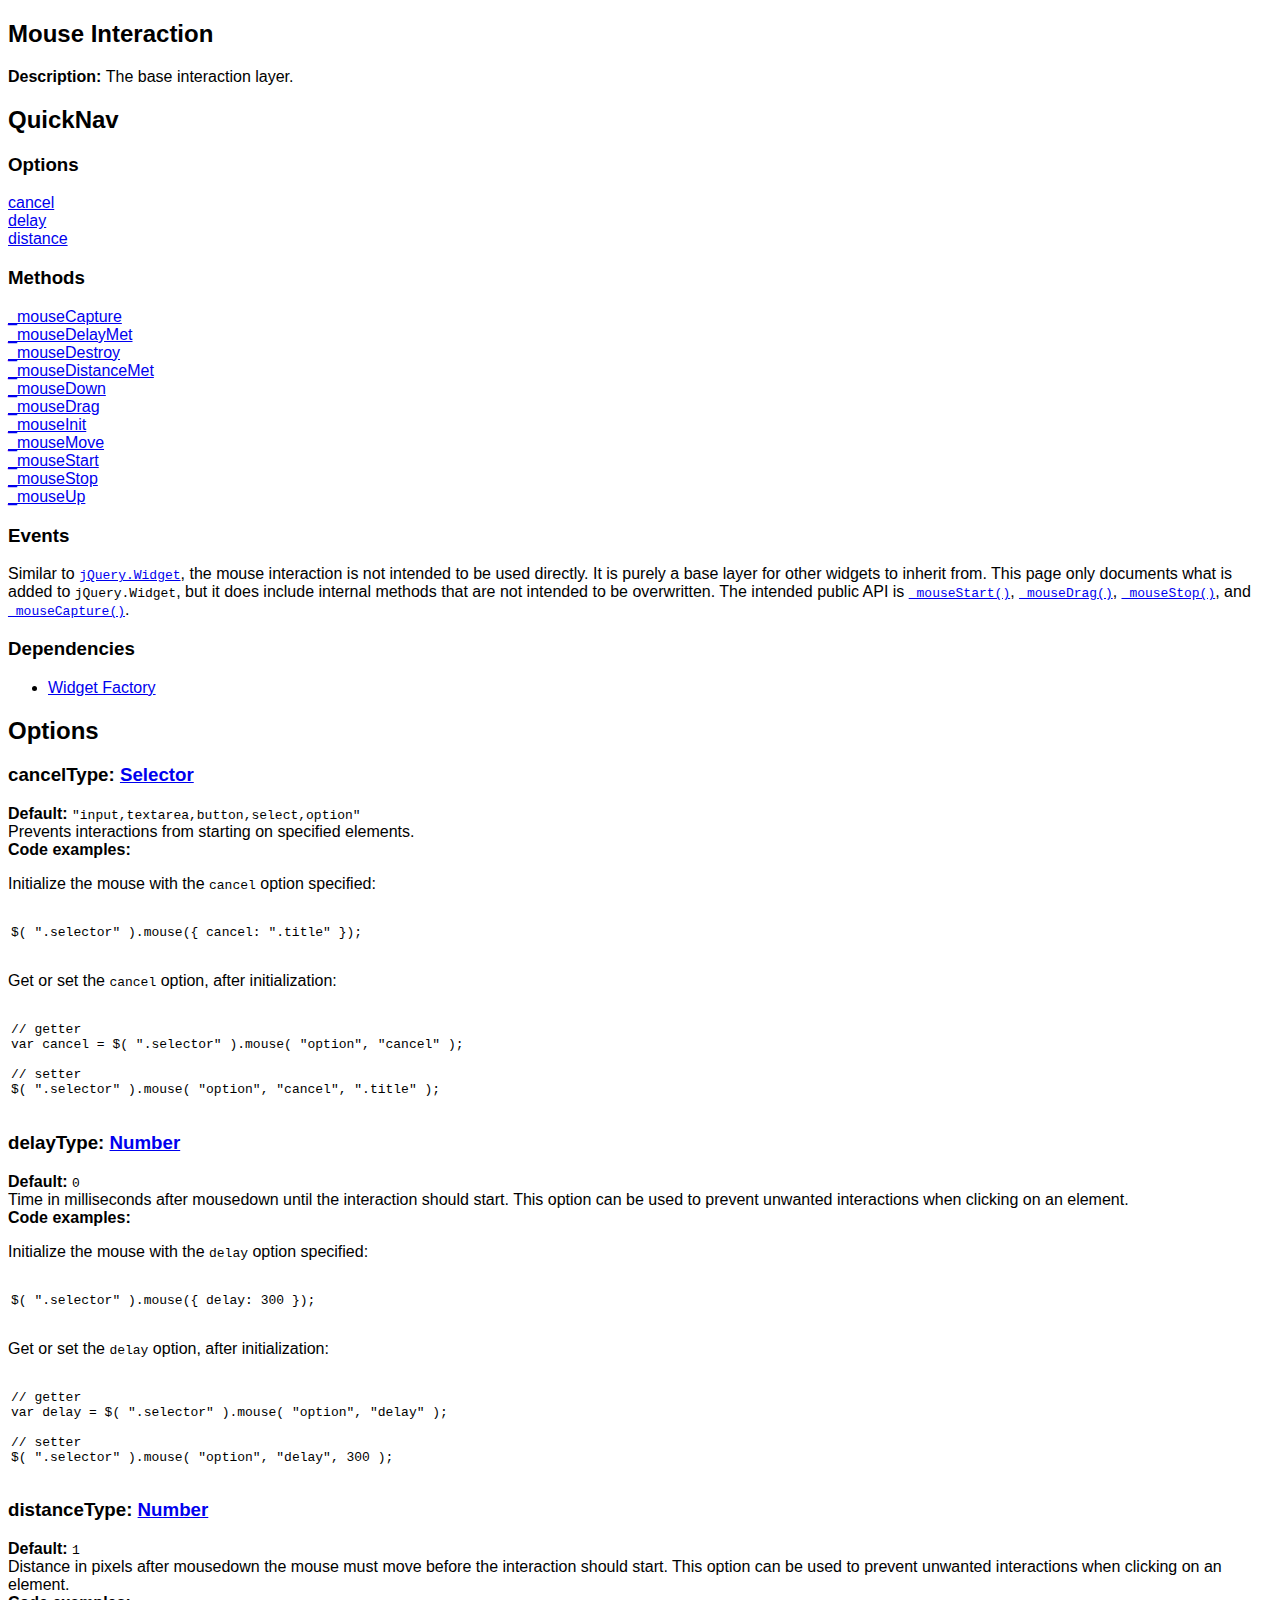
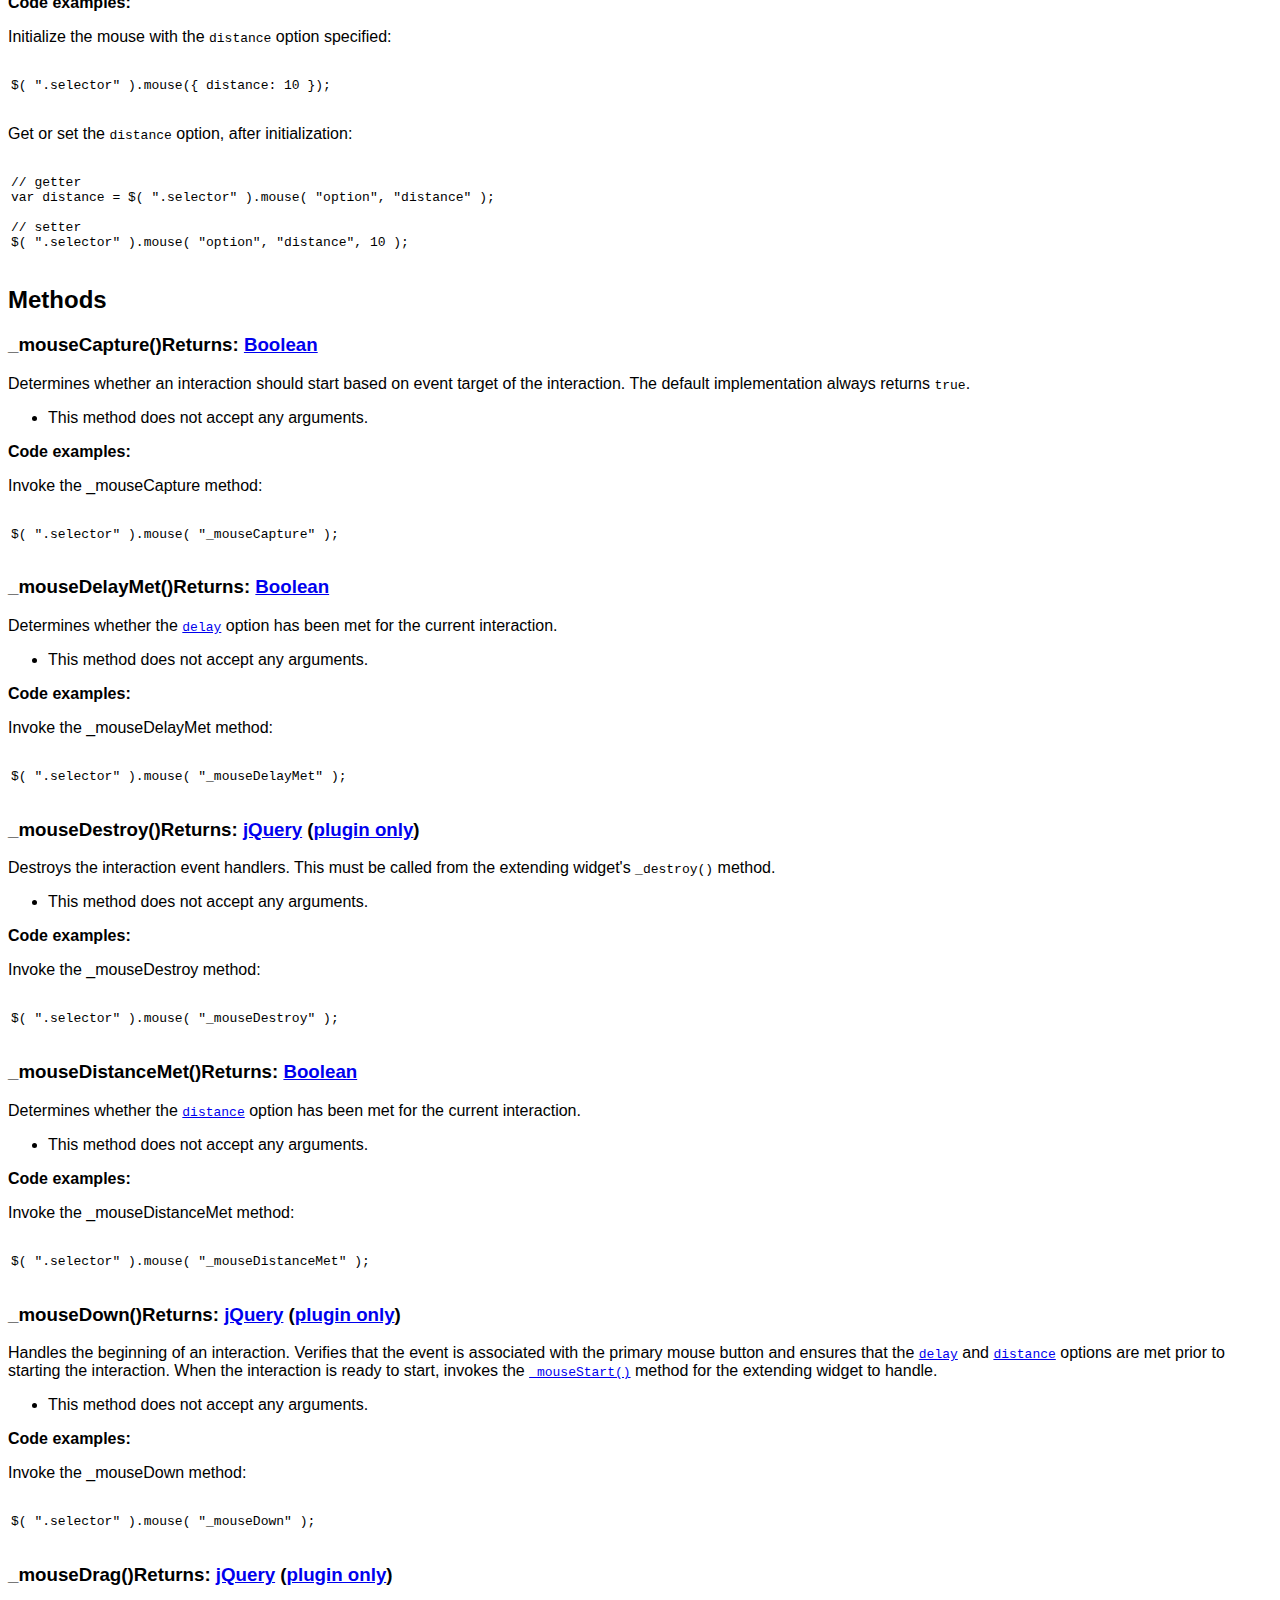
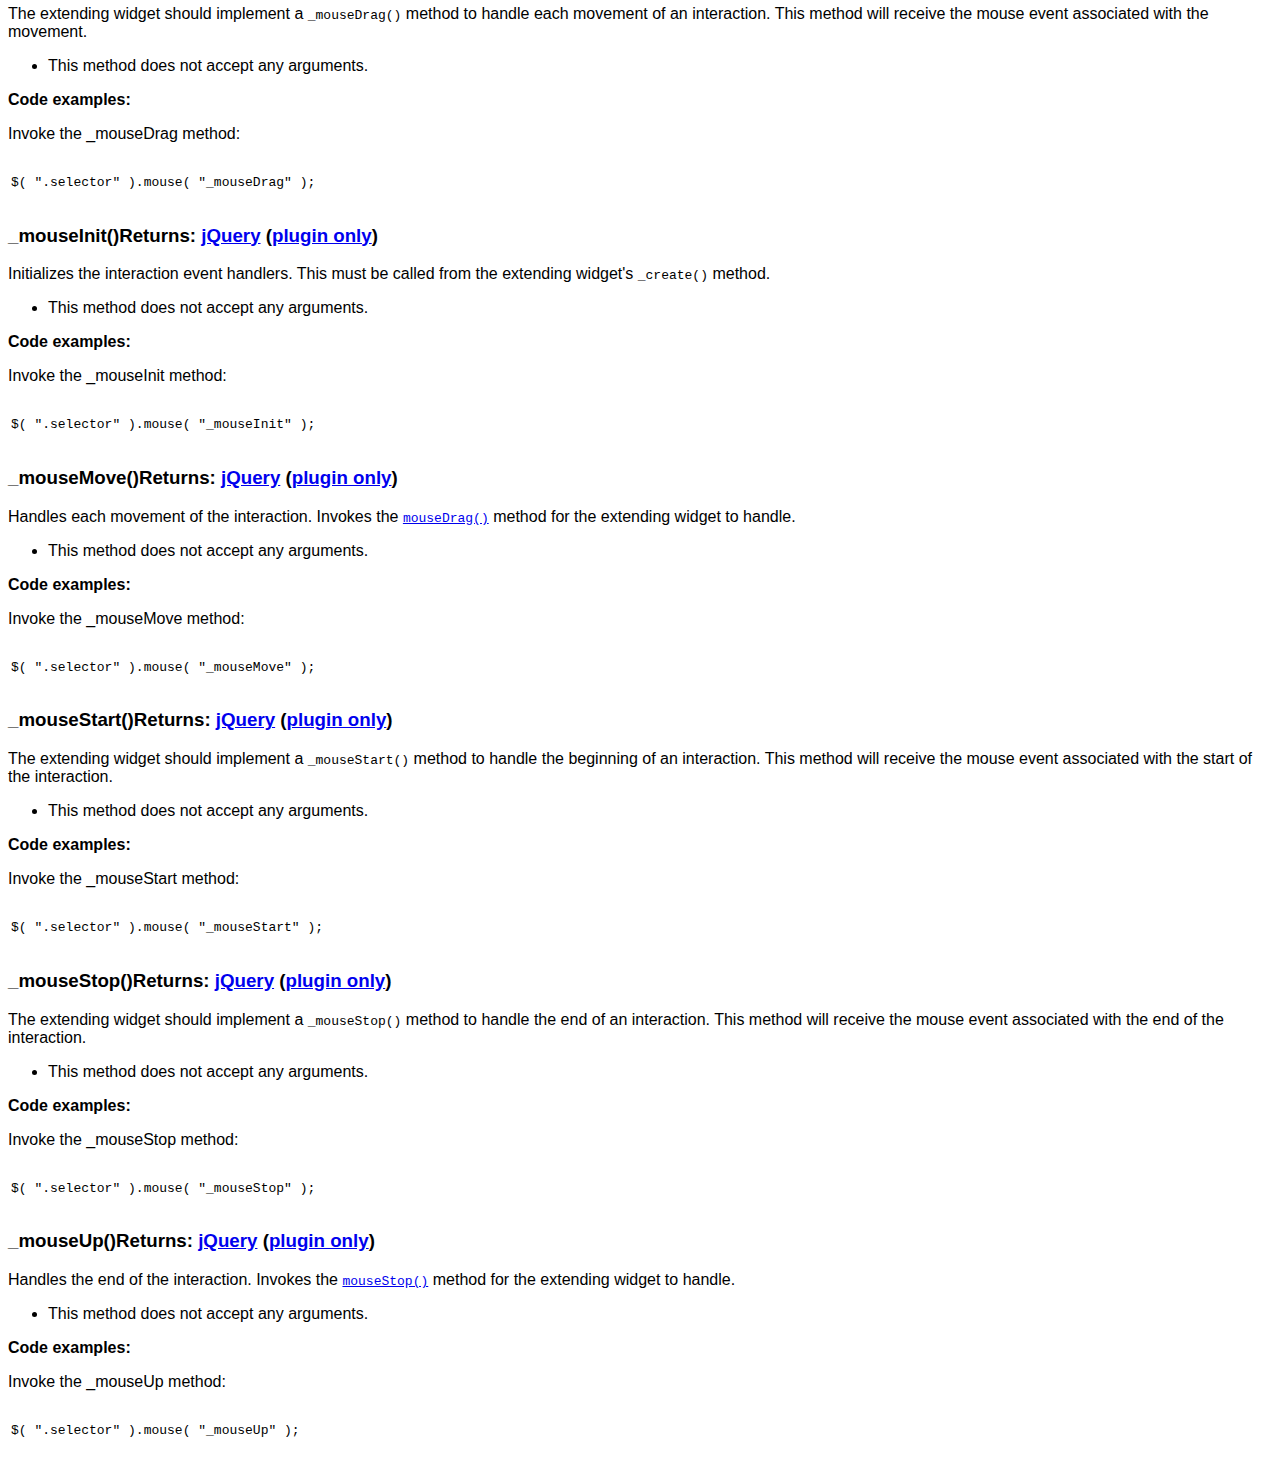
<file: jquery-ui-1.9.2.custom/development-bundle/docs/mouse.html>
<!doctype html>
<html lang="en">
<head>
	<meta charset="utf-8">
	<title>jQuery UI mouse documentation</title>

	<style>
	body {
		font-family: "Trebuchet MS", "Arial", "Helvetica", "Verdana", "sans-serif"
	}
	.gutter {
		display: none;
	}
	</style>
</head>
<body>

<script>{
		"title":
			"Mouse Interaction",
		"excerpt":
			"The base interaction layer.",
		"termSlugs": {
			"category": [
				"utilities","interactions"
			]
		}
	}</script><article id="mouse1" class="entry widget"><h2 class="section-title"><span>Mouse Interaction</span></h2>
<div class="entry-wrapper">
<p class="desc"><strong>Description: </strong>The base interaction layer.</p>
<section id="quick-nav"><header><h2>QuickNav</h2></header><div class="quick-nav-section">
<h3>Options</h3>
<div><a href="#option-cancel">cancel</a></div>
<div><a href="#option-delay">delay</a></div>
<div><a href="#option-distance">distance</a></div>
</div>
<div class="quick-nav-section">
<h3>Methods</h3>
<div><a href="#method-_mouseCapture">_mouseCapture</a></div>
<div><a href="#method-_mouseDelayMet">_mouseDelayMet</a></div>
<div><a href="#method-_mouseDestroy">_mouseDestroy</a></div>
<div><a href="#method-_mouseDistanceMet">_mouseDistanceMet</a></div>
<div><a href="#method-_mouseDown">_mouseDown</a></div>
<div><a href="#method-_mouseDrag">_mouseDrag</a></div>
<div><a href="#method-_mouseInit">_mouseInit</a></div>
<div><a href="#method-_mouseMove">_mouseMove</a></div>
<div><a href="#method-_mouseStart">_mouseStart</a></div>
<div><a href="#method-_mouseStop">_mouseStop</a></div>
<div><a href="#method-_mouseUp">_mouseUp</a></div>
</div>
<div class="quick-nav-section"><h3>Events</h3></div></section><div class="longdesc" id="entry-longdesc">
		<p>Similar to <a href="/jQuery.Widget#jQuery-Widget2"><code>jQuery.Widget</code></a>, the mouse interaction is not intended to be used directly. It is purely a base layer for other widgets to inherit from. This page only documents what is added to <code>jQuery.Widget</code>, but it does include internal methods that are not intended to be overwritten. The intended public API is <a href="#method-_mouseStart"><code>_mouseStart()</code></a>, <a href="#method-_mouseDrag"><code>_mouseDrag()</code></a>, <a href="#method-_mouseStop"><code>_mouseStop()</code></a>, and <a href="#method-_mouseCapture"><code>_mouseCapture()</code></a>.</p>

		<h3>Dependencies</h3>
		<ul>
			<li><a href="/jQuery.widget/">Widget Factory</a></li>
		</ul>
	</div>
<section id="options"><header><h2>Options</h2></header><div id="option-cancel" class="api-item first-item">
<h3>cancel<span class="option-type"><strong>Type: </strong><a href="http://api.jquery.com/Types/#Selector">Selector</a></span>
</h3>
<div class="default">
<strong>Default: </strong><code>"input,textarea,button,select,option"</code>
</div>
<div>Prevents interactions from starting on specified elements.</div>
<strong>Code examples:</strong><p>Initialize the mouse with the <code>cancel</code> option specified:</p>
<div class="syntaxhighlighter javascript nogutter">
	<table>
		<tbody>
			<tr>
				<td class="gutter">
					
						<div class="line n1">1</div>
					
				</td>
				<td class="code">
					<pre><div class="container"><div class="line"><code>$( <span class="string">".selector"</span> ).mouse({ cancel: <span class="string">".title"</span> });</code></div></div></pre>
				</td>
			</tr>
		</tbody>
	</table>
</div>

<p>Get or set the <code>cancel</code> option, after initialization:</p>
<div class="syntaxhighlighter javascript nogutter">
	<table>
		<tbody>
			<tr>
				<td class="gutter">
					
						<div class="line n1">1</div>
					
						<div class="line n2">2</div>
					
						<div class="line n3">3</div>
					
						<div class="line n4">4</div>
					
						<div class="line n5">5</div>
					
				</td>
				<td class="code">
					<pre><div class="container"><div class="line"><code><span class="comment">// getter</span></code></div></div><div class="container"><div class="line"><code><span class="keyword">var</span> cancel = $( <span class="string">".selector"</span> ).mouse( <span class="string">"option"</span>, <span class="string">"cancel"</span> );</code></div></div><div class="container"><div class="line"><code> </code></div></div><div class="container"><div class="line"><code><span class="comment">// setter</span></code></div></div><div class="container"><div class="line"><code>$( <span class="string">".selector"</span> ).mouse( <span class="string">"option"</span>, <span class="string">"cancel"</span>, <span class="string">".title"</span> );</code></div></div></pre>
				</td>
			</tr>
		</tbody>
	</table>
</div>

</div>
<div id="option-delay" class="api-item">
<h3>delay<span class="option-type"><strong>Type: </strong><a href="http://api.jquery.com/Types/#Number">Number</a></span>
</h3>
<div class="default">
<strong>Default: </strong><code>0</code>
</div>
<div>Time in milliseconds after mousedown until the interaction should start. This option can be used to prevent unwanted interactions when clicking on an element.</div>
<strong>Code examples:</strong><p>Initialize the mouse with the <code>delay</code> option specified:</p>
<div class="syntaxhighlighter javascript nogutter">
	<table>
		<tbody>
			<tr>
				<td class="gutter">
					
						<div class="line n1">1</div>
					
				</td>
				<td class="code">
					<pre><div class="container"><div class="line"><code>$( <span class="string">".selector"</span> ).mouse({ delay: <span class="number">300</span> });</code></div></div></pre>
				</td>
			</tr>
		</tbody>
	</table>
</div>

<p>Get or set the <code>delay</code> option, after initialization:</p>
<div class="syntaxhighlighter javascript nogutter">
	<table>
		<tbody>
			<tr>
				<td class="gutter">
					
						<div class="line n1">1</div>
					
						<div class="line n2">2</div>
					
						<div class="line n3">3</div>
					
						<div class="line n4">4</div>
					
						<div class="line n5">5</div>
					
				</td>
				<td class="code">
					<pre><div class="container"><div class="line"><code><span class="comment">// getter</span></code></div></div><div class="container"><div class="line"><code><span class="keyword">var</span> delay = $( <span class="string">".selector"</span> ).mouse( <span class="string">"option"</span>, <span class="string">"delay"</span> );</code></div></div><div class="container"><div class="line"><code> </code></div></div><div class="container"><div class="line"><code><span class="comment">// setter</span></code></div></div><div class="container"><div class="line"><code>$( <span class="string">".selector"</span> ).mouse( <span class="string">"option"</span>, <span class="string">"delay"</span>, <span class="number">300</span> );</code></div></div></pre>
				</td>
			</tr>
		</tbody>
	</table>
</div>

</div>
<div id="option-distance" class="api-item">
<h3>distance<span class="option-type"><strong>Type: </strong><a href="http://api.jquery.com/Types/#Number">Number</a></span>
</h3>
<div class="default">
<strong>Default: </strong><code>1</code>
</div>
<div>Distance in pixels after mousedown the mouse must move before the interaction should start. This option can be used to prevent unwanted interactions when clicking on an element.</div>
<strong>Code examples:</strong><p>Initialize the mouse with the <code>distance</code> option specified:</p>
<div class="syntaxhighlighter javascript nogutter">
	<table>
		<tbody>
			<tr>
				<td class="gutter">
					
						<div class="line n1">1</div>
					
				</td>
				<td class="code">
					<pre><div class="container"><div class="line"><code>$( <span class="string">".selector"</span> ).mouse({ distance: <span class="number">10</span> });</code></div></div></pre>
				</td>
			</tr>
		</tbody>
	</table>
</div>

<p>Get or set the <code>distance</code> option, after initialization:</p>
<div class="syntaxhighlighter javascript nogutter">
	<table>
		<tbody>
			<tr>
				<td class="gutter">
					
						<div class="line n1">1</div>
					
						<div class="line n2">2</div>
					
						<div class="line n3">3</div>
					
						<div class="line n4">4</div>
					
						<div class="line n5">5</div>
					
				</td>
				<td class="code">
					<pre><div class="container"><div class="line"><code><span class="comment">// getter</span></code></div></div><div class="container"><div class="line"><code><span class="keyword">var</span> distance = $( <span class="string">".selector"</span> ).mouse( <span class="string">"option"</span>, <span class="string">"distance"</span> );</code></div></div><div class="container"><div class="line"><code> </code></div></div><div class="container"><div class="line"><code><span class="comment">// setter</span></code></div></div><div class="container"><div class="line"><code>$( <span class="string">".selector"</span> ).mouse( <span class="string">"option"</span>, <span class="string">"distance"</span>, <span class="number">10</span> );</code></div></div></pre>
				</td>
			</tr>
		</tbody>
	</table>
</div>

</div></section><section id="methods"><header><h2>Methods</h2></header><div id="method-_mouseCapture"><div class="api-item first-item">
<h3>_mouseCapture()<span class="returns">Returns: <a href="http://api.jquery.com/Types/#Boolean">Boolean</a></span>
</h3>
<div>
				Determines whether an interaction should start based on event target of the interaction. The default implementation always returns <code>true</code>.
			</div>
<ul><li><div class="null-signature">This method does not accept any arguments.</div></li></ul>
<div>
<strong>Code examples:</strong><p>Invoke the _mouseCapture method:</p>
<div class="syntaxhighlighter javascript nogutter">
	<table>
		<tbody>
			<tr>
				<td class="gutter">
					
						<div class="line n1">1</div>
					
				</td>
				<td class="code">
					<pre><div class="container"><div class="line"><code>$( <span class="string">".selector"</span> ).mouse( <span class="string">"_mouseCapture"</span> );</code></div></div></pre>
				</td>
			</tr>
		</tbody>
	</table>
</div>

</div>
</div></div>
<div id="method-_mouseDelayMet"><div class="api-item">
<h3>_mouseDelayMet()<span class="returns">Returns: <a href="http://api.jquery.com/Types/#Boolean">Boolean</a></span>
</h3>
<div>
				Determines whether the <a href="#option-delay"><code>delay</code></a> option has been met for the current interaction.
			</div>
<ul><li><div class="null-signature">This method does not accept any arguments.</div></li></ul>
<div>
<strong>Code examples:</strong><p>Invoke the _mouseDelayMet method:</p>
<div class="syntaxhighlighter javascript nogutter">
	<table>
		<tbody>
			<tr>
				<td class="gutter">
					
						<div class="line n1">1</div>
					
				</td>
				<td class="code">
					<pre><div class="container"><div class="line"><code>$( <span class="string">".selector"</span> ).mouse( <span class="string">"_mouseDelayMet"</span> );</code></div></div></pre>
				</td>
			</tr>
		</tbody>
	</table>
</div>

</div>
</div></div>
<div id="method-_mouseDestroy"><div class="api-item">
<h3>_mouseDestroy()<span class="returns">Returns: <a href="http://api.jquery.com/Types/#jQuery">jQuery</a> (<a href="http://learn.jquery.com/jquery-ui/widget-factory/widget-method-invocation/">plugin only</a>)</span>
</h3>
<div>
				Destroys the interaction event handlers. This must be called from the extending widget's <code>_destroy()</code> method.
			</div>
<ul><li><div class="null-signature">This method does not accept any arguments.</div></li></ul>
<div>
<strong>Code examples:</strong><p>Invoke the _mouseDestroy method:</p>
<div class="syntaxhighlighter javascript nogutter">
	<table>
		<tbody>
			<tr>
				<td class="gutter">
					
						<div class="line n1">1</div>
					
				</td>
				<td class="code">
					<pre><div class="container"><div class="line"><code>$( <span class="string">".selector"</span> ).mouse( <span class="string">"_mouseDestroy"</span> );</code></div></div></pre>
				</td>
			</tr>
		</tbody>
	</table>
</div>

</div>
</div></div>
<div id="method-_mouseDistanceMet"><div class="api-item">
<h3>_mouseDistanceMet()<span class="returns">Returns: <a href="http://api.jquery.com/Types/#Boolean">Boolean</a></span>
</h3>
<div>
				Determines whether the <a href="#option-distance"><code>distance</code></a> option has been met for the current interaction.
			</div>
<ul><li><div class="null-signature">This method does not accept any arguments.</div></li></ul>
<div>
<strong>Code examples:</strong><p>Invoke the _mouseDistanceMet method:</p>
<div class="syntaxhighlighter javascript nogutter">
	<table>
		<tbody>
			<tr>
				<td class="gutter">
					
						<div class="line n1">1</div>
					
				</td>
				<td class="code">
					<pre><div class="container"><div class="line"><code>$( <span class="string">".selector"</span> ).mouse( <span class="string">"_mouseDistanceMet"</span> );</code></div></div></pre>
				</td>
			</tr>
		</tbody>
	</table>
</div>

</div>
</div></div>
<div id="method-_mouseDown"><div class="api-item">
<h3>_mouseDown()<span class="returns">Returns: <a href="http://api.jquery.com/Types/#jQuery">jQuery</a> (<a href="http://learn.jquery.com/jquery-ui/widget-factory/widget-method-invocation/">plugin only</a>)</span>
</h3>
<div>
				Handles the beginning of an interaction. Verifies that the event is associated with the primary mouse button and ensures that the <a href="#option-delay"><code>delay</code></a> and <a href="#option-distance"><code>distance</code></a> options are met prior to starting the interaction. When the interaction is ready to start, invokes the <a href="#method-_mouseStart"><code>_mouseStart()</code></a> method for the extending widget to handle.
			</div>
<ul><li><div class="null-signature">This method does not accept any arguments.</div></li></ul>
<div>
<strong>Code examples:</strong><p>Invoke the _mouseDown method:</p>
<div class="syntaxhighlighter javascript nogutter">
	<table>
		<tbody>
			<tr>
				<td class="gutter">
					
						<div class="line n1">1</div>
					
				</td>
				<td class="code">
					<pre><div class="container"><div class="line"><code>$( <span class="string">".selector"</span> ).mouse( <span class="string">"_mouseDown"</span> );</code></div></div></pre>
				</td>
			</tr>
		</tbody>
	</table>
</div>

</div>
</div></div>
<div id="method-_mouseDrag"><div class="api-item">
<h3>_mouseDrag()<span class="returns">Returns: <a href="http://api.jquery.com/Types/#jQuery">jQuery</a> (<a href="http://learn.jquery.com/jquery-ui/widget-factory/widget-method-invocation/">plugin only</a>)</span>
</h3>
<div>
				The extending widget should implement a <code>_mouseDrag()</code> method to handle each movement of an interaction. This method will receive the mouse event associated with the movement.
			</div>
<ul><li><div class="null-signature">This method does not accept any arguments.</div></li></ul>
<div>
<strong>Code examples:</strong><p>Invoke the _mouseDrag method:</p>
<div class="syntaxhighlighter javascript nogutter">
	<table>
		<tbody>
			<tr>
				<td class="gutter">
					
						<div class="line n1">1</div>
					
				</td>
				<td class="code">
					<pre><div class="container"><div class="line"><code>$( <span class="string">".selector"</span> ).mouse( <span class="string">"_mouseDrag"</span> );</code></div></div></pre>
				</td>
			</tr>
		</tbody>
	</table>
</div>

</div>
</div></div>
<div id="method-_mouseInit"><div class="api-item">
<h3>_mouseInit()<span class="returns">Returns: <a href="http://api.jquery.com/Types/#jQuery">jQuery</a> (<a href="http://learn.jquery.com/jquery-ui/widget-factory/widget-method-invocation/">plugin only</a>)</span>
</h3>
<div>
				Initializes the interaction event handlers. This must be called from the extending widget's <code>_create()</code> method.
			</div>
<ul><li><div class="null-signature">This method does not accept any arguments.</div></li></ul>
<div>
<strong>Code examples:</strong><p>Invoke the _mouseInit method:</p>
<div class="syntaxhighlighter javascript nogutter">
	<table>
		<tbody>
			<tr>
				<td class="gutter">
					
						<div class="line n1">1</div>
					
				</td>
				<td class="code">
					<pre><div class="container"><div class="line"><code>$( <span class="string">".selector"</span> ).mouse( <span class="string">"_mouseInit"</span> );</code></div></div></pre>
				</td>
			</tr>
		</tbody>
	</table>
</div>

</div>
</div></div>
<div id="method-_mouseMove"><div class="api-item">
<h3>_mouseMove()<span class="returns">Returns: <a href="http://api.jquery.com/Types/#jQuery">jQuery</a> (<a href="http://learn.jquery.com/jquery-ui/widget-factory/widget-method-invocation/">plugin only</a>)</span>
</h3>
<div>
				Handles each movement of the interaction. Invokes the <a href="#method-_mouseDrag"><code>mouseDrag()</code></a> method for the extending widget to handle.
			</div>
<ul><li><div class="null-signature">This method does not accept any arguments.</div></li></ul>
<div>
<strong>Code examples:</strong><p>Invoke the _mouseMove method:</p>
<div class="syntaxhighlighter javascript nogutter">
	<table>
		<tbody>
			<tr>
				<td class="gutter">
					
						<div class="line n1">1</div>
					
				</td>
				<td class="code">
					<pre><div class="container"><div class="line"><code>$( <span class="string">".selector"</span> ).mouse( <span class="string">"_mouseMove"</span> );</code></div></div></pre>
				</td>
			</tr>
		</tbody>
	</table>
</div>

</div>
</div></div>
<div id="method-_mouseStart"><div class="api-item">
<h3>_mouseStart()<span class="returns">Returns: <a href="http://api.jquery.com/Types/#jQuery">jQuery</a> (<a href="http://learn.jquery.com/jquery-ui/widget-factory/widget-method-invocation/">plugin only</a>)</span>
</h3>
<div>
				The extending widget should implement a <code>_mouseStart()</code> method to handle the beginning of an interaction. This method will receive the mouse event associated with the start of the interaction.
			</div>
<ul><li><div class="null-signature">This method does not accept any arguments.</div></li></ul>
<div>
<strong>Code examples:</strong><p>Invoke the _mouseStart method:</p>
<div class="syntaxhighlighter javascript nogutter">
	<table>
		<tbody>
			<tr>
				<td class="gutter">
					
						<div class="line n1">1</div>
					
				</td>
				<td class="code">
					<pre><div class="container"><div class="line"><code>$( <span class="string">".selector"</span> ).mouse( <span class="string">"_mouseStart"</span> );</code></div></div></pre>
				</td>
			</tr>
		</tbody>
	</table>
</div>

</div>
</div></div>
<div id="method-_mouseStop"><div class="api-item">
<h3>_mouseStop()<span class="returns">Returns: <a href="http://api.jquery.com/Types/#jQuery">jQuery</a> (<a href="http://learn.jquery.com/jquery-ui/widget-factory/widget-method-invocation/">plugin only</a>)</span>
</h3>
<div>
				The extending widget should implement a <code>_mouseStop()</code> method to handle the end of an interaction. This method will receive the mouse event associated with the end of the interaction.
			</div>
<ul><li><div class="null-signature">This method does not accept any arguments.</div></li></ul>
<div>
<strong>Code examples:</strong><p>Invoke the _mouseStop method:</p>
<div class="syntaxhighlighter javascript nogutter">
	<table>
		<tbody>
			<tr>
				<td class="gutter">
					
						<div class="line n1">1</div>
					
				</td>
				<td class="code">
					<pre><div class="container"><div class="line"><code>$( <span class="string">".selector"</span> ).mouse( <span class="string">"_mouseStop"</span> );</code></div></div></pre>
				</td>
			</tr>
		</tbody>
	</table>
</div>

</div>
</div></div>
<div id="method-_mouseUp"><div class="api-item">
<h3>_mouseUp()<span class="returns">Returns: <a href="http://api.jquery.com/Types/#jQuery">jQuery</a> (<a href="http://learn.jquery.com/jquery-ui/widget-factory/widget-method-invocation/">plugin only</a>)</span>
</h3>
<div>
				Handles the end of the interaction. Invokes the <a href="#method-_mouseStop"><code>mouseStop()</code></a> method for the extending widget to handle.
			</div>
<ul><li><div class="null-signature">This method does not accept any arguments.</div></li></ul>
<div>
<strong>Code examples:</strong><p>Invoke the _mouseUp method:</p>
<div class="syntaxhighlighter javascript nogutter">
	<table>
		<tbody>
			<tr>
				<td class="gutter">
					
						<div class="line n1">1</div>
					
				</td>
				<td class="code">
					<pre><div class="container"><div class="line"><code>$( <span class="string">".selector"</span> ).mouse( <span class="string">"_mouseUp"</span> );</code></div></div></pre>
				</td>
			</tr>
		</tbody>
	</table>
</div>

</div>
</div></div></section>
</div></article>

</body>
</html>
</file>
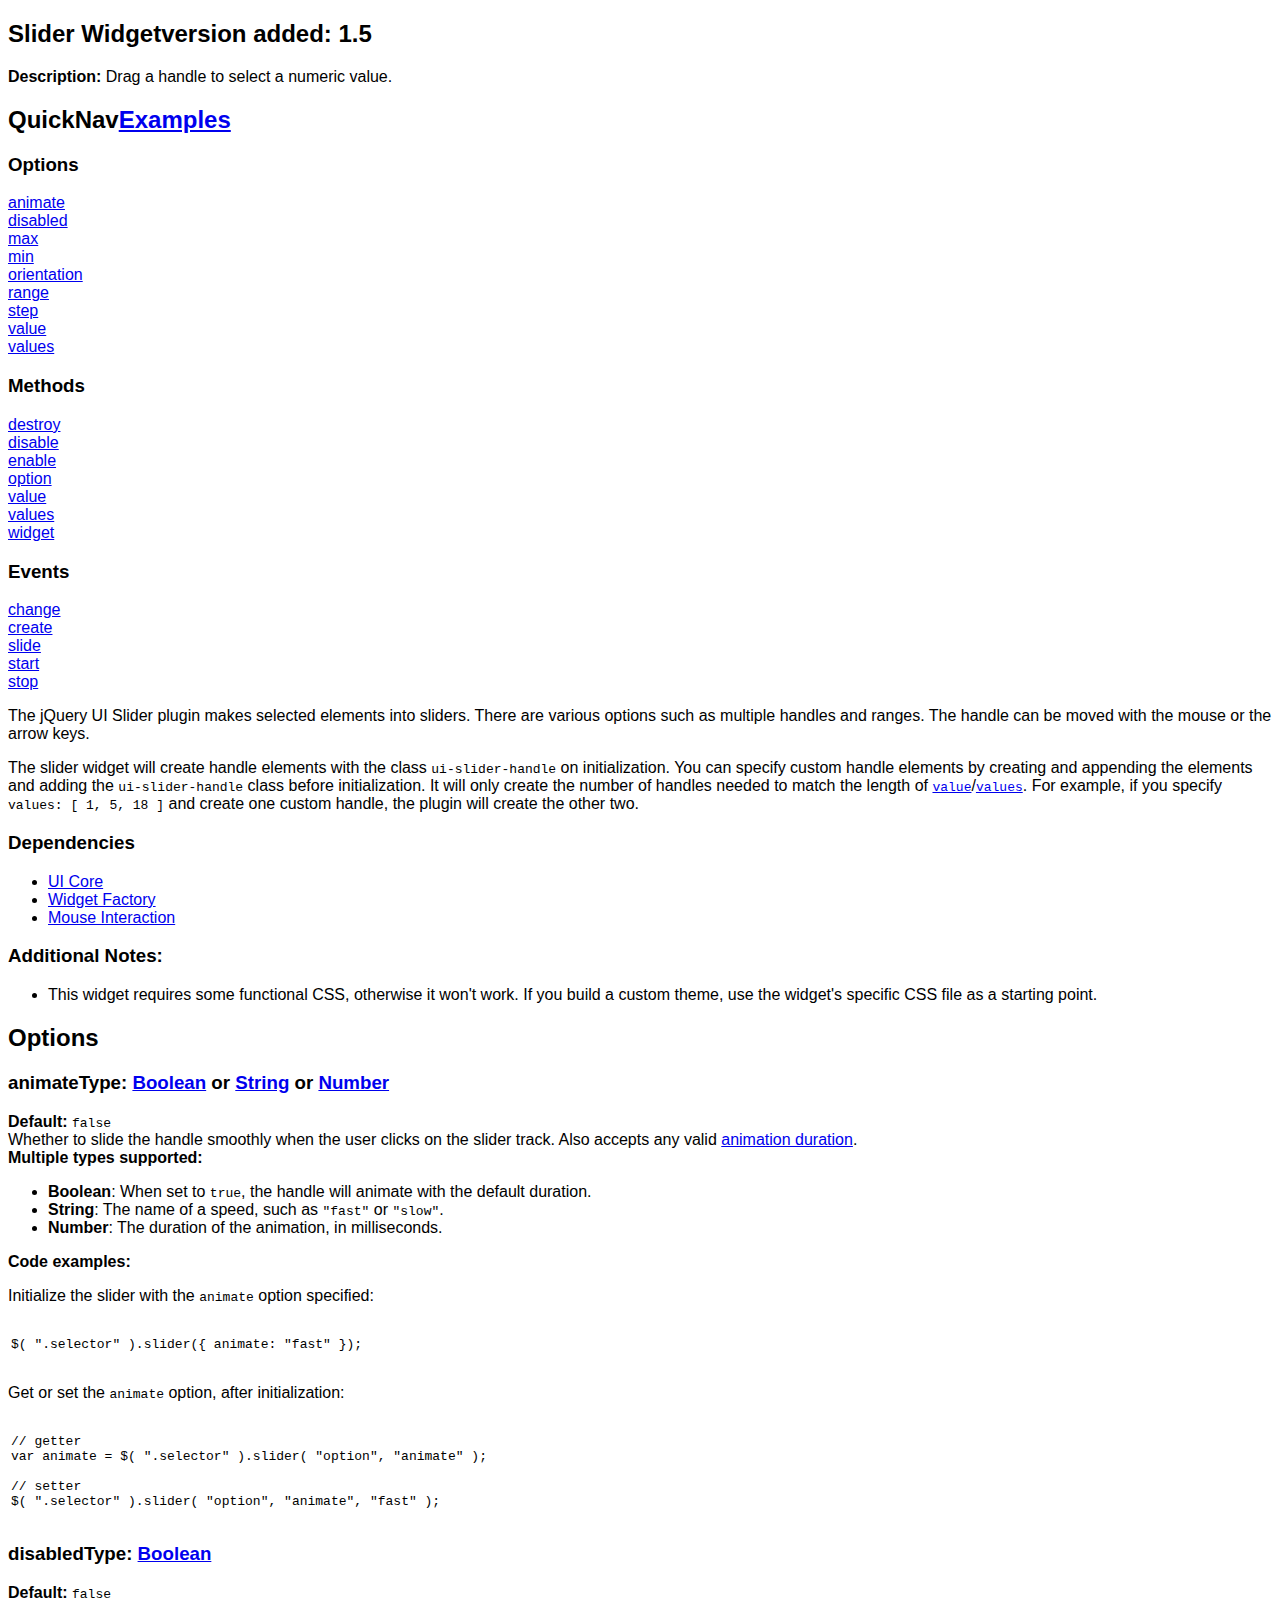
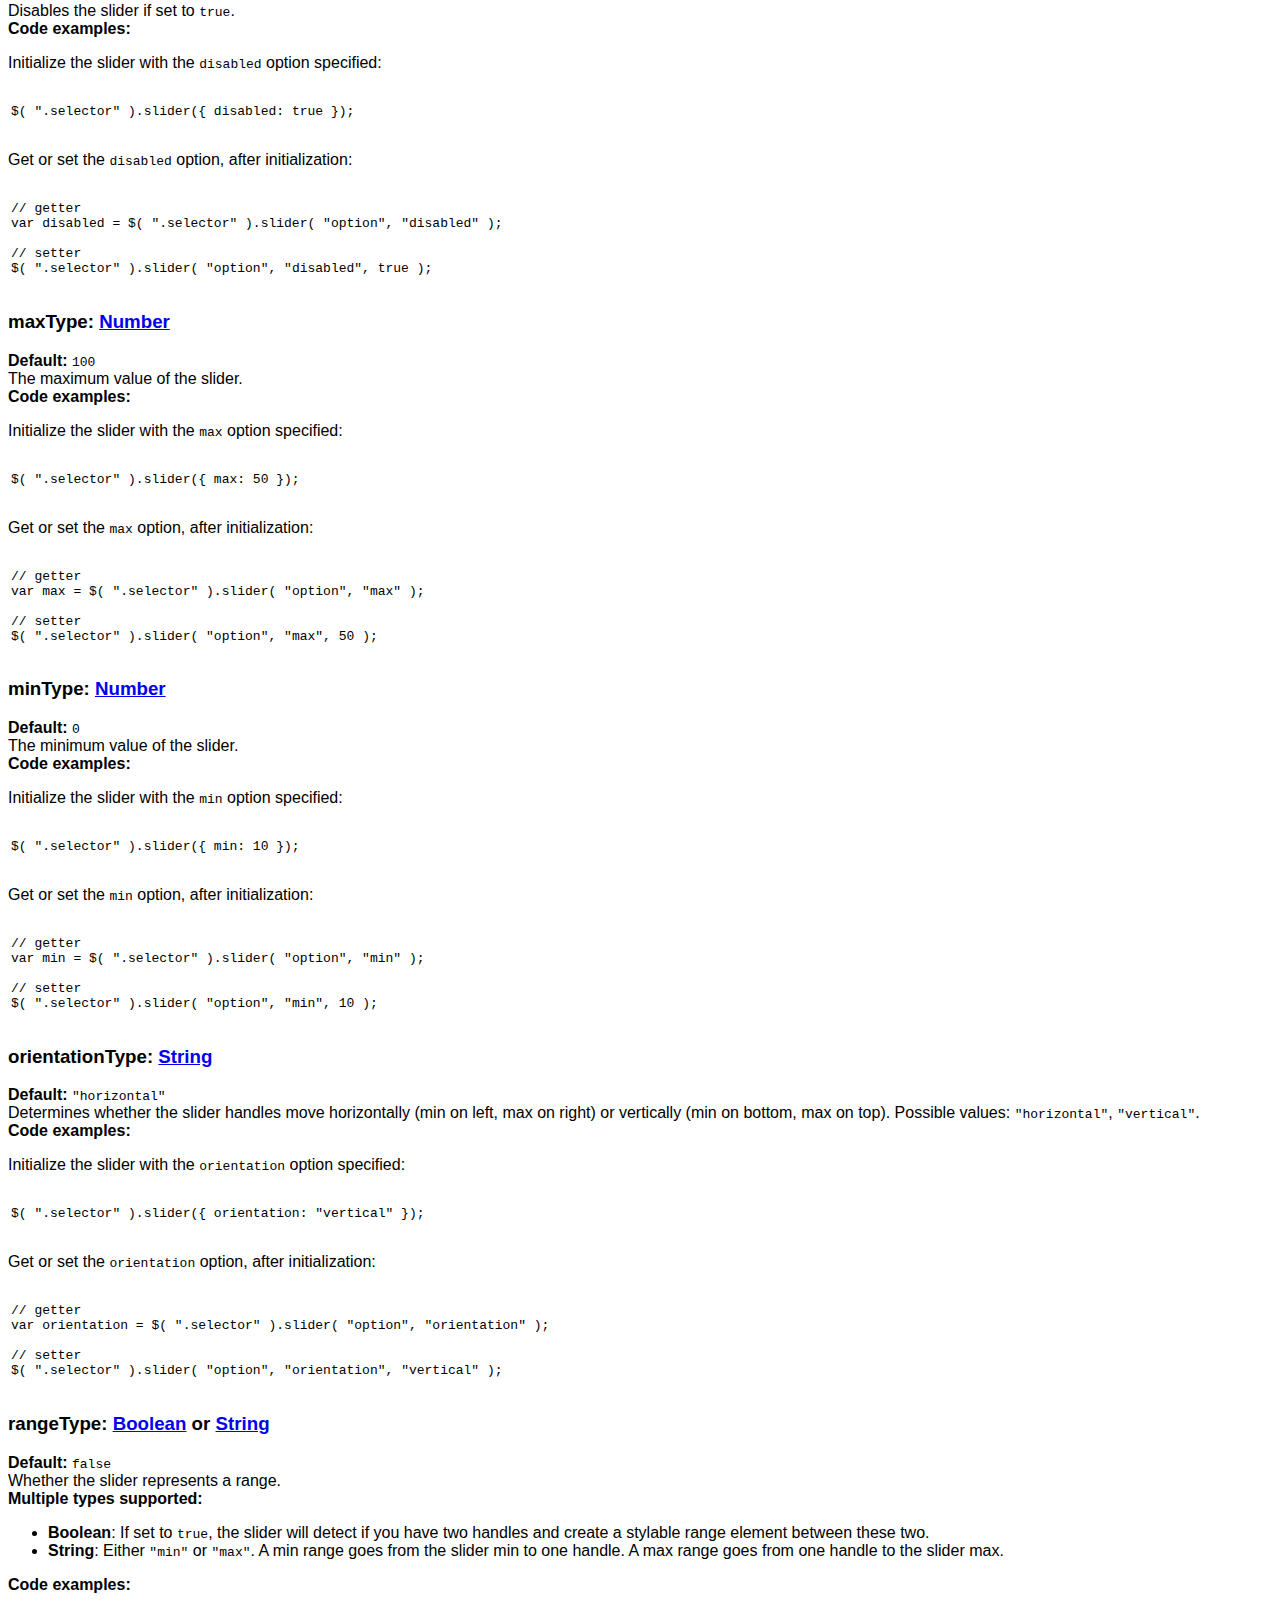
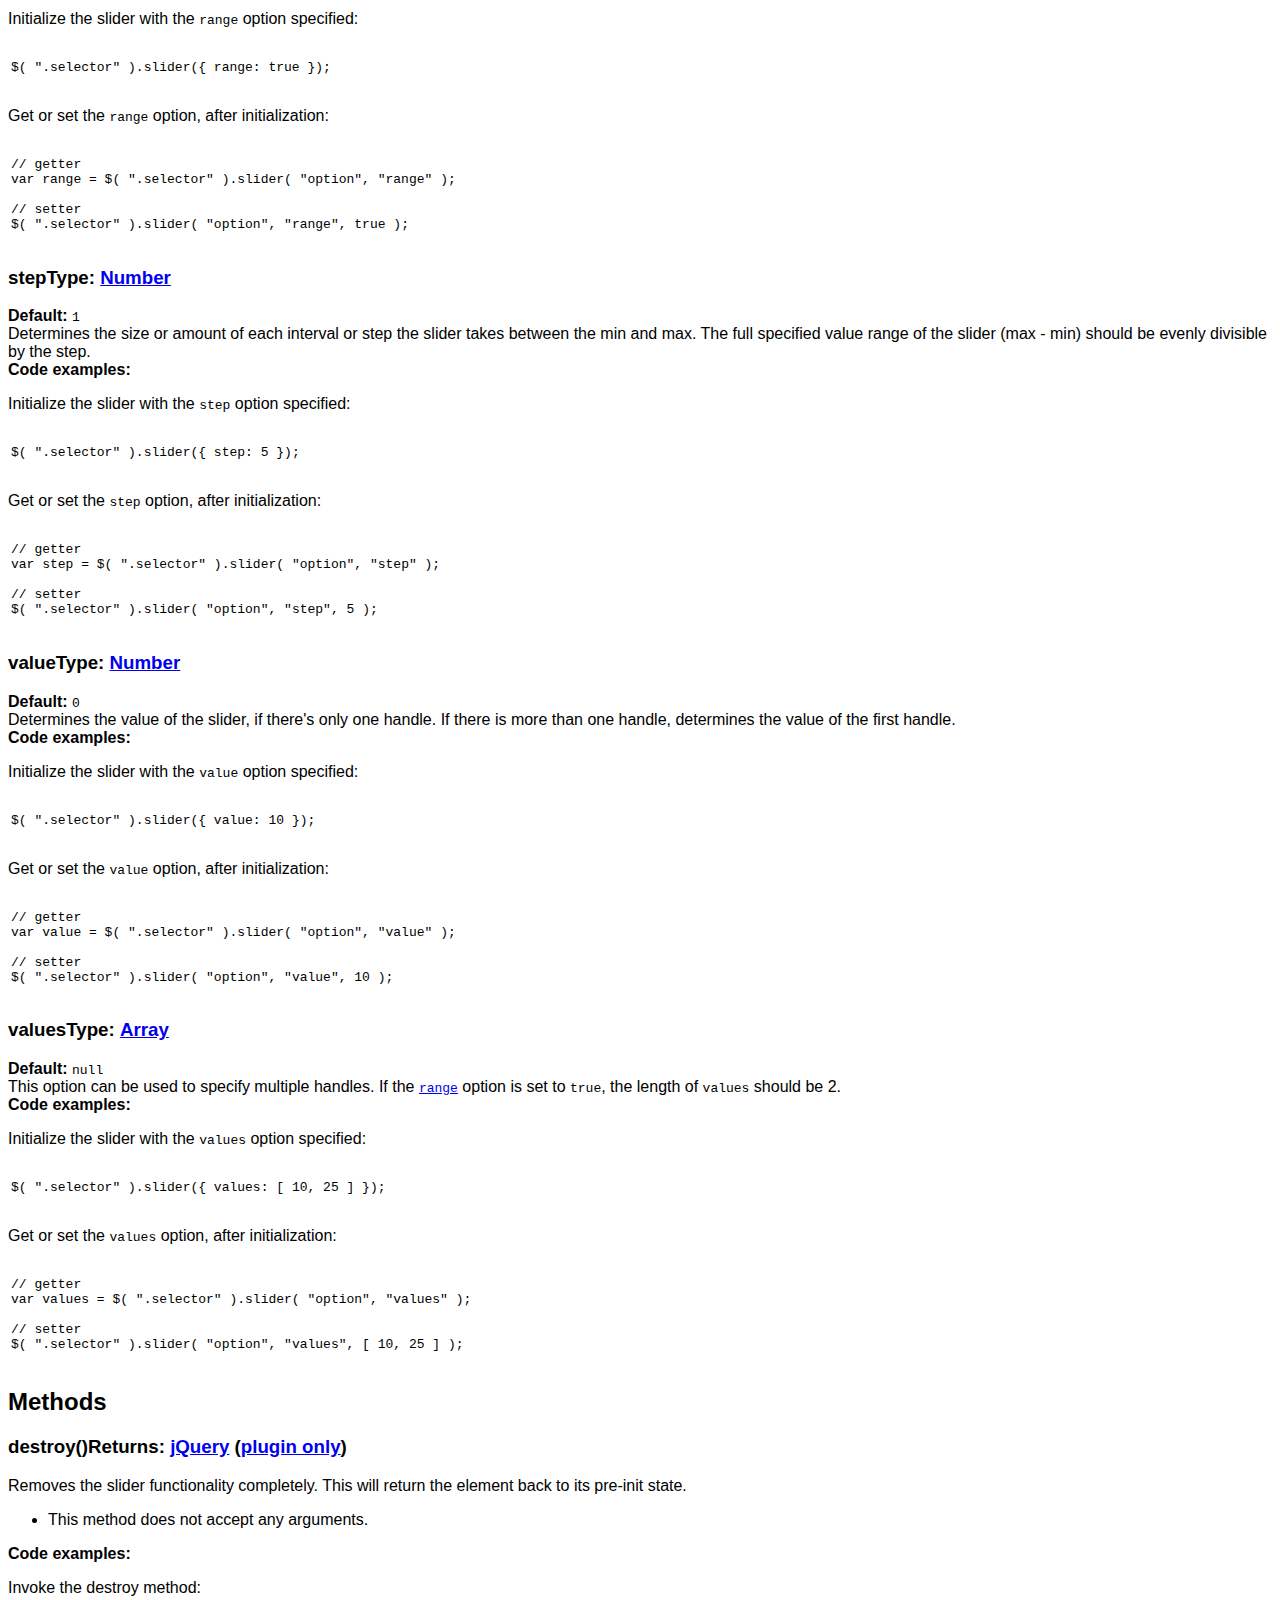
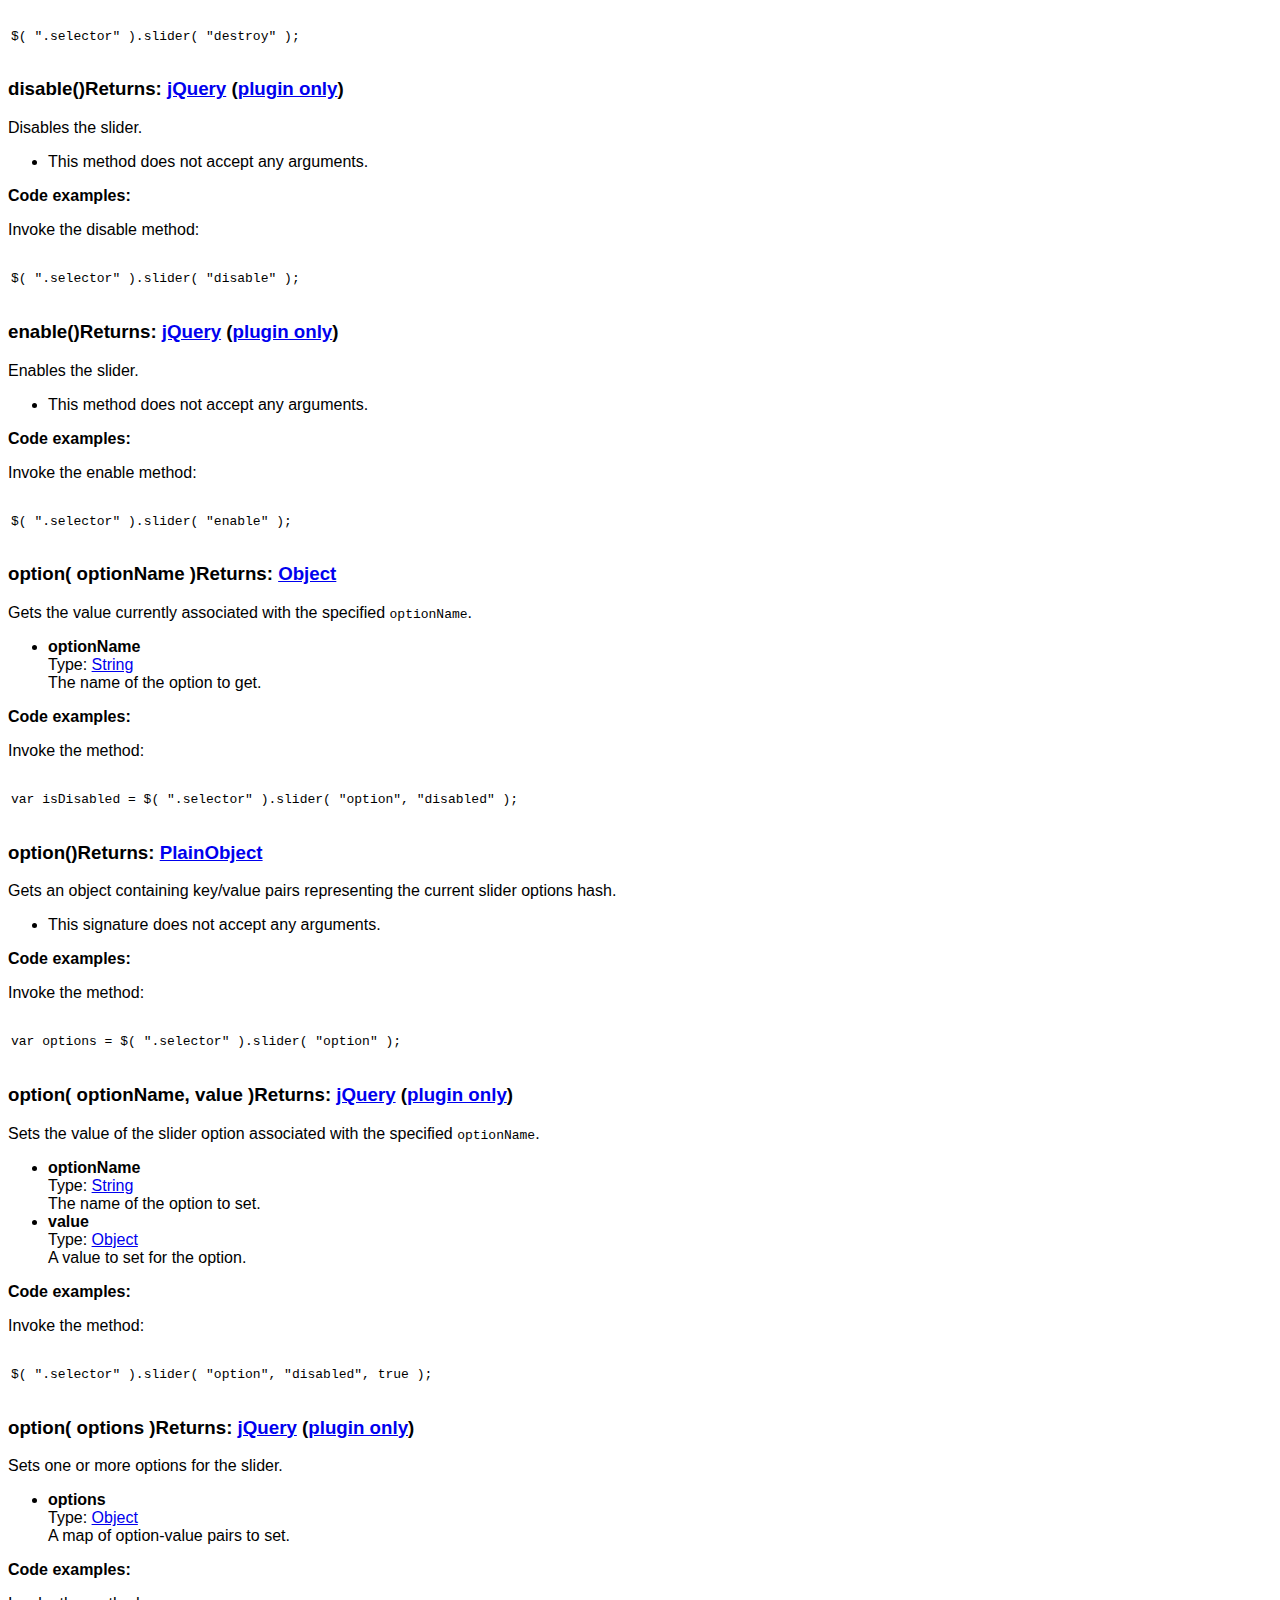
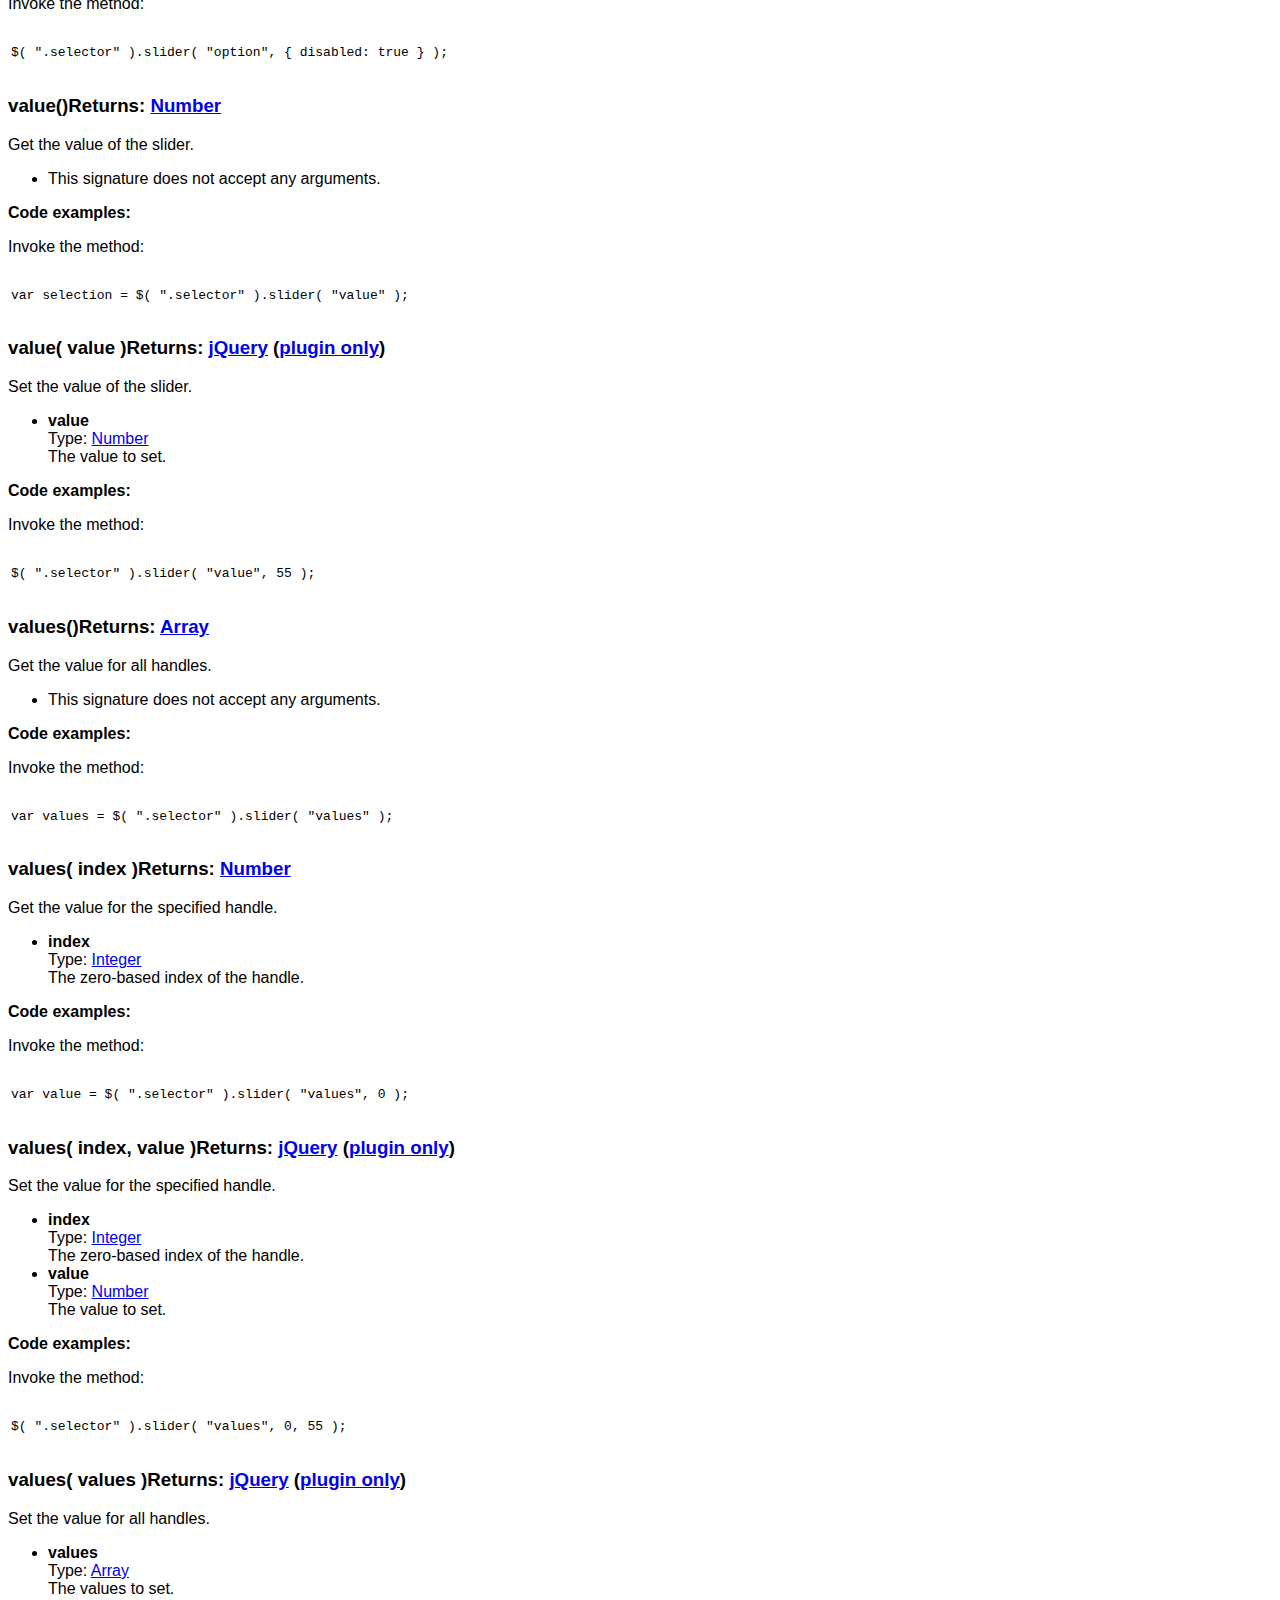
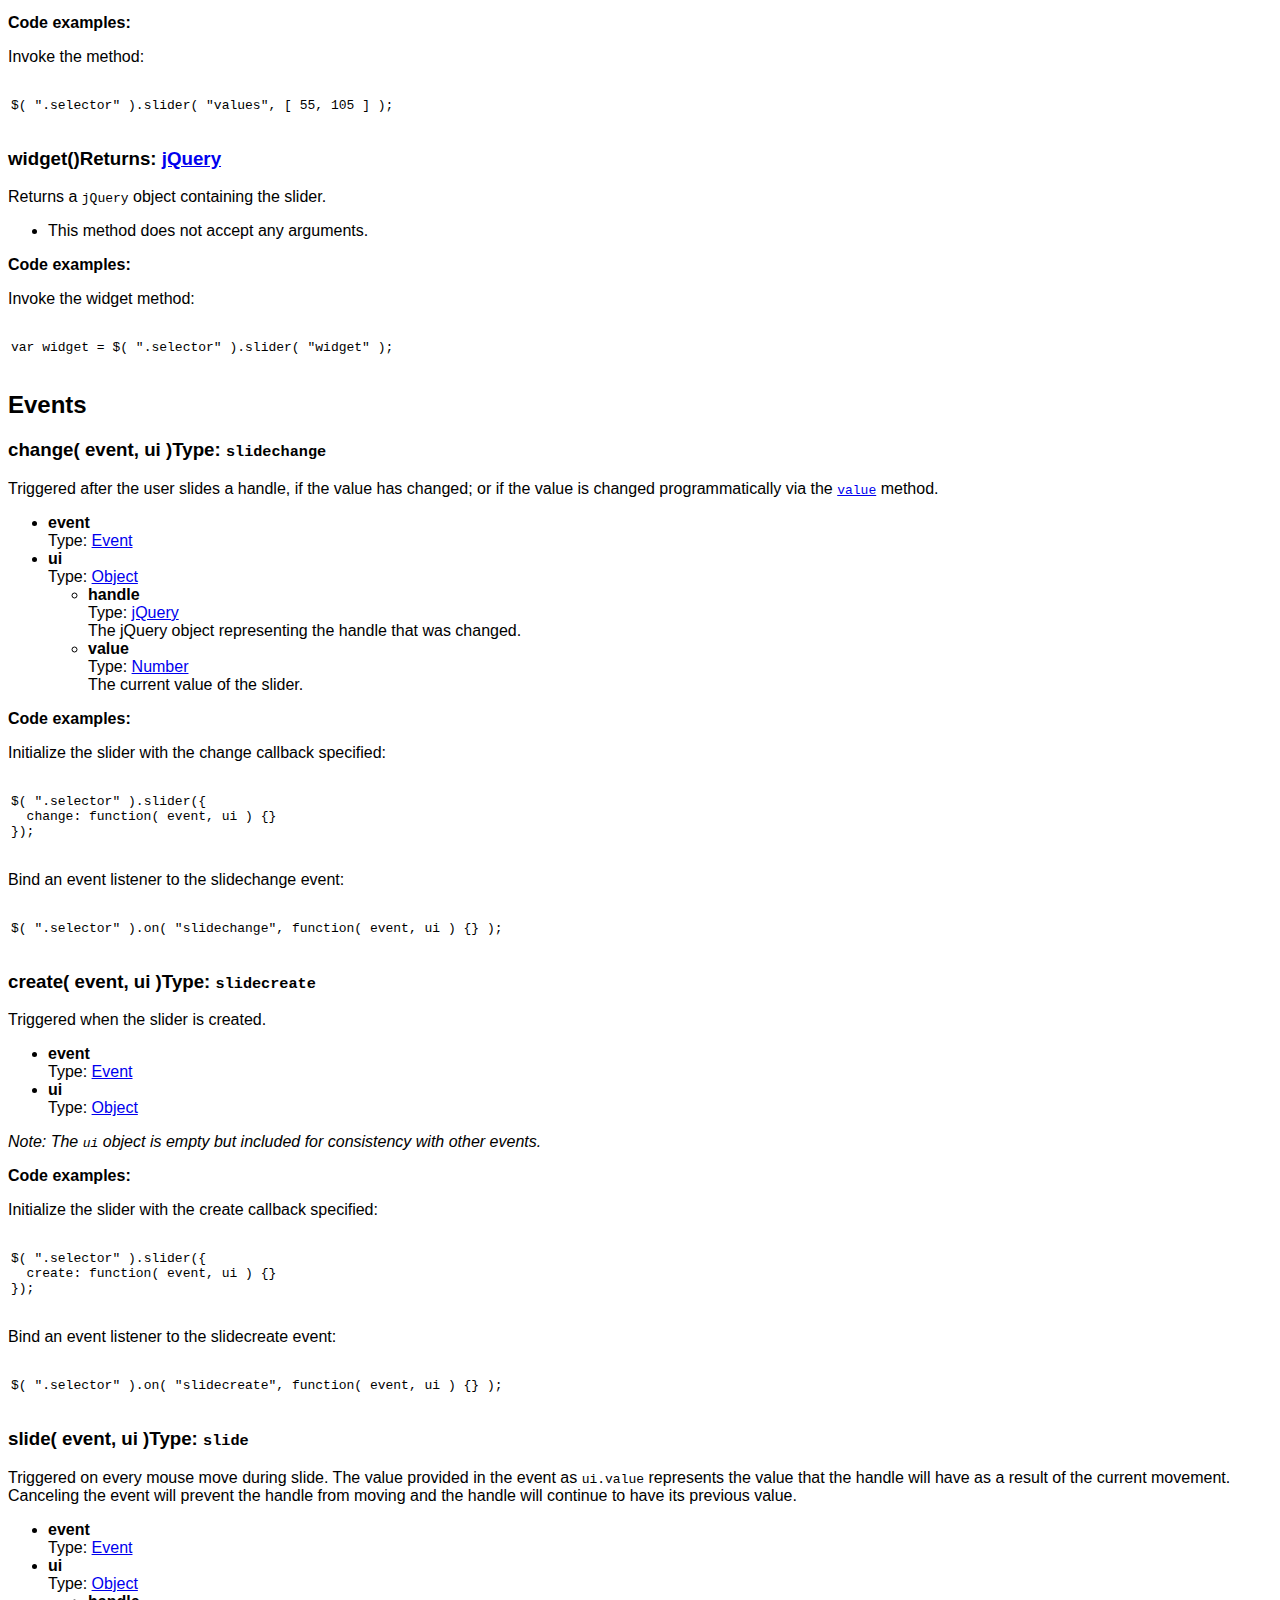
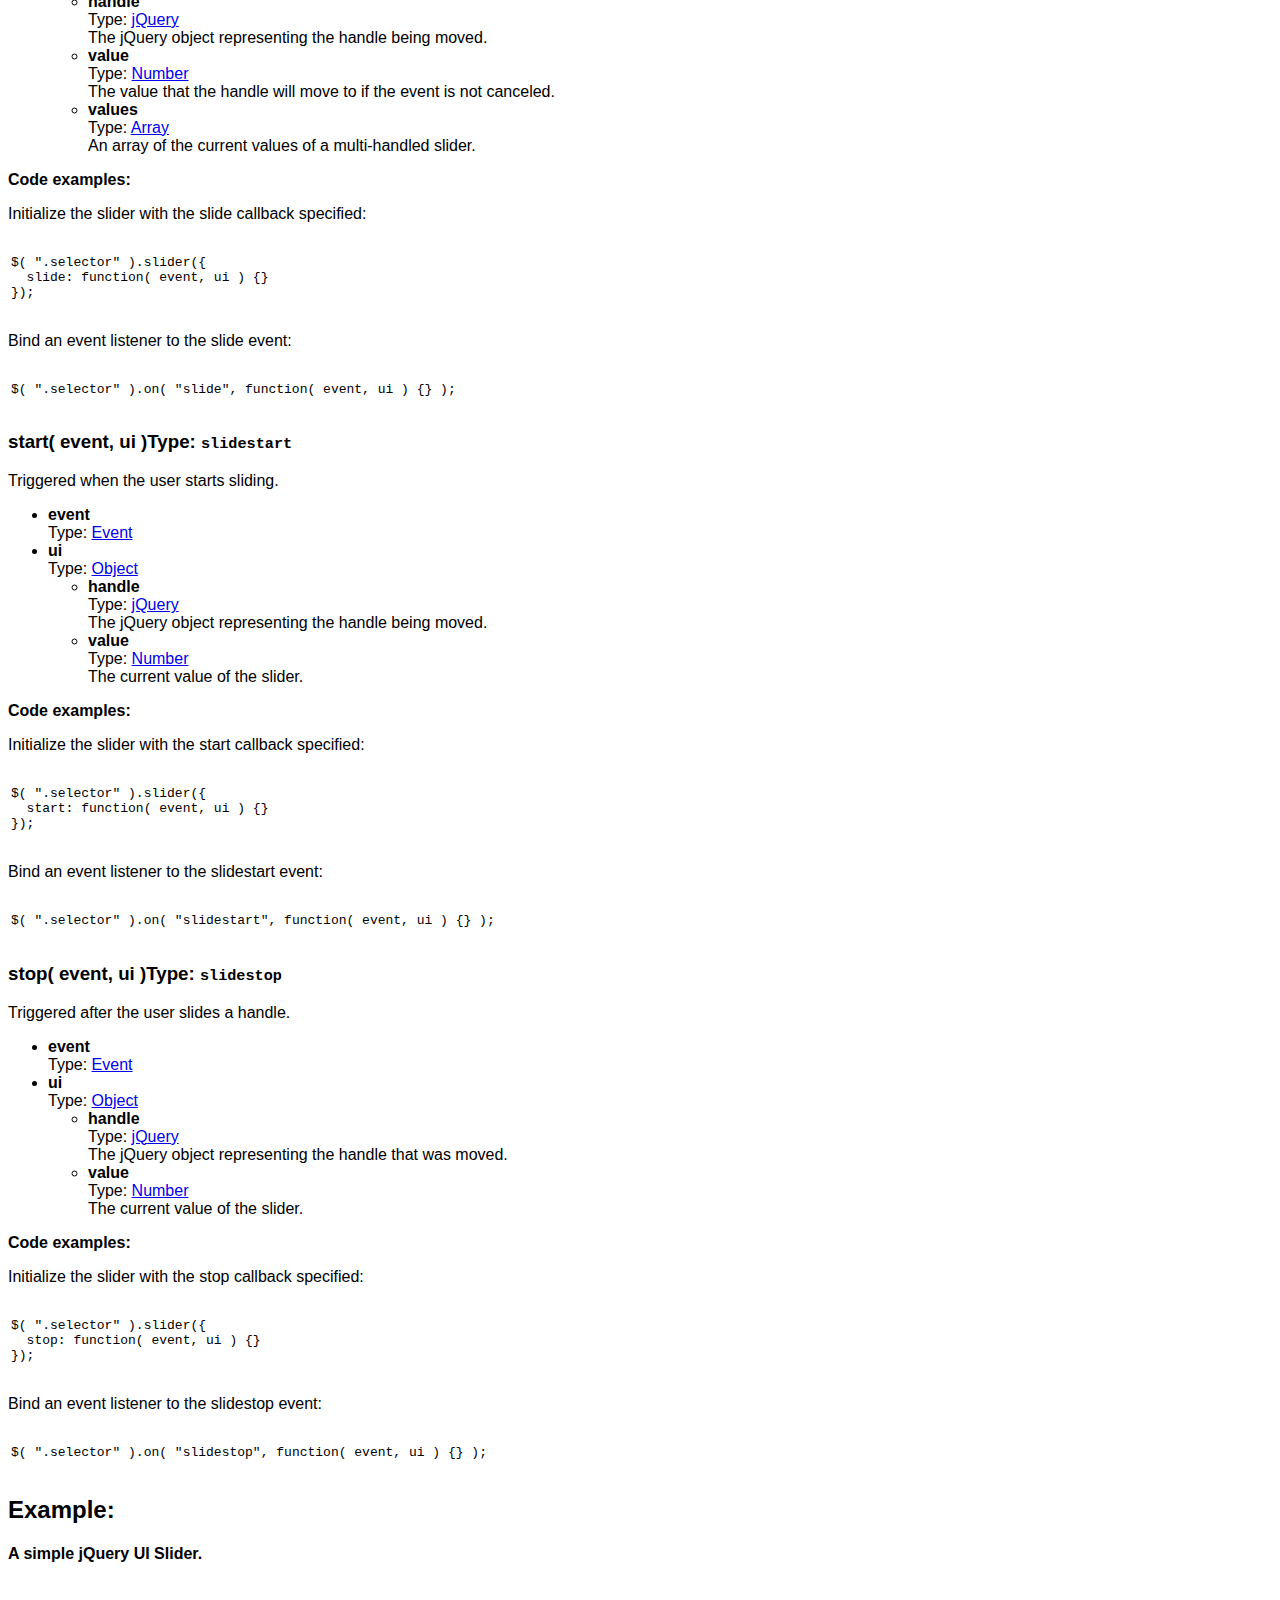
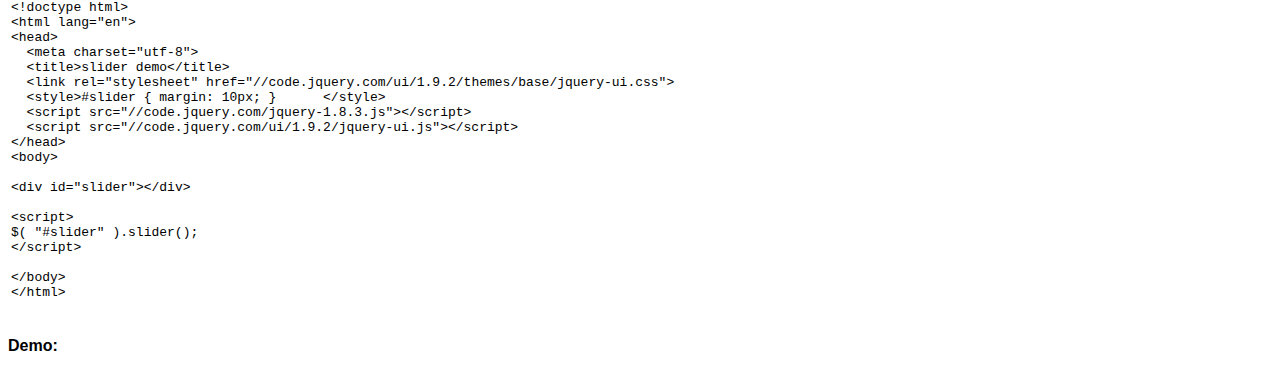
<file: jquery-ui-1.9.2.custom/development-bundle/docs/slider.html>
<!doctype html>
<html lang="en">
<head>
	<meta charset="utf-8">
	<title>jQuery UI slider documentation</title>

	<style>
	body {
		font-family: "Trebuchet MS", "Arial", "Helvetica", "Verdana", "sans-serif"
	}
	.gutter {
		display: none;
	}
	</style>
</head>
<body>

<script>{
		"title":
			"Slider Widget",
		"excerpt":
			"Drag a handle to select a numeric value.",
		"termSlugs": {
			"category": [
				"widgets"
			]
		}
	}</script><article id="slider1" class="entry widget"><h2 class="section-title">
<span>Slider Widget</span><span class="version-details">version added: 1.5</span>
</h2>
<div class="entry-wrapper">
<p class="desc"><strong>Description: </strong>Drag a handle to select a numeric value.</p>
<section id="quick-nav"><header><h2>QuickNav<a href="#entry-examples">Examples</a>
</h2></header><div class="quick-nav-section">
<h3>Options</h3>
<div><a href="#option-animate">animate</a></div>
<div><a href="#option-disabled">disabled</a></div>
<div><a href="#option-max">max</a></div>
<div><a href="#option-min">min</a></div>
<div><a href="#option-orientation">orientation</a></div>
<div><a href="#option-range">range</a></div>
<div><a href="#option-step">step</a></div>
<div><a href="#option-value">value</a></div>
<div><a href="#option-values">values</a></div>
</div>
<div class="quick-nav-section">
<h3>Methods</h3>
<div><a href="#method-destroy">destroy</a></div>
<div><a href="#method-disable">disable</a></div>
<div><a href="#method-enable">enable</a></div>
<div><a href="#method-option">option</a></div>
<div><a href="#method-value">value</a></div>
<div><a href="#method-values">values</a></div>
<div><a href="#method-widget">widget</a></div>
</div>
<div class="quick-nav-section">
<h3>Events</h3>
<div><a href="#event-change">change</a></div>
<div><a href="#event-create">create</a></div>
<div><a href="#event-slide">slide</a></div>
<div><a href="#event-start">start</a></div>
<div><a href="#event-stop">stop</a></div>
</div></section><div class="longdesc" id="entry-longdesc">
		<p>The jQuery UI Slider plugin makes selected elements into sliders. There are various options such as multiple handles and ranges. The handle can be moved with the mouse or the arrow keys.</p>

		<p>The slider widget will create handle elements with the class <code>ui-slider-handle</code> on initialization. You can specify custom handle elements by creating and appending the elements and adding the <code>ui-slider-handle</code> class before initialization. It will only create the number of handles needed to match the length of <a href="#option-value"><code>value</code></a>/<a href="#option-values"><code>values</code></a>. For example, if you specify <code>values: [ 1, 5, 18 ]</code> and create one custom handle, the plugin will create the other two.</p>

		<h3>Dependencies</h3>
		<ul>
			<li><a href="/category/ui-core/">UI Core</a></li>
			<li><a href="/jQuery.widget/">Widget Factory</a></li>
			<li><a href="/mouse/">Mouse Interaction</a></li>
		</ul>
	</div>
<h3>Additional Notes:</h3>
<div class="longdesc"><ul><li>
			This widget requires some functional CSS, otherwise it won't work. If you build a custom theme, use the widget's specific CSS file as a starting point.
		</li></ul></div>
<section id="options"><header><h2>Options</h2></header><div id="option-animate" class="api-item first-item">
<h3>animate<span class="option-type"><strong>Type: </strong><a href="http://api.jquery.com/Types/#Boolean">Boolean</a> or <a href="http://api.jquery.com/Types/#String">String</a> or <a href="http://api.jquery.com/Types/#Number">Number</a></span>
</h3>
<div class="default">
<strong>Default: </strong><code>false</code>
</div>
<div>Whether to slide the handle smoothly when the user clicks on the slider track. Also accepts any valid <a href="//api.jquery.com/animate/#duration">animation duration</a>.</div>
<strong>Multiple types supported:</strong><ul>
<li>
<strong>Boolean</strong>: When set to <code>true</code>, the handle will animate with the default duration.</li>
<li>
<strong>String</strong>: The name of a speed, such as <code>"fast"</code> or <code>"slow"</code>.</li>
<li>
<strong>Number</strong>: The duration of the animation, in milliseconds.</li>
</ul>
<strong>Code examples:</strong><p>Initialize the slider with the <code>animate</code> option specified:</p>
<div class="syntaxhighlighter javascript nogutter">
	<table>
		<tbody>
			<tr>
				<td class="gutter">
					
						<div class="line n1">1</div>
					
				</td>
				<td class="code">
					<pre><div class="container"><div class="line"><code>$( <span class="string">".selector"</span> ).slider({ animate: <span class="string">"fast"</span> });</code></div></div></pre>
				</td>
			</tr>
		</tbody>
	</table>
</div>

<p>Get or set the <code>animate</code> option, after initialization:</p>
<div class="syntaxhighlighter javascript nogutter">
	<table>
		<tbody>
			<tr>
				<td class="gutter">
					
						<div class="line n1">1</div>
					
						<div class="line n2">2</div>
					
						<div class="line n3">3</div>
					
						<div class="line n4">4</div>
					
						<div class="line n5">5</div>
					
				</td>
				<td class="code">
					<pre><div class="container"><div class="line"><code><span class="comment">// getter</span></code></div></div><div class="container"><div class="line"><code><span class="keyword">var</span> animate = $( <span class="string">".selector"</span> ).slider( <span class="string">"option"</span>, <span class="string">"animate"</span> );</code></div></div><div class="container"><div class="line"><code> </code></div></div><div class="container"><div class="line"><code><span class="comment">// setter</span></code></div></div><div class="container"><div class="line"><code>$( <span class="string">".selector"</span> ).slider( <span class="string">"option"</span>, <span class="string">"animate"</span>, <span class="string">"fast"</span> );</code></div></div></pre>
				</td>
			</tr>
		</tbody>
	</table>
</div>

</div>
<div id="option-disabled" class="api-item">
<h3>disabled<span class="option-type"><strong>Type: </strong><a href="http://api.jquery.com/Types/#Boolean">Boolean</a></span>
</h3>
<div class="default">
<strong>Default: </strong><code>false</code>
</div>
<div>Disables the slider if set to <code>true</code>.</div>
<strong>Code examples:</strong><p>Initialize the slider with the <code>disabled</code> option specified:</p>
<div class="syntaxhighlighter javascript nogutter">
	<table>
		<tbody>
			<tr>
				<td class="gutter">
					
						<div class="line n1">1</div>
					
				</td>
				<td class="code">
					<pre><div class="container"><div class="line"><code>$( <span class="string">".selector"</span> ).slider({ disabled: <span class="literal">true</span> });</code></div></div></pre>
				</td>
			</tr>
		</tbody>
	</table>
</div>

<p>Get or set the <code>disabled</code> option, after initialization:</p>
<div class="syntaxhighlighter javascript nogutter">
	<table>
		<tbody>
			<tr>
				<td class="gutter">
					
						<div class="line n1">1</div>
					
						<div class="line n2">2</div>
					
						<div class="line n3">3</div>
					
						<div class="line n4">4</div>
					
						<div class="line n5">5</div>
					
				</td>
				<td class="code">
					<pre><div class="container"><div class="line"><code><span class="comment">// getter</span></code></div></div><div class="container"><div class="line"><code><span class="keyword">var</span> disabled = $( <span class="string">".selector"</span> ).slider( <span class="string">"option"</span>, <span class="string">"disabled"</span> );</code></div></div><div class="container"><div class="line"><code> </code></div></div><div class="container"><div class="line"><code><span class="comment">// setter</span></code></div></div><div class="container"><div class="line"><code>$( <span class="string">".selector"</span> ).slider( <span class="string">"option"</span>, <span class="string">"disabled"</span>, <span class="literal">true</span> );</code></div></div></pre>
				</td>
			</tr>
		</tbody>
	</table>
</div>

</div>
<div id="option-max" class="api-item">
<h3>max<span class="option-type"><strong>Type: </strong><a href="http://api.jquery.com/Types/#Number">Number</a></span>
</h3>
<div class="default">
<strong>Default: </strong><code>100</code>
</div>
<div>The maximum value of the slider.</div>
<strong>Code examples:</strong><p>Initialize the slider with the <code>max</code> option specified:</p>
<div class="syntaxhighlighter javascript nogutter">
	<table>
		<tbody>
			<tr>
				<td class="gutter">
					
						<div class="line n1">1</div>
					
				</td>
				<td class="code">
					<pre><div class="container"><div class="line"><code>$( <span class="string">".selector"</span> ).slider({ max: <span class="number">50</span> });</code></div></div></pre>
				</td>
			</tr>
		</tbody>
	</table>
</div>

<p>Get or set the <code>max</code> option, after initialization:</p>
<div class="syntaxhighlighter javascript nogutter">
	<table>
		<tbody>
			<tr>
				<td class="gutter">
					
						<div class="line n1">1</div>
					
						<div class="line n2">2</div>
					
						<div class="line n3">3</div>
					
						<div class="line n4">4</div>
					
						<div class="line n5">5</div>
					
				</td>
				<td class="code">
					<pre><div class="container"><div class="line"><code><span class="comment">// getter</span></code></div></div><div class="container"><div class="line"><code><span class="keyword">var</span> max = $( <span class="string">".selector"</span> ).slider( <span class="string">"option"</span>, <span class="string">"max"</span> );</code></div></div><div class="container"><div class="line"><code> </code></div></div><div class="container"><div class="line"><code><span class="comment">// setter</span></code></div></div><div class="container"><div class="line"><code>$( <span class="string">".selector"</span> ).slider( <span class="string">"option"</span>, <span class="string">"max"</span>, <span class="number">50</span> );</code></div></div></pre>
				</td>
			</tr>
		</tbody>
	</table>
</div>

</div>
<div id="option-min" class="api-item">
<h3>min<span class="option-type"><strong>Type: </strong><a href="http://api.jquery.com/Types/#Number">Number</a></span>
</h3>
<div class="default">
<strong>Default: </strong><code>0</code>
</div>
<div>The minimum value of the slider.</div>
<strong>Code examples:</strong><p>Initialize the slider with the <code>min</code> option specified:</p>
<div class="syntaxhighlighter javascript nogutter">
	<table>
		<tbody>
			<tr>
				<td class="gutter">
					
						<div class="line n1">1</div>
					
				</td>
				<td class="code">
					<pre><div class="container"><div class="line"><code>$( <span class="string">".selector"</span> ).slider({ min: <span class="number">10</span> });</code></div></div></pre>
				</td>
			</tr>
		</tbody>
	</table>
</div>

<p>Get or set the <code>min</code> option, after initialization:</p>
<div class="syntaxhighlighter javascript nogutter">
	<table>
		<tbody>
			<tr>
				<td class="gutter">
					
						<div class="line n1">1</div>
					
						<div class="line n2">2</div>
					
						<div class="line n3">3</div>
					
						<div class="line n4">4</div>
					
						<div class="line n5">5</div>
					
				</td>
				<td class="code">
					<pre><div class="container"><div class="line"><code><span class="comment">// getter</span></code></div></div><div class="container"><div class="line"><code><span class="keyword">var</span> min = $( <span class="string">".selector"</span> ).slider( <span class="string">"option"</span>, <span class="string">"min"</span> );</code></div></div><div class="container"><div class="line"><code> </code></div></div><div class="container"><div class="line"><code><span class="comment">// setter</span></code></div></div><div class="container"><div class="line"><code>$( <span class="string">".selector"</span> ).slider( <span class="string">"option"</span>, <span class="string">"min"</span>, <span class="number">10</span> );</code></div></div></pre>
				</td>
			</tr>
		</tbody>
	</table>
</div>

</div>
<div id="option-orientation" class="api-item">
<h3>orientation<span class="option-type"><strong>Type: </strong><a href="http://api.jquery.com/Types/#String">String</a></span>
</h3>
<div class="default">
<strong>Default: </strong><code>"horizontal"</code>
</div>
<div>Determines whether the slider handles move horizontally (min on left, max on right) or vertically (min on bottom, max on top). Possible values: <code>"horizontal"</code>, <code>"vertical"</code>.</div>
<strong>Code examples:</strong><p>Initialize the slider with the <code>orientation</code> option specified:</p>
<div class="syntaxhighlighter javascript nogutter">
	<table>
		<tbody>
			<tr>
				<td class="gutter">
					
						<div class="line n1">1</div>
					
				</td>
				<td class="code">
					<pre><div class="container"><div class="line"><code>$( <span class="string">".selector"</span> ).slider({ orientation: <span class="string">"vertical"</span> });</code></div></div></pre>
				</td>
			</tr>
		</tbody>
	</table>
</div>

<p>Get or set the <code>orientation</code> option, after initialization:</p>
<div class="syntaxhighlighter javascript nogutter">
	<table>
		<tbody>
			<tr>
				<td class="gutter">
					
						<div class="line n1">1</div>
					
						<div class="line n2">2</div>
					
						<div class="line n3">3</div>
					
						<div class="line n4">4</div>
					
						<div class="line n5">5</div>
					
				</td>
				<td class="code">
					<pre><div class="container"><div class="line"><code><span class="comment">// getter</span></code></div></div><div class="container"><div class="line"><code><span class="keyword">var</span> orientation = $( <span class="string">".selector"</span> ).slider( <span class="string">"option"</span>, <span class="string">"orientation"</span> );</code></div></div><div class="container"><div class="line"><code> </code></div></div><div class="container"><div class="line"><code><span class="comment">// setter</span></code></div></div><div class="container"><div class="line"><code>$( <span class="string">".selector"</span> ).slider( <span class="string">"option"</span>, <span class="string">"orientation"</span>, <span class="string">"vertical"</span> );</code></div></div></pre>
				</td>
			</tr>
		</tbody>
	</table>
</div>

</div>
<div id="option-range" class="api-item">
<h3>range<span class="option-type"><strong>Type: </strong><a href="http://api.jquery.com/Types/#Boolean">Boolean</a> or <a href="http://api.jquery.com/Types/#String">String</a></span>
</h3>
<div class="default">
<strong>Default: </strong><code>false</code>
</div>
<div>Whether the slider represents a range.</div>
<strong>Multiple types supported:</strong><ul>
<li>
<strong>Boolean</strong>: If set to <code>true</code>, the slider will detect if you have two handles and create a stylable range element between these two.</li>
<li>
<strong>String</strong>: Either <code>"min"</code> or <code>"max"</code>. A min range goes from the slider min to one handle. A max range goes from one handle to the slider max.</li>
</ul>
<strong>Code examples:</strong><p>Initialize the slider with the <code>range</code> option specified:</p>
<div class="syntaxhighlighter javascript nogutter">
	<table>
		<tbody>
			<tr>
				<td class="gutter">
					
						<div class="line n1">1</div>
					
				</td>
				<td class="code">
					<pre><div class="container"><div class="line"><code>$( <span class="string">".selector"</span> ).slider({ range: <span class="literal">true</span> });</code></div></div></pre>
				</td>
			</tr>
		</tbody>
	</table>
</div>

<p>Get or set the <code>range</code> option, after initialization:</p>
<div class="syntaxhighlighter javascript nogutter">
	<table>
		<tbody>
			<tr>
				<td class="gutter">
					
						<div class="line n1">1</div>
					
						<div class="line n2">2</div>
					
						<div class="line n3">3</div>
					
						<div class="line n4">4</div>
					
						<div class="line n5">5</div>
					
				</td>
				<td class="code">
					<pre><div class="container"><div class="line"><code><span class="comment">// getter</span></code></div></div><div class="container"><div class="line"><code><span class="keyword">var</span> range = $( <span class="string">".selector"</span> ).slider( <span class="string">"option"</span>, <span class="string">"range"</span> );</code></div></div><div class="container"><div class="line"><code> </code></div></div><div class="container"><div class="line"><code><span class="comment">// setter</span></code></div></div><div class="container"><div class="line"><code>$( <span class="string">".selector"</span> ).slider( <span class="string">"option"</span>, <span class="string">"range"</span>, <span class="literal">true</span> );</code></div></div></pre>
				</td>
			</tr>
		</tbody>
	</table>
</div>

</div>
<div id="option-step" class="api-item">
<h3>step<span class="option-type"><strong>Type: </strong><a href="http://api.jquery.com/Types/#Number">Number</a></span>
</h3>
<div class="default">
<strong>Default: </strong><code>1</code>
</div>
<div>Determines the size or amount of each interval or step the slider takes between the min and max. The full specified value range of the slider (max - min) should be evenly divisible by the step.</div>
<strong>Code examples:</strong><p>Initialize the slider with the <code>step</code> option specified:</p>
<div class="syntaxhighlighter javascript nogutter">
	<table>
		<tbody>
			<tr>
				<td class="gutter">
					
						<div class="line n1">1</div>
					
				</td>
				<td class="code">
					<pre><div class="container"><div class="line"><code>$( <span class="string">".selector"</span> ).slider({ step: <span class="number">5</span> });</code></div></div></pre>
				</td>
			</tr>
		</tbody>
	</table>
</div>

<p>Get or set the <code>step</code> option, after initialization:</p>
<div class="syntaxhighlighter javascript nogutter">
	<table>
		<tbody>
			<tr>
				<td class="gutter">
					
						<div class="line n1">1</div>
					
						<div class="line n2">2</div>
					
						<div class="line n3">3</div>
					
						<div class="line n4">4</div>
					
						<div class="line n5">5</div>
					
				</td>
				<td class="code">
					<pre><div class="container"><div class="line"><code><span class="comment">// getter</span></code></div></div><div class="container"><div class="line"><code><span class="keyword">var</span> step = $( <span class="string">".selector"</span> ).slider( <span class="string">"option"</span>, <span class="string">"step"</span> );</code></div></div><div class="container"><div class="line"><code> </code></div></div><div class="container"><div class="line"><code><span class="comment">// setter</span></code></div></div><div class="container"><div class="line"><code>$( <span class="string">".selector"</span> ).slider( <span class="string">"option"</span>, <span class="string">"step"</span>, <span class="number">5</span> );</code></div></div></pre>
				</td>
			</tr>
		</tbody>
	</table>
</div>

</div>
<div id="option-value" class="api-item">
<h3>value<span class="option-type"><strong>Type: </strong><a href="http://api.jquery.com/Types/#Number">Number</a></span>
</h3>
<div class="default">
<strong>Default: </strong><code>0</code>
</div>
<div>Determines the value of the slider, if there's only one handle. If there is more than one handle, determines the value of the first handle.</div>
<strong>Code examples:</strong><p>Initialize the slider with the <code>value</code> option specified:</p>
<div class="syntaxhighlighter javascript nogutter">
	<table>
		<tbody>
			<tr>
				<td class="gutter">
					
						<div class="line n1">1</div>
					
				</td>
				<td class="code">
					<pre><div class="container"><div class="line"><code>$( <span class="string">".selector"</span> ).slider({ value: <span class="number">10</span> });</code></div></div></pre>
				</td>
			</tr>
		</tbody>
	</table>
</div>

<p>Get or set the <code>value</code> option, after initialization:</p>
<div class="syntaxhighlighter javascript nogutter">
	<table>
		<tbody>
			<tr>
				<td class="gutter">
					
						<div class="line n1">1</div>
					
						<div class="line n2">2</div>
					
						<div class="line n3">3</div>
					
						<div class="line n4">4</div>
					
						<div class="line n5">5</div>
					
				</td>
				<td class="code">
					<pre><div class="container"><div class="line"><code><span class="comment">// getter</span></code></div></div><div class="container"><div class="line"><code><span class="keyword">var</span> value = $( <span class="string">".selector"</span> ).slider( <span class="string">"option"</span>, <span class="string">"value"</span> );</code></div></div><div class="container"><div class="line"><code> </code></div></div><div class="container"><div class="line"><code><span class="comment">// setter</span></code></div></div><div class="container"><div class="line"><code>$( <span class="string">".selector"</span> ).slider( <span class="string">"option"</span>, <span class="string">"value"</span>, <span class="number">10</span> );</code></div></div></pre>
				</td>
			</tr>
		</tbody>
	</table>
</div>

</div>
<div id="option-values" class="api-item">
<h3>values<span class="option-type"><strong>Type: </strong><a href="http://api.jquery.com/Types/#Array">Array</a></span>
</h3>
<div class="default">
<strong>Default: </strong><code>null</code>
</div>
<div>This option can be used to specify multiple handles. If the <a href="#option-range"><code>range</code></a> option is set to <code>true</code>, the length of <code>values</code> should be 2.</div>
<strong>Code examples:</strong><p>Initialize the slider with the <code>values</code> option specified:</p>
<div class="syntaxhighlighter javascript nogutter">
	<table>
		<tbody>
			<tr>
				<td class="gutter">
					
						<div class="line n1">1</div>
					
				</td>
				<td class="code">
					<pre><div class="container"><div class="line"><code>$( <span class="string">".selector"</span> ).slider({ values: [ <span class="number">10</span>, <span class="number">25</span> ] });</code></div></div></pre>
				</td>
			</tr>
		</tbody>
	</table>
</div>

<p>Get or set the <code>values</code> option, after initialization:</p>
<div class="syntaxhighlighter javascript nogutter">
	<table>
		<tbody>
			<tr>
				<td class="gutter">
					
						<div class="line n1">1</div>
					
						<div class="line n2">2</div>
					
						<div class="line n3">3</div>
					
						<div class="line n4">4</div>
					
						<div class="line n5">5</div>
					
				</td>
				<td class="code">
					<pre><div class="container"><div class="line"><code><span class="comment">// getter</span></code></div></div><div class="container"><div class="line"><code><span class="keyword">var</span> values = $( <span class="string">".selector"</span> ).slider( <span class="string">"option"</span>, <span class="string">"values"</span> );</code></div></div><div class="container"><div class="line"><code> </code></div></div><div class="container"><div class="line"><code><span class="comment">// setter</span></code></div></div><div class="container"><div class="line"><code>$( <span class="string">".selector"</span> ).slider( <span class="string">"option"</span>, <span class="string">"values"</span>, [ <span class="number">10</span>, <span class="number">25</span> ] );</code></div></div></pre>
				</td>
			</tr>
		</tbody>
	</table>
</div>

</div></section><section id="methods"><header><h2>Methods</h2></header><div id="method-destroy"><div class="api-item first-item">
<h3>destroy()<span class="returns">Returns: <a href="http://api.jquery.com/Types/#jQuery">jQuery</a> (<a href="http://learn.jquery.com/jquery-ui/widget-factory/widget-method-invocation/">plugin only</a>)</span>
</h3>
<div>
		Removes the slider functionality completely. This will return the element back to its pre-init state.
	</div>
<ul><li><div class="null-signature">This method does not accept any arguments.</div></li></ul>
<div>
<strong>Code examples:</strong><p>Invoke the destroy method:</p>
<div class="syntaxhighlighter javascript nogutter">
	<table>
		<tbody>
			<tr>
				<td class="gutter">
					
						<div class="line n1">1</div>
					
				</td>
				<td class="code">
					<pre><div class="container"><div class="line"><code>$( <span class="string">".selector"</span> ).slider( <span class="string">"destroy"</span> );</code></div></div></pre>
				</td>
			</tr>
		</tbody>
	</table>
</div>

</div>
</div></div>
<div id="method-disable"><div class="api-item">
<h3>disable()<span class="returns">Returns: <a href="http://api.jquery.com/Types/#jQuery">jQuery</a> (<a href="http://learn.jquery.com/jquery-ui/widget-factory/widget-method-invocation/">plugin only</a>)</span>
</h3>
<div>
		Disables the slider.
	</div>
<ul><li><div class="null-signature">This method does not accept any arguments.</div></li></ul>
<div>
<strong>Code examples:</strong><p>Invoke the disable method:</p>
<div class="syntaxhighlighter javascript nogutter">
	<table>
		<tbody>
			<tr>
				<td class="gutter">
					
						<div class="line n1">1</div>
					
				</td>
				<td class="code">
					<pre><div class="container"><div class="line"><code>$( <span class="string">".selector"</span> ).slider( <span class="string">"disable"</span> );</code></div></div></pre>
				</td>
			</tr>
		</tbody>
	</table>
</div>

</div>
</div></div>
<div id="method-enable"><div class="api-item">
<h3>enable()<span class="returns">Returns: <a href="http://api.jquery.com/Types/#jQuery">jQuery</a> (<a href="http://learn.jquery.com/jquery-ui/widget-factory/widget-method-invocation/">plugin only</a>)</span>
</h3>
<div>
		Enables the slider.
	</div>
<ul><li><div class="null-signature">This method does not accept any arguments.</div></li></ul>
<div>
<strong>Code examples:</strong><p>Invoke the enable method:</p>
<div class="syntaxhighlighter javascript nogutter">
	<table>
		<tbody>
			<tr>
				<td class="gutter">
					
						<div class="line n1">1</div>
					
				</td>
				<td class="code">
					<pre><div class="container"><div class="line"><code>$( <span class="string">".selector"</span> ).slider( <span class="string">"enable"</span> );</code></div></div></pre>
				</td>
			</tr>
		</tbody>
	</table>
</div>

</div>
</div></div>
<div id="method-option">
<div class="api-item">
<h3>option( optionName )<span class="returns">Returns: <a href="http://api.jquery.com/Types/#Object">Object</a></span>
</h3>
<div>Gets the value currently associated with the specified <code>optionName</code>.</div>
<ul><li>
<div><strong>optionName</strong></div>
<div>Type: <a href="http://api.jquery.com/Types/#String">String</a>
</div>
<div>The name of the option to get.</div>
</li></ul>
<div>
<strong>Code examples:</strong><p>Invoke the  method:</p>
<div class="syntaxhighlighter javascript nogutter">
	<table>
		<tbody>
			<tr>
				<td class="gutter">
					
						<div class="line n1">1</div>
					
				</td>
				<td class="code">
					<pre><div class="container"><div class="line"><code><span class="keyword">var</span> isDisabled = $( <span class="string">".selector"</span> ).slider( <span class="string">"option"</span>, <span class="string">"disabled"</span> );</code></div></div></pre>
				</td>
			</tr>
		</tbody>
	</table>
</div>

</div>
</div>
<div class="api-item">
<h3>option()<span class="returns">Returns: <a href="http://api.jquery.com/Types/#PlainObject">PlainObject</a></span>
</h3>
<div>Gets an object containing key/value pairs representing the current slider options hash.</div>
<ul><li><div class="null-signature">This signature does not accept any arguments.</div></li></ul>
<div>
<strong>Code examples:</strong><p>Invoke the  method:</p>
<div class="syntaxhighlighter javascript nogutter">
	<table>
		<tbody>
			<tr>
				<td class="gutter">
					
						<div class="line n1">1</div>
					
				</td>
				<td class="code">
					<pre><div class="container"><div class="line"><code><span class="keyword">var</span> options = $( <span class="string">".selector"</span> ).slider( <span class="string">"option"</span> );</code></div></div></pre>
				</td>
			</tr>
		</tbody>
	</table>
</div>

</div>
</div>
<div class="api-item">
<h3>option( optionName, value )<span class="returns">Returns: <a href="http://api.jquery.com/Types/#jQuery">jQuery</a> (<a href="http://learn.jquery.com/jquery-ui/widget-factory/widget-method-invocation/">plugin only</a>)</span>
</h3>
<div>Sets the value of the slider option associated with the specified <code>optionName</code>.</div>
<ul>
<li>
<div><strong>optionName</strong></div>
<div>Type: <a href="http://api.jquery.com/Types/#String">String</a>
</div>
<div>The name of the option to set.</div>
</li>
<li>
<div><strong>value</strong></div>
<div>Type: <a href="http://api.jquery.com/Types/#Object">Object</a>
</div>
<div>A value to set for the option.</div>
</li>
</ul>
<div>
<strong>Code examples:</strong><p>Invoke the  method:</p>
<div class="syntaxhighlighter javascript nogutter">
	<table>
		<tbody>
			<tr>
				<td class="gutter">
					
						<div class="line n1">1</div>
					
				</td>
				<td class="code">
					<pre><div class="container"><div class="line"><code>$( <span class="string">".selector"</span> ).slider( <span class="string">"option"</span>, <span class="string">"disabled"</span>, <span class="literal">true</span> );</code></div></div></pre>
				</td>
			</tr>
		</tbody>
	</table>
</div>

</div>
</div>
<div class="api-item">
<h3>option( options )<span class="returns">Returns: <a href="http://api.jquery.com/Types/#jQuery">jQuery</a> (<a href="http://learn.jquery.com/jquery-ui/widget-factory/widget-method-invocation/">plugin only</a>)</span>
</h3>
<div>Sets one or more options for the slider.</div>
<ul><li>
<div><strong>options</strong></div>
<div>Type: <a href="http://api.jquery.com/Types/#Object">Object</a>
</div>
<div>A map of option-value pairs to set.</div>
</li></ul>
<div>
<strong>Code examples:</strong><p>Invoke the  method:</p>
<div class="syntaxhighlighter javascript nogutter">
	<table>
		<tbody>
			<tr>
				<td class="gutter">
					
						<div class="line n1">1</div>
					
				</td>
				<td class="code">
					<pre><div class="container"><div class="line"><code>$( <span class="string">".selector"</span> ).slider( <span class="string">"option"</span>, { disabled: <span class="literal">true</span> } );</code></div></div></pre>
				</td>
			</tr>
		</tbody>
	</table>
</div>

</div>
</div>
</div>
<div id="method-value">
<div class="api-item">
<h3>value()<span class="returns">Returns: <a href="http://api.jquery.com/Types/#Number">Number</a></span>
</h3>
<div>Get the value of the slider.</div>
<ul><li><div class="null-signature">This signature does not accept any arguments.</div></li></ul>
<div>
<strong>Code examples:</strong><p>Invoke the  method:</p>
<div class="syntaxhighlighter javascript nogutter">
	<table>
		<tbody>
			<tr>
				<td class="gutter">
					
						<div class="line n1">1</div>
					
				</td>
				<td class="code">
					<pre><div class="container"><div class="line"><code><span class="keyword">var</span> selection = $( <span class="string">".selector"</span> ).slider( <span class="string">"value"</span> );</code></div></div></pre>
				</td>
			</tr>
		</tbody>
	</table>
</div>

</div>
</div>
<div class="api-item">
<h3>value( value )<span class="returns">Returns: <a href="http://api.jquery.com/Types/#jQuery">jQuery</a> (<a href="http://learn.jquery.com/jquery-ui/widget-factory/widget-method-invocation/">plugin only</a>)</span>
</h3>
<div>Set the value of the slider.</div>
<ul><li>
<div><strong>value</strong></div>
<div>Type: <a href="http://api.jquery.com/Types/#Number">Number</a>
</div>
<div>The value to set.</div>
</li></ul>
<div>
<strong>Code examples:</strong><p>Invoke the  method:</p>
<div class="syntaxhighlighter javascript nogutter">
	<table>
		<tbody>
			<tr>
				<td class="gutter">
					
						<div class="line n1">1</div>
					
				</td>
				<td class="code">
					<pre><div class="container"><div class="line"><code>$( <span class="string">".selector"</span> ).slider( <span class="string">"value"</span>, <span class="number">55</span> );</code></div></div></pre>
				</td>
			</tr>
		</tbody>
	</table>
</div>

</div>
</div>
</div>
<div id="method-values">
<div class="api-item">
<h3>values()<span class="returns">Returns: <a href="http://api.jquery.com/Types/#Array">Array</a></span>
</h3>
<div>Get the value for all handles.</div>
<ul><li><div class="null-signature">This signature does not accept any arguments.</div></li></ul>
<div>
<strong>Code examples:</strong><p>Invoke the  method:</p>
<div class="syntaxhighlighter javascript nogutter">
	<table>
		<tbody>
			<tr>
				<td class="gutter">
					
						<div class="line n1">1</div>
					
				</td>
				<td class="code">
					<pre><div class="container"><div class="line"><code><span class="keyword">var</span> values = $( <span class="string">".selector"</span> ).slider( <span class="string">"values"</span> );</code></div></div></pre>
				</td>
			</tr>
		</tbody>
	</table>
</div>

</div>
</div>
<div class="api-item">
<h3>values( index )<span class="returns">Returns: <a href="http://api.jquery.com/Types/#Number">Number</a></span>
</h3>
<div>Get the value for the specified handle.</div>
<ul><li>
<div><strong>index</strong></div>
<div>Type: <a href="http://api.jquery.com/Types/#Integer">Integer</a>
</div>
<div>The zero-based index of the handle.</div>
</li></ul>
<div>
<strong>Code examples:</strong><p>Invoke the  method:</p>
<div class="syntaxhighlighter javascript nogutter">
	<table>
		<tbody>
			<tr>
				<td class="gutter">
					
						<div class="line n1">1</div>
					
				</td>
				<td class="code">
					<pre><div class="container"><div class="line"><code><span class="keyword">var</span> value = $( <span class="string">".selector"</span> ).slider( <span class="string">"values"</span>, <span class="number">0</span> );</code></div></div></pre>
				</td>
			</tr>
		</tbody>
	</table>
</div>

</div>
</div>
<div class="api-item">
<h3>values( index, value )<span class="returns">Returns: <a href="http://api.jquery.com/Types/#jQuery">jQuery</a> (<a href="http://learn.jquery.com/jquery-ui/widget-factory/widget-method-invocation/">plugin only</a>)</span>
</h3>
<div>Set the value for the specified handle.</div>
<ul>
<li>
<div><strong>index</strong></div>
<div>Type: <a href="http://api.jquery.com/Types/#Integer">Integer</a>
</div>
<div>The zero-based index of the handle.</div>
</li>
<li>
<div><strong>value</strong></div>
<div>Type: <a href="http://api.jquery.com/Types/#Number">Number</a>
</div>
<div>The value to set.</div>
</li>
</ul>
<div>
<strong>Code examples:</strong><p>Invoke the  method:</p>
<div class="syntaxhighlighter javascript nogutter">
	<table>
		<tbody>
			<tr>
				<td class="gutter">
					
						<div class="line n1">1</div>
					
				</td>
				<td class="code">
					<pre><div class="container"><div class="line"><code>$( <span class="string">".selector"</span> ).slider( <span class="string">"values"</span>, <span class="number">0</span>, <span class="number">55</span> );</code></div></div></pre>
				</td>
			</tr>
		</tbody>
	</table>
</div>

</div>
</div>
<div class="api-item">
<h3>values( values )<span class="returns">Returns: <a href="http://api.jquery.com/Types/#jQuery">jQuery</a> (<a href="http://learn.jquery.com/jquery-ui/widget-factory/widget-method-invocation/">plugin only</a>)</span>
</h3>
<div>Set the value for all handles.</div>
<ul><li>
<div><strong>values</strong></div>
<div>Type: <a href="http://api.jquery.com/Types/#Array">Array</a>
</div>
<div>The values to set.</div>
</li></ul>
<div>
<strong>Code examples:</strong><p>Invoke the  method:</p>
<div class="syntaxhighlighter javascript nogutter">
	<table>
		<tbody>
			<tr>
				<td class="gutter">
					
						<div class="line n1">1</div>
					
				</td>
				<td class="code">
					<pre><div class="container"><div class="line"><code>$( <span class="string">".selector"</span> ).slider( <span class="string">"values"</span>, [ <span class="number">55</span>, <span class="number">105</span> ] );</code></div></div></pre>
				</td>
			</tr>
		</tbody>
	</table>
</div>

</div>
</div>
</div>
<div id="method-widget"><div class="api-item">
<h3>widget()<span class="returns">Returns: <a href="http://api.jquery.com/Types/#jQuery">jQuery</a></span>
</h3>
<div>
		Returns a <code>jQuery</code> object containing the slider.
	</div>
<ul><li><div class="null-signature">This method does not accept any arguments.</div></li></ul>
<div>
<strong>Code examples:</strong><p>Invoke the widget method:</p>
<div class="syntaxhighlighter javascript nogutter">
	<table>
		<tbody>
			<tr>
				<td class="gutter">
					
						<div class="line n1">1</div>
					
				</td>
				<td class="code">
					<pre><div class="container"><div class="line"><code><span class="keyword">var</span> widget = $( <span class="string">".selector"</span> ).slider( <span class="string">"widget"</span> );</code></div></div></pre>
				</td>
			</tr>
		</tbody>
	</table>
</div>

</div>
</div></div></section><section id="events"><header><h2>Events</h2></header><div id="event-change" class="api-item first-item">
<h3>change( event, ui )<span class="returns">Type: <code>slidechange</code></span>
</h3>
<div>Triggered after the user slides a handle, if the value has changed; or if the value is changed programmatically via the <a href="#method-value"><code>value</code></a> method.</div>
<ul>
<li>
<div><strong>event</strong></div>
<div>Type: <a href="http://api.jquery.com/Types/#Event">Event</a>
</div>
<div></div>
</li>
<li>
<div><strong>ui</strong></div>
<div>Type: <a href="http://api.jquery.com/Types/#Object">Object</a>
</div>
<div></div>
<ul>
<li>
<div><strong>handle</strong></div>
<div>Type: <a href="http://api.jquery.com/Types/#jQuery">jQuery</a>
</div>
<div>The jQuery object representing the handle that was changed.</div>
</li>
<li>
<div><strong>value</strong></div>
<div>Type: <a href="http://api.jquery.com/Types/#Number">Number</a>
</div>
<div>The current value of the slider.</div>
</li>
</ul>
</li>
</ul>
<div>
<strong>Code examples:</strong><p>Initialize the slider with the change callback specified:</p>
<div class="syntaxhighlighter javascript nogutter">
	<table>
		<tbody>
			<tr>
				<td class="gutter">
					
						<div class="line n1">1</div>
					
						<div class="line n2">2</div>
					
						<div class="line n3">3</div>
					
				</td>
				<td class="code">
					<pre><div class="container"><div class="line"><code>$( <span class="string">".selector"</span> ).slider({</code></div></div><div class="container"><div class="line"><code>  change: <span class="keyword">function</span>( event, ui ) {}</code></div></div><div class="container"><div class="line"><code>});</code></div></div></pre>
				</td>
			</tr>
		</tbody>
	</table>
</div>

<p>Bind an event listener to the slidechange event:</p>
<div class="syntaxhighlighter javascript nogutter">
	<table>
		<tbody>
			<tr>
				<td class="gutter">
					
						<div class="line n1">1</div>
					
				</td>
				<td class="code">
					<pre><div class="container"><div class="line"><code>$( <span class="string">".selector"</span> ).on( <span class="string">"slidechange"</span>, <span class="keyword">function</span>( event, ui ) {} );</code></div></div></pre>
				</td>
			</tr>
		</tbody>
	</table>
</div>

</div>
</div>
<div id="event-create" class="api-item">
<h3>create( event, ui )<span class="returns">Type: <code>slidecreate</code></span>
</h3>
<div>
		Triggered when the slider is created.
	</div>
<ul>
<li>
<div><strong>event</strong></div>
<div>Type: <a href="http://api.jquery.com/Types/#Event">Event</a>
</div>
<div></div>
</li>
<li>
<div><strong>ui</strong></div>
<div>Type: <a href="http://api.jquery.com/Types/#Object">Object</a>
</div>
<div></div>
</li>
</ul>
<p><em>Note: The <code>ui</code> object is empty but included for consistency with other events.</em></p>
<div>
<strong>Code examples:</strong><p>Initialize the slider with the create callback specified:</p>
<div class="syntaxhighlighter javascript nogutter">
	<table>
		<tbody>
			<tr>
				<td class="gutter">
					
						<div class="line n1">1</div>
					
						<div class="line n2">2</div>
					
						<div class="line n3">3</div>
					
				</td>
				<td class="code">
					<pre><div class="container"><div class="line"><code>$( <span class="string">".selector"</span> ).slider({</code></div></div><div class="container"><div class="line"><code>  create: <span class="keyword">function</span>( event, ui ) {}</code></div></div><div class="container"><div class="line"><code>});</code></div></div></pre>
				</td>
			</tr>
		</tbody>
	</table>
</div>

<p>Bind an event listener to the slidecreate event:</p>
<div class="syntaxhighlighter javascript nogutter">
	<table>
		<tbody>
			<tr>
				<td class="gutter">
					
						<div class="line n1">1</div>
					
				</td>
				<td class="code">
					<pre><div class="container"><div class="line"><code>$( <span class="string">".selector"</span> ).on( <span class="string">"slidecreate"</span>, <span class="keyword">function</span>( event, ui ) {} );</code></div></div></pre>
				</td>
			</tr>
		</tbody>
	</table>
</div>

</div>
</div>
<div id="event-slide" class="api-item">
<h3>slide( event, ui )<span class="returns">Type: <code>slide</code></span>
</h3>
<div>Triggered on every mouse move during slide. The value provided in the event as <code>ui.value</code> represents the value that the handle will have as a result of the current movement. Canceling the event will prevent the handle from moving and the handle will continue to have its previous value.</div>
<ul>
<li>
<div><strong>event</strong></div>
<div>Type: <a href="http://api.jquery.com/Types/#Event">Event</a>
</div>
<div></div>
</li>
<li>
<div><strong>ui</strong></div>
<div>Type: <a href="http://api.jquery.com/Types/#Object">Object</a>
</div>
<div></div>
<ul>
<li>
<div><strong>handle</strong></div>
<div>Type: <a href="http://api.jquery.com/Types/#jQuery">jQuery</a>
</div>
<div>The jQuery object representing the handle being moved.</div>
</li>
<li>
<div><strong>value</strong></div>
<div>Type: <a href="http://api.jquery.com/Types/#Number">Number</a>
</div>
<div>The value that the handle will move to if the event is not canceled.</div>
</li>
<li>
<div><strong>values</strong></div>
<div>Type: <a href="http://api.jquery.com/Types/#Array">Array</a>
</div>
<div>An array of the current values of a multi-handled slider.</div>
</li>
</ul>
</li>
</ul>
<div>
<strong>Code examples:</strong><p>Initialize the slider with the slide callback specified:</p>
<div class="syntaxhighlighter javascript nogutter">
	<table>
		<tbody>
			<tr>
				<td class="gutter">
					
						<div class="line n1">1</div>
					
						<div class="line n2">2</div>
					
						<div class="line n3">3</div>
					
				</td>
				<td class="code">
					<pre><div class="container"><div class="line"><code>$( <span class="string">".selector"</span> ).slider({</code></div></div><div class="container"><div class="line"><code>  slide: <span class="keyword">function</span>( event, ui ) {}</code></div></div><div class="container"><div class="line"><code>});</code></div></div></pre>
				</td>
			</tr>
		</tbody>
	</table>
</div>

<p>Bind an event listener to the slide event:</p>
<div class="syntaxhighlighter javascript nogutter">
	<table>
		<tbody>
			<tr>
				<td class="gutter">
					
						<div class="line n1">1</div>
					
				</td>
				<td class="code">
					<pre><div class="container"><div class="line"><code>$( <span class="string">".selector"</span> ).on( <span class="string">"slide"</span>, <span class="keyword">function</span>( event, ui ) {} );</code></div></div></pre>
				</td>
			</tr>
		</tbody>
	</table>
</div>

</div>
</div>
<div id="event-start" class="api-item">
<h3>start( event, ui )<span class="returns">Type: <code>slidestart</code></span>
</h3>
<div>Triggered when the user starts sliding.</div>
<ul>
<li>
<div><strong>event</strong></div>
<div>Type: <a href="http://api.jquery.com/Types/#Event">Event</a>
</div>
<div></div>
</li>
<li>
<div><strong>ui</strong></div>
<div>Type: <a href="http://api.jquery.com/Types/#Object">Object</a>
</div>
<div></div>
<ul>
<li>
<div><strong>handle</strong></div>
<div>Type: <a href="http://api.jquery.com/Types/#jQuery">jQuery</a>
</div>
<div>The jQuery object representing the handle being moved.</div>
</li>
<li>
<div><strong>value</strong></div>
<div>Type: <a href="http://api.jquery.com/Types/#Number">Number</a>
</div>
<div>The current value of the slider.</div>
</li>
</ul>
</li>
</ul>
<div>
<strong>Code examples:</strong><p>Initialize the slider with the start callback specified:</p>
<div class="syntaxhighlighter javascript nogutter">
	<table>
		<tbody>
			<tr>
				<td class="gutter">
					
						<div class="line n1">1</div>
					
						<div class="line n2">2</div>
					
						<div class="line n3">3</div>
					
				</td>
				<td class="code">
					<pre><div class="container"><div class="line"><code>$( <span class="string">".selector"</span> ).slider({</code></div></div><div class="container"><div class="line"><code>  start: <span class="keyword">function</span>( event, ui ) {}</code></div></div><div class="container"><div class="line"><code>});</code></div></div></pre>
				</td>
			</tr>
		</tbody>
	</table>
</div>

<p>Bind an event listener to the slidestart event:</p>
<div class="syntaxhighlighter javascript nogutter">
	<table>
		<tbody>
			<tr>
				<td class="gutter">
					
						<div class="line n1">1</div>
					
				</td>
				<td class="code">
					<pre><div class="container"><div class="line"><code>$( <span class="string">".selector"</span> ).on( <span class="string">"slidestart"</span>, <span class="keyword">function</span>( event, ui ) {} );</code></div></div></pre>
				</td>
			</tr>
		</tbody>
	</table>
</div>

</div>
</div>
<div id="event-stop" class="api-item">
<h3>stop( event, ui )<span class="returns">Type: <code>slidestop</code></span>
</h3>
<div>Triggered after the user slides a handle.</div>
<ul>
<li>
<div><strong>event</strong></div>
<div>Type: <a href="http://api.jquery.com/Types/#Event">Event</a>
</div>
<div></div>
</li>
<li>
<div><strong>ui</strong></div>
<div>Type: <a href="http://api.jquery.com/Types/#Object">Object</a>
</div>
<div></div>
<ul>
<li>
<div><strong>handle</strong></div>
<div>Type: <a href="http://api.jquery.com/Types/#jQuery">jQuery</a>
</div>
<div>The jQuery object representing the handle that was moved.</div>
</li>
<li>
<div><strong>value</strong></div>
<div>Type: <a href="http://api.jquery.com/Types/#Number">Number</a>
</div>
<div>The current value of the slider.</div>
</li>
</ul>
</li>
</ul>
<div>
<strong>Code examples:</strong><p>Initialize the slider with the stop callback specified:</p>
<div class="syntaxhighlighter javascript nogutter">
	<table>
		<tbody>
			<tr>
				<td class="gutter">
					
						<div class="line n1">1</div>
					
						<div class="line n2">2</div>
					
						<div class="line n3">3</div>
					
				</td>
				<td class="code">
					<pre><div class="container"><div class="line"><code>$( <span class="string">".selector"</span> ).slider({</code></div></div><div class="container"><div class="line"><code>  stop: <span class="keyword">function</span>( event, ui ) {}</code></div></div><div class="container"><div class="line"><code>});</code></div></div></pre>
				</td>
			</tr>
		</tbody>
	</table>
</div>

<p>Bind an event listener to the slidestop event:</p>
<div class="syntaxhighlighter javascript nogutter">
	<table>
		<tbody>
			<tr>
				<td class="gutter">
					
						<div class="line n1">1</div>
					
				</td>
				<td class="code">
					<pre><div class="container"><div class="line"><code>$( <span class="string">".selector"</span> ).on( <span class="string">"slidestop"</span>, <span class="keyword">function</span>( event, ui ) {} );</code></div></div></pre>
				</td>
			</tr>
		</tbody>
	</table>
</div>

</div>
</div></section><section class="entry-examples" id="entry-examples"><header><h2>Example:</h2></header><div class="entry-example" id="example-0">
<h4><span class="desc">A simple jQuery UI Slider.</span></h4>
<div class="syntaxhighlighter xml ">
	<table>
		<tbody>
			<tr>
				<td class="gutter">
					
						<div class="line n1">1</div>
					
						<div class="line n2">2</div>
					
						<div class="line n3">3</div>
					
						<div class="line n4">4</div>
					
						<div class="line n5">5</div>
					
						<div class="line n6">6</div>
					
						<div class="line n7">7</div>
					
						<div class="line n8">8</div>
					
						<div class="line n9">9</div>
					
						<div class="line n10">10</div>
					
						<div class="line n11">11</div>
					
						<div class="line n12">12</div>
					
						<div class="line n13">13</div>
					
						<div class="line n14">14</div>
					
						<div class="line n15">15</div>
					
						<div class="line n16">16</div>
					
						<div class="line n17">17</div>
					
						<div class="line n18">18</div>
					
						<div class="line n19">19</div>
					
						<div class="line n20">20</div>
					
				</td>
				<td class="code">
					<pre><div class="container"><div class="line"><code><span class="doctype">&lt;!doctype html&gt;</span></code></div></div><div class="container"><div class="line"><code><span class="tag">&lt;<span class="title">html</span> <span class="attribute">lang</span>=<span class="value">"en"</span>&gt;</span></code></div></div><div class="container"><div class="line"><code><span class="tag">&lt;<span class="title">head</span>&gt;</span></code></div></div><div class="container"><div class="line"><code>  <span class="tag">&lt;<span class="title">meta</span> <span class="attribute">charset</span>=<span class="value">"utf-8"</span>&gt;</span></code></div></div><div class="container"><div class="line"><code>  <span class="tag">&lt;<span class="title">title</span>&gt;</span>slider demo<span class="tag">&lt;/<span class="title">title</span>&gt;</span></code></div></div><div class="container"><div class="line"><code>  <span class="tag">&lt;<span class="title">link</span> <span class="attribute">rel</span>=<span class="value">"stylesheet"</span> <span class="attribute">href</span>=<span class="value">"//code.jquery.com/ui/1.9.2/themes/base/jquery-ui.css"</span>&gt;</span></code></div></div><div class="container"><div class="line"><code>  <span class="tag">&lt;<span class="title">style</span>&gt;</span><span class="css"><span class="id">#slider</span> <span class="rules">{ <span class="rule"><span class="attribute">margin</span>:<span class="value"> <span class="number">10</span>px;</span></span> <span class="rule">}</span></span>	</span><span class="tag">&lt;/<span class="title">style</span>&gt;</span></code></div></div><div class="container"><div class="line"><code>  <span class="tag">&lt;<span class="title">script</span> <span class="attribute">src</span>=<span class="value">"//code.jquery.com/jquery-1.8.3.js"</span>&gt;</span><span class="javascript"></span><span class="tag">&lt;/<span class="title">script</span>&gt;</span></code></div></div><div class="container"><div class="line"><code>  <span class="tag">&lt;<span class="title">script</span> <span class="attribute">src</span>=<span class="value">"//code.jquery.com/ui/1.9.2/jquery-ui.js"</span>&gt;</span><span class="javascript"></span><span class="tag">&lt;/<span class="title">script</span>&gt;</span></code></div></div><div class="container"><div class="line"><code><span class="tag">&lt;/<span class="title">head</span>&gt;</span></code></div></div><div class="container"><div class="line"><code><span class="tag">&lt;<span class="title">body</span>&gt;</span></code></div></div><div class="container"><div class="line"><code> </code></div></div><div class="container"><div class="line"><code><span class="tag">&lt;<span class="title">div</span> <span class="attribute">id</span>=<span class="value">"slider"</span>&gt;</span><span class="tag">&lt;/<span class="title">div</span>&gt;</span></code></div></div><div class="container"><div class="line"><code> </code></div></div><div class="container"><div class="line"><code><span class="tag">&lt;<span class="title">script</span>&gt;</span><span class="javascript"></span></code></div></div><div class="container"><div class="line"><code>$( <span class="string">"#slider"</span> ).slider();</code></div></div><div class="container"><div class="line"><code><span class="tag">&lt;/<span class="title">script</span>&gt;</span></code></div></div><div class="container"><div class="line"><code> </code></div></div><div class="container"><div class="line"><code><span class="tag">&lt;/<span class="title">body</span>&gt;</span></code></div></div><div class="container"><div class="line"><code><span class="tag">&lt;/<span class="title">html</span>&gt;</span></code></div></div></pre>
				</td>
			</tr>
		</tbody>
	</table>
</div>

<h4>Demo:</h4>
<div class="demo code-demo" data-height="50"></div>
</div></section>
</div></article>

</body>
</html>
</file>
<file: dest/css/main.css>
/*----fonts----*/

@font-face {
	font-family: 'segoe-Ui';
	src:url('/dest/fonts/segoeui-webfont.eot?') format('eot'),
	url('/dest/fonts/segoeui-webfont.otf') format('otf'),
	url('/dest/fonts/segoeui-webfont.woff') format('woff'),
	url('/dest/fonts/segoeui-webfont.ttf') format('ttf'),
	url('/dest/fonts/segoeui-webfont.svg#segoeui-webfont') format('eot');
}

.myriad-r {
	font-family: "segoe-Ui";
}

						/*----main----*/

html {
	height: 100%;
	width: 100%;
	font-size: 100.01%;
}

body {
	-webkit-font-smoothing: antialised;
	width: 100%;
	height: 100%;
	font: 12px/1.4 'Arial', 'Helvetica', sans-serif;
}

p {
	margin: 0;
	padding: 0;
}

pre{
	 overflow: hidden !important;
}

	.position {
		width: 1100px;
		height: 687px;
		border: 1px solid #000;
		background-color: #ececec;
		background: url('../img/main_back.jpg') no-repeat;
		-moz-background-size: 100%;
		-webkit-background-size: 100%;
		-o-background-size: 100%;
		background-size: 100%; 
		-webkit-border-radius:12px;
		-moz-border-radius:12x;
		border-radius:12px;
		margin:10px auto;
		behavior: url(/dest/pie/PIE.php);
	}

/* Ie 8 scale background*/
	.ie8 .position {
		filter: progid:DXImageTransform.Microsoft.AlphaImageLoader(src='/dest/img/main_back.jpg', sizingMethod='scale');
	}
						/*----end main----*/

						/*----header----*/

	.wrapp {
		margin: 0 auto;
		width: 90%;
	}

	.title {
		text-align: center;
		text-transform: uppercase;
		font-family: 'segoe-Ui';
		color: #fff;
		font-size: 24px;
		font-weight: 400;
		line-height: 100px;
		margin-top: 30px;
	}

						/*----end header----*/

						/*----app----*/

.app {
	overflow:hidden;
}

	.app__title {
		text-align: center;
		font-size: 18px;
		font-family: 'segoe-Ui';
		font-weight: 600;
		padding-bottom: 30px;
		text-transform: uppercase;
		color:#fff;

	}


						/*----app-left----*/

	.app__left {
		display: block;
		float:left;
		width: 40%;
		padding-left: 5%;
	}



		.app__left-option {
			padding:0 0 30px 30px;
		}

			.app__left-option_box {
				padding-bottom:15px;
			}

			.app__left-option_name {
				float: left;
				font:18px/1.4 'segoe-UI';
				color:#fff;
			}

			.app__left-option_control {
				padding-top: 5px;
				padding-left: 120px;
				width: 200px;
			}

			.app__left-name_button-text {
				float: left;
				font:18px/1.4 'segoe-UI';
				color:#fff;
			}

			.app__left-name_button-input {
				display: block;
				padding-left: 50px;
			}

						/*----app-right----*/

	.app__right {
		display: block;
		float:right;
		width: 40%;
	}

	.app__right-box {
		padding-left: 10%;
		width: 80%;
		text-align: center;
		min-height: 100px;
		line-height: 100px;
	}

		.app-element {
			margin:0 auto;
			border: none;
			background-color: #acacac;
			-webkit-border-radius:7px;
			-moz-border-radius:7px;
			border-radius:7px;
		}


						/*----end app----*/

						/*----app-code----*/
.app-code {
	overflow:hidden;
	margin-top:90px;
}

	.app-resultHtml {
		display: block;
		float:left;
		width: 40%;
		padding-left: 10%;
		text-align: center;
		font:14px/1.4 'segoe-UI';
		color:#fff; 
	}

	.app-resultCss {
		display: block;
		float:right;
		width: 40%;
		padding-right: 10%;
		text-align: center;
		font:14px/1.4 'segoe-UI';
		color:#fff; 
	}
				/*mail*/

	.app-code__mail {
	padding: 20px 0 0 300px;
	margin: 0 auto;
	width: 50%;
	}

		input[type="submit"] {
			background-color: #ddfafa;
			border:none;
			height:22px;
			font:14px/1.4 'segoe-UI';
			color:red;
		}
				/*end mail*/

				/*----player----*/

#player {
	padding-top:20px;
	width: 40%;
	margin: 0 auto;
}


@media only screen and (max-width: 1200px) {
	.position {
		width: 1100px;
		height: 687px;
	}
}

@media only screen and (min-width: 992px) and (max-width: 1200px) {
	.position {
		width: 970px;
		height: 606px;
	}

	.app-code {
		overflow: hidden;
		margin-top: 50px;
	}
}

@media only screen and (min-width: 768px) and (max-width: 992px) {
	.position {
		width:750px;
		height:768px;
		background: url('../img/main1024x768.jpg') no-repeat;
	}

	/*scale background ie8*/
	.ie8 .position {
		filter: progid:DXImageTransform.Microsoft.AlphaImageLoader(src='/dest/img/main1024x768.jpg', sizingMethod='crop');
	}

	.wrapp {
		width: 95%;
	}

		.app__left {
			padding-left: 1%;
		}

		.app__right {
			width: 50%;
		}

		.app-resultCss {
			color: #00A3FF;

			width: 90%;
			font: 14px/1.4 'segoe-UI';
			padding-top: 30px;
			text-align: center;
			margin: 0 35px;
			display: block;
			float: left;
		}

		.app-resultHtml {
			display: block;
			float: left;
			text-align: center;
			font: 14px/1.4 'segoe-UI';
			color: #00A3FF;
			width: 95%;
			padding-left: 30px;
		}

		.app-code__mail {
			margin: 0 auto;
			width: 50%;
			padding: 100px 0 0 200px;
		}
}

@media only screen and (max-width: 768px) {
	.position {
		width:750px;
		height:768px;
		background: url('../img/main1024x768.jpg') no-repeat;
	}

		/*scale background ie8*/
	.ie8 .position {
		filter: progid:DXImageTransform.Microsoft.AlphaImageLoader(src='/dest/img/main1024x768.jpg', sizingMethod='crop');
	}


		.app-resultCss {
			width: 95%;
			font: 14px/1.4 'segoe-UI';
			color: #00A3FF;

			text-align: center;
			padding-top: 30px;
			margin: 0 auto;
			display: block;
			float: left;
		}

		.app-resultHtml {
			display: block;
			float: left;
			text-align: center;
			font: 14px/1.4 'segoe-UI';
			color: #00A3FF;
			width: 95%;
			padding-left: 30px;
		}

		.app-code__mail {
			margin: 0 auto;
			width: 50%;
			padding: 100px 0 0 200px;
		}


}
</file>
<file: phpmailer/test_script/styles/shCore.css>
/**
 * SyntaxHighlighter
 * http://alexgorbatchev.com/
 *
 * SyntaxHighlighter is donationware. If you are using it, please donate.
 * http://alexgorbatchev.com/wiki/SyntaxHighlighter:Donate
 *
 * @version
 * 2.0.296 (March 01 2009)
 * 
 * @copyright
 * Copyright (C) 2004-2009 Alex Gorbatchev.
 *
 * @license
 * This file is part of SyntaxHighlighter.
 * 
 * SyntaxHighlighter is free software: you can redistribute it and/or modify
 * it under the terms of the GNU General Public License as published by
 * the Free Software Foundation, either version 3 of the License, or
 * (at your option) any later version.
 * 
 * SyntaxHighlighter is distributed in the hope that it will be useful,
 * but WITHOUT ANY WARRANTY; without even the implied warranty of
 * MERCHANTABILITY or FITNESS FOR A PARTICULAR PURPOSE.  See the
 * GNU General Public License for more details.
 * 
 * You should have received a copy of the GNU General Public License
 * along with SyntaxHighlighter.  If not, see <http://www.gnu.org/licenses/>.
 */
.syntaxhighlighter,
.syntaxhighlighter div,
.syntaxhighlighter code,
.syntaxhighlighter span
{
	margin: 0 !important;
	padding: 0 !important;
	border: 0 !important;
	outline: 0 !important;
	background: none !important;
	text-align: left !important;
	float: none !important;
	vertical-align: baseline !important;
	position: static !important;
	left: auto !important;
	top: auto !important;
	right: auto !important;
	bottom: auto !important;
	height: auto !important;
	width: auto !important;
	line-height: 1.1em !important;
	font-family: "Consolas", "Monaco", "Bitstream Vera Sans Mono", "Courier New", Courier, monospace !important;
	font-weight: normal !important;
	font-style: normal !important;
	font-size: 1em !important;
}

.syntaxhighlighter
{
	width: 100% !important;
	margin: 1em 0 1em 0 !important;
	padding: 1px !important; /* adds a little border on top and bottom */
	position: relative !important;
}

.syntaxhighlighter .bold {
	font-weight: bold !important;
}

.syntaxhighlighter .italic {
	font-style: italic !important;
}

.syntaxhighlighter .line .number
{
	float: left !important; 
	width: 3em !important; 
	padding-right: .3em !important;
	text-align: right !important;
	display: block !important;
}

/* Disable numbers when no gutter option is set */
.syntaxhighlighter.nogutter .line .number
{
	display: none !important;
}

.syntaxhighlighter .line .content
{
	margin-left: 3.3em !important; 
	padding-left: .5em !important;
	display: block !important;
}

.syntaxhighlighter .line .content .block
{
	display: block !important;
	padding-left: 1.5em !important;
	text-indent: -1.5em !important;
}

.syntaxhighlighter .line .content .spaces
{
	display: none !important;
}

/* Disable border and margin on the lines when no gutter option is set */
.syntaxhighlighter.nogutter .line .content
{
	margin-left: 0 !important; 
	border-left: none !important;
}

.syntaxhighlighter .bar
{
}

.syntaxhighlighter.collapsed .bar
{

}

.syntaxhighlighter.nogutter .ruler
{
	margin-left: 0 !important;
	padding-left: 0 !important;
}

.syntaxhighlighter .ruler
{
	padding: 0 0 .5em .5em !important;
	margin-left: 3.3em !important;
	overflow: hidden !important;
}

/* Adjust some properties when collapsed */

.syntaxhighlighter.collapsed .lines,
.syntaxhighlighter.collapsed .ruler
{
	display: none !important;
}

/* Styles for the toolbar */

.syntaxhighlighter .toolbar
{
	position: absolute !important;
	right: 0px !important;
	top: 0px !important;
	font-size: 1px !important;
	padding: 8px 8px 8px 0 !important; /* in px because images don't scale with ems */
}

.syntaxhighlighter.collapsed .toolbar
{
	font-size: 80% !important;
	padding: .2em 0 .5em .5em !important;
	position: static !important;
}

.syntaxhighlighter .toolbar a.item,
.syntaxhighlighter .toolbar .item
{
	display: block !important;
	float: left !important;
	margin-left: 8px !important;
	background-repeat: no-repeat !important;
	overflow: hidden !important;
	text-indent: -5000px !important;
}

.syntaxhighlighter.collapsed .toolbar .item
{
	display: none !important;
}

.syntaxhighlighter.collapsed .toolbar .item.expandSource
{
	background-image: url(magnifier.png) !important;
	display: inline !important;
	text-indent: 0 !important;
	width: auto !important;
	float: none !important;
	height: 16px !important;
	padding-left: 20px !important;
}

.syntaxhighlighter .toolbar .item.viewSource
{
	background-image: url(page_white_code.png) !important;
}

.syntaxhighlighter .toolbar .item.printSource
{
	background-image: url(printer.png) !important;
}

.syntaxhighlighter .toolbar .item.copyToClipboard
{
	text-indent: 0 !important;
	background: none !important;
	overflow: visible !important;
}

.syntaxhighlighter .toolbar .item.about
{
	background-image: url(help.png) !important;
}

/** 
 * Print view.
 * Colors are based on the default theme without background.
 */

.syntaxhighlighter.printing,
.syntaxhighlighter.printing .line.alt1 .content,
.syntaxhighlighter.printing .line.alt2 .content,
.syntaxhighlighter.printing .line.highlighted .number,
.syntaxhighlighter.printing .line.highlighted.alt1 .content,
.syntaxhighlighter.printing .line.highlighted.alt2 .content,
.syntaxhighlighter.printing .line .content .block
{
	background: none !important;
}

/* Gutter line numbers */
.syntaxhighlighter.printing .line .number
{
	color: #bbb !important;
}

/* Add border to the lines */
.syntaxhighlighter.printing .line .content
{
	color: #000 !important;
}

/* Toolbar when visible */
.syntaxhighlighter.printing .toolbar,
.syntaxhighlighter.printing .ruler
{
	display: none !important;
}

.syntaxhighlighter.printing a
{
	text-decoration: none !important;
}

.syntaxhighlighter.printing .plain,
.syntaxhighlighter.printing .plain a
{ 
	color: #000 !important;
}

.syntaxhighlighter.printing .comments,
.syntaxhighlighter.printing .comments a
{ 
	color: #008200 !important;
}

.syntaxhighlighter.printing .string,
.syntaxhighlighter.printing .string a
{
	color: blue !important; 
}

.syntaxhighlighter.printing .keyword
{ 
	color: #069 !important; 
	font-weight: bold !important; 
}

.syntaxhighlighter.printing .preprocessor 
{ 
	color: gray !important; 
}

.syntaxhighlighter.printing .variable 
{ 
	color: #a70 !important; 
}

.syntaxhighlighter.printing .value
{ 
	color: #090 !important; 
}

.syntaxhighlighter.printing .functions
{ 
	color: #ff1493 !important; 
}

.syntaxhighlighter.printing .constants
{ 
	color: #0066CC !important; 
}

.syntaxhighlighter.printing .script
{
	font-weight: bold !important;
}

.syntaxhighlighter.printing .color1,
.syntaxhighlighter.printing .color1 a
{ 
	color: #808080 !important; 
}

.syntaxhighlighter.printing .color2,
.syntaxhighlighter.printing .color2 a
{ 
	color: #ff1493 !important; 
}

.syntaxhighlighter.printing .color3,
.syntaxhighlighter.printing .color3 a
{ 
	color: red !important; 
}
</file>
<file: phpmailer/test_script/styles/shThemeDefault.css>
/**
 * SyntaxHighlighter
 * http://alexgorbatchev.com/
 *
 * SyntaxHighlighter is donationware. If you are using it, please donate.
 * http://alexgorbatchev.com/wiki/SyntaxHighlighter:Donate
 *
 * @version
 * 2.0.296 (March 01 2009)
 * 
 * @copyright
 * Copyright (C) 2004-2009 Alex Gorbatchev.
 *
 * @license
 * This file is part of SyntaxHighlighter.
 * 
 * SyntaxHighlighter is free software: you can redistribute it and/or modify
 * it under the terms of the GNU General Public License as published by
 * the Free Software Foundation, either version 3 of the License, or
 * (at your option) any later version.
 * 
 * SyntaxHighlighter is distributed in the hope that it will be useful,
 * but WITHOUT ANY WARRANTY; without even the implied warranty of
 * MERCHANTABILITY or FITNESS FOR A PARTICULAR PURPOSE.  See the
 * GNU General Public License for more details.
 * 
 * You should have received a copy of the GNU General Public License
 * along with SyntaxHighlighter.  If not, see <http://www.gnu.org/licenses/>.
 */
/************************************
 * Default Syntax Highlighter theme.
 * 
 * Interface elements.
 ************************************/

.syntaxhighlighter
{
	background-color: #E7E5DC !important;
}

/* Highlighed line number */
.syntaxhighlighter .line.highlighted .number
{
	background-color: #6CE26C !important;
	color: black !important;
}

/* Highlighed line */
.syntaxhighlighter .line.highlighted.alt1 .content,
.syntaxhighlighter .line.highlighted.alt2 .content
{
	background-color: #6CE26C !important;
}

/* Gutter line numbers */
.syntaxhighlighter .line .number
{
	color: #5C5C5C !important;
}

/* Add border to the lines */
.syntaxhighlighter .line .content
{
	border-left: 3px solid #6CE26C !important;
	color: #000 !important;
}

.syntaxhighlighter.printing .line .content 
{
	border: 0 !important;
}

/* First line */
.syntaxhighlighter .line.alt1 .content
{
	background-color: #fff !important;
}

/* Second line */
.syntaxhighlighter .line.alt2 .content
{
	background-color: #F8F8F8 !important;
}

.syntaxhighlighter .line .content .block
{
	background: url(wrapping.png) 0 1.1em no-repeat !important;
}

.syntaxhighlighter .ruler
{
	color: silver !important;
	background-color: #F8F8F8 !important;
	border-left: 3px solid #6CE26C !important;
}

.syntaxhighlighter.nogutter .ruler
{
	border: 0 !important;
}

.syntaxhighlighter .toolbar
{
	background-color: #F8F8F8 !important;
	border: #E7E5DC solid 1px !important;
}

.syntaxhighlighter .toolbar a
{
	color: #a0a0a0 !important;
}

.syntaxhighlighter .toolbar a:hover
{
	color: red !important;
}

/************************************
 * Actual syntax highlighter colors.
 ************************************/
.syntaxhighlighter .plain,
.syntaxhighlighter .plain a
{ 
	color: #000 !important;
}

.syntaxhighlighter .comments,
.syntaxhighlighter .comments a
{ 
	color: #008200 !important;
}

.syntaxhighlighter .string,
.syntaxhighlighter .string a
{
	color: blue !important; 
}

.syntaxhighlighter .keyword
{ 
	color: #069 !important; 
	font-weight: bold !important; 
}

.syntaxhighlighter .preprocessor 
{ 
	color: gray !important; 
}

.syntaxhighlighter .variable 
{ 
	color: #a70 !important; 
}

.syntaxhighlighter .value
{ 
	color: #090 !important; 
}

.syntaxhighlighter .functions
{ 
	color: #ff1493 !important; 
}

.syntaxhighlighter .constants
{ 
	color: #0066CC !important; 
}

.syntaxhighlighter .script
{ 
	background-color: yellow !important;
}

.syntaxhighlighter .color1,
.syntaxhighlighter .color1 a
{ 
	color: #808080 !important; 
}

.syntaxhighlighter .color2,
.syntaxhighlighter .color2 a
{ 
	color: #ff1493 !important; 
}

.syntaxhighlighter .color3,
.syntaxhighlighter .color3 a
{ 
	color: red !important; 
}
</file>
